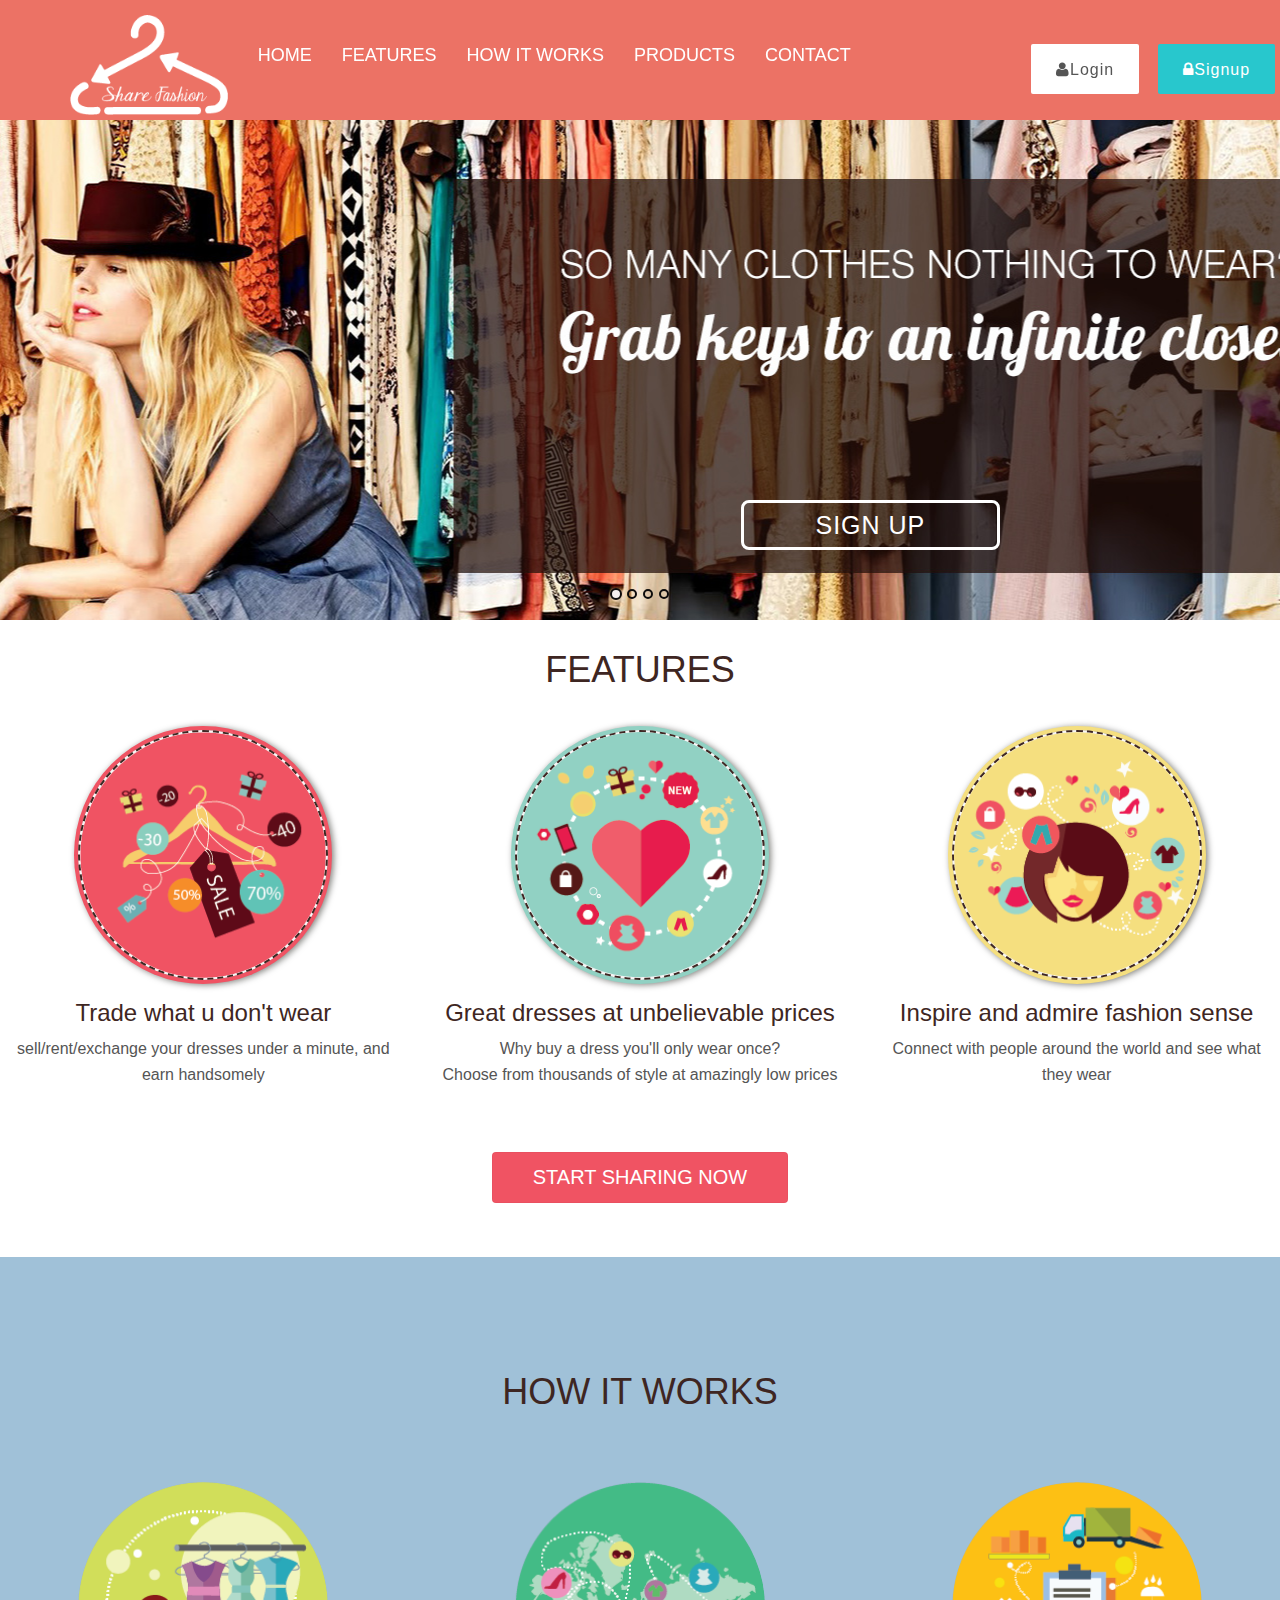
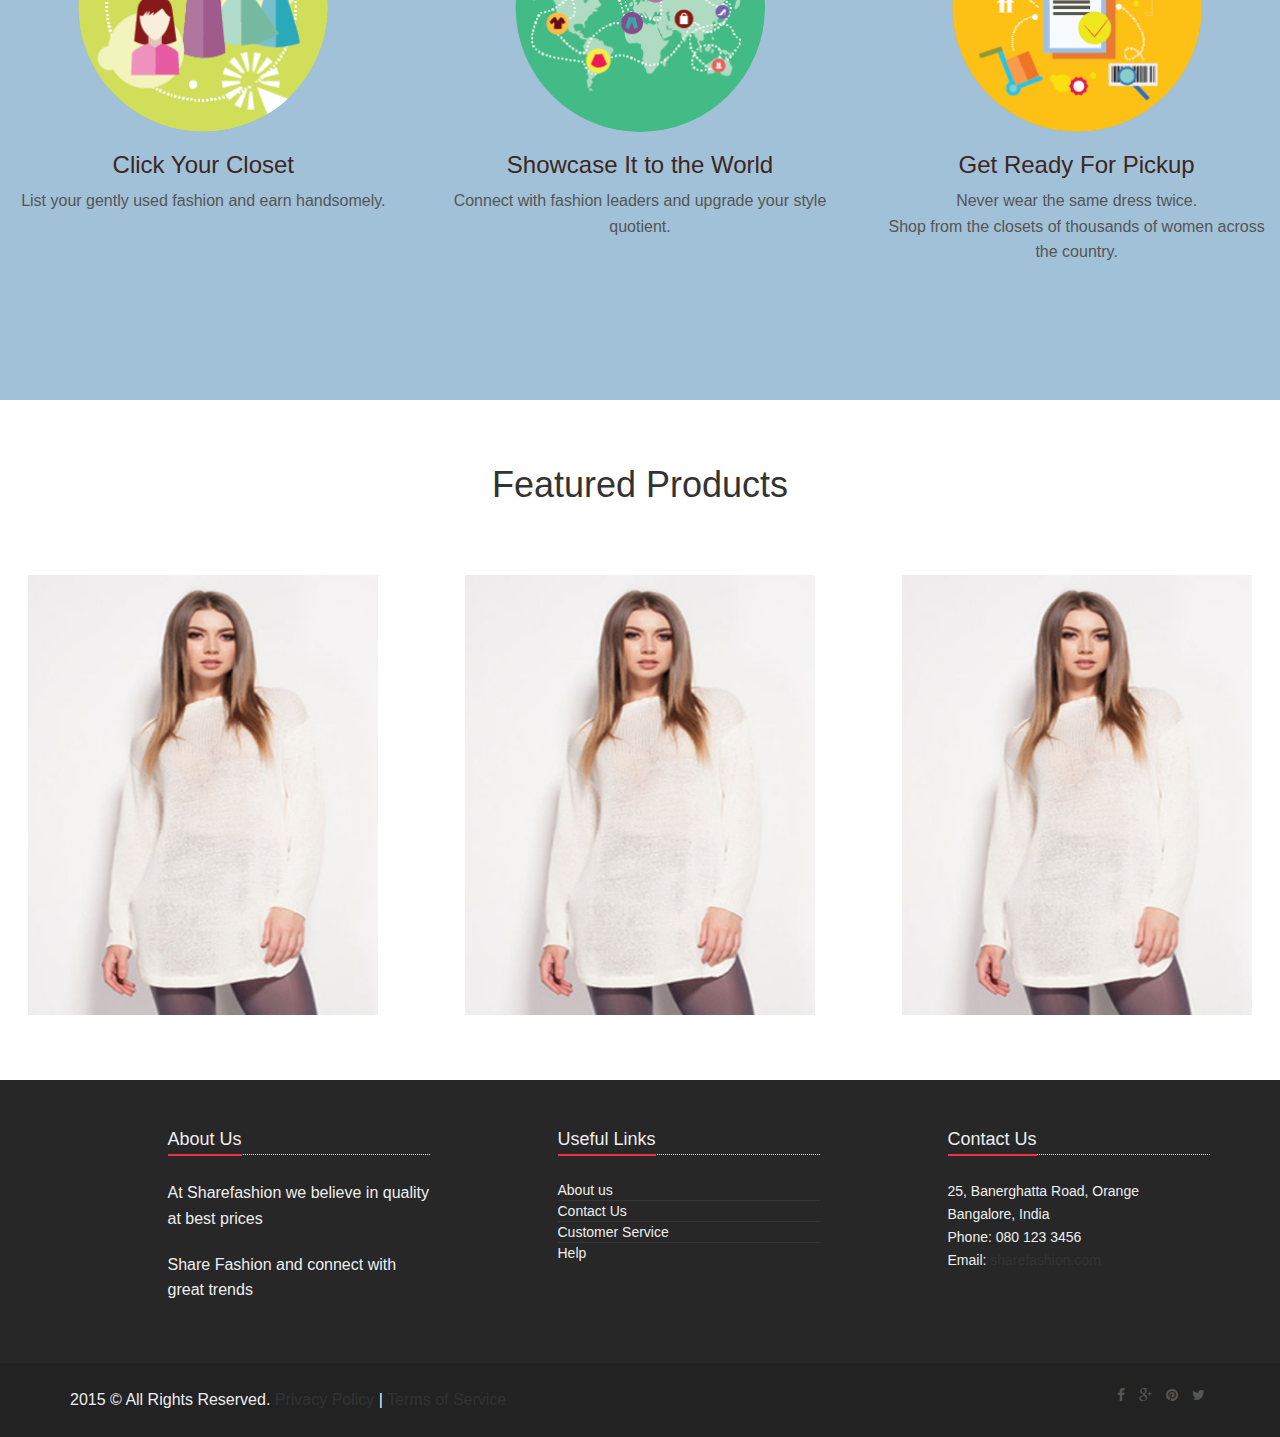
<file: sharefashion/homepage.html>
<!DOCTYPE html>
<html lang="en">
  <head>
    <meta charset="utf-8">
    <meta http-equiv="X-UA-Compatible" content="IE=edge">
    <meta name="viewport" content="width=device-width, initial-scale=1">
    <!-- The above 3 meta tags *must* come first in the head; any other head content must come *after* these tags -->
    <title>Homepage</title>

    <!-- Bootstrap -->
    <!--<link href="bootstrap-3.3.1/dist/css/bootstrap.min.css" rel="stylesheet">
    <link rel="stylesheet" type="text/css" href="font-awesome-4.3.0/css/font-awesome.min.css">
    <link href="homepage.css" rel="stylesheet">
    <link href="css/ihover.css" rel="stylesheet">-->

    <!-- Latest compiled and minified CSS -->
     <link rel="stylesheet" href="https://maxcdn.bootstrapcdn.com/bootstrap/3.3.4/css/bootstrap.min.css">
     <link rel="stylesheet" href="//maxcdn.bootstrapcdn.com/font-awesome/4.3.0/css/font-awesome.min.css">
     <link rel="stylesheet" type="text/css" href="font-awesome-4.3.0/css/font-awesome.min.css">
     <link href="homepage.css" rel="stylesheet">
     
    <!--<link href="css/ihover.css" rel="stylesheet">-->

    <!-- HTML5 shim and Respond.js for IE8 support of HTML5 elements and media queries -->
    <!-- WARNING: Respond.js doesn't work if you view the page via file:// -->
    <!--[if lt IE 9]>
      <script src="https://oss.maxcdn.com/html5shiv/3.7.2/html5shiv.min.js"></script>
      <script src="https://oss.maxcdn.com/respond/1.4.2/respond.min.js"></script>
    <![endif]-->
  </head>
  
  <body>
    <!-- NAVBAR
================================================== -->
   <div id="navbar-example" class="navbar navbar-fixed-top">
      <div class="container">

      <div class="navbar-header">
        <button type="button" class="navbar-toggle" data-toggle="collapse" data-target=".navbar-responsive-collapse">
                <span class="sr-only">Toggle navigation</span>
                <span class="fa fa-bars"></span>
            </button>
                    
                    <a class="navbar-brand" href="homepage.html">
                        <img id="logo-header" src="images/new1.png" alt="Logo">
                    </a>
        </div>        
                 <div class="pull-right header-inner-right">
                        <ul class="list-inline">
                            <li>
                                <!--<i class="menu-icons-style radius-x fa fa-user"><a href="loginpage.html">Login</a></i>-->
                                <a href="loginpage.html" class="btn btn-default btn-user btn-user-dark"><i class="fa fa-user"></i>Login</a>
                            </li>

                            <li>
                                <a href="signup.html" class="btn btn-default btn-user"><i class="fa fa-lock"></i>Signup</a>

                                <!--<i class="menu-icons-style search search-close search-btn fa fa-lock"><a href="signup.html">Signup</a></i>-->
                            </li>
                        </ul>    
                    </div>
              
            <div class="navbar-collapse collapse navbar-responsive-collapse navbar-fixed">
             
              
              <ul class="nav navbar-nav">
                <li><a href="homepage.html">Home</a></li>
                <li><a href="#Features" class="smoothScroll">Features</a></li>
                <li><a href="#Works" class="smoothScroll">How It Works</a></li>
                <li><a href="#Products" class="smoothScroll">Products</a></li>
                <li><a href="#Contact">Contact</a></li>
                </ul>

            
            
          
              
            </div>
          </div>
        

      </div> 

    <!-- Carousel
    ================================================== -->
    <div id="bg-carousel" class="carousel slide carousel-slide" data-ride="carousel">
      <ol class="carousel-indicators">
        <li data-target="#bg-carousel" data-slide-to="0" class="active"></li>
        <li data-target="#bg-carousel" data-slide-to="1"></li>
        <li data-target="#bg-carousel" data-slide-to="2"></li>
        <li data-target="#bg-carousel" data-slide-to="3"></li>
      </ol>

    <div class="carousel-inner" id="bg-slide">
        <div class="item active">
            <div class="slide1">
            <div class="carousel-caption">
            
            <p><a class="btn btn-default" href="#" role="button">SIGN UP</a></p>
          </div>
            </div>
        </div>
        <div class="item">
            <div class="slide2">
            <div class="container">  
            
            </div></div>
        </div>
        <div class="item">
            <div class="slide3">
              
              <div class="container">  
            
            <div class="slogan">

             
            </div>
            
            </div></div>
        </div>
        <div class="item">
            <div class="slide4">
              
              <div class="container">  
            
            <div class="slogan">

              
            </div>
            
            </div></div>
        </div>

            </div>
        </div> 

       
   <!-- Marketing messaging and featurettes
    ================================================== -->
    <div data-spy="scroll" data-target="#navbar-example" data-offset="0" class="smoothScroll">
     
     
      <!--<div class="container">-->
      <!--features-->

      <div id= "Features" class="cotainer-fluid infographic">
                 <div class="row text-center"><p></p><h1> FEATURES </h1><p></p>

                </div>
                <div class="row">
                <div class="col-md-4 text-center" style="padding:20px;">

                 

        <img src="images/Great dresses at unbelievable prices.png" class="ih-item circle dotted-border1 border-info img-responsive img-circle hcenter" style="padding:0px;" alt="img">
       
          <h3>Trade what u don't wear</h3>
            <p> sell/rent/exchange your dresses under a minute, and earn handsomely</p>
      
                  
                </div>
                <div class="col-md-4 text-center" style="padding:20px;">
                  
                  
        <img src="images/Inspire and admire fashion sense.png" class="ih-item circle dotted-border2 border-info img-responsive img-circle hcenter" style="padding:0px;" alt="img">
       
        <h3>Great dresses at unbelievable prices</h3>
            <p> Why buy a dress you'll only wear once?</br> Choose from thousands of style at amazingly low prices</p>
      </div>
                  
                
                <div class="col-md-4 text-center" style="padding:20px;">
                  
                  
        <img src="images/Trade what u don't wear.png" class="ih-item circle dotted-border3 border-info img-responsive img-circle hcenter" style="padding:0px;" alt="img">
            <h3>Inspire and admire fashion sense</h3>
            <p>Connect with people around the world and see what they wear</p>
      
                  
                </div>
              </div>
              <div class="col-md-12 text-center" style="padding-top:25px;">

                  <a href="/sell.html"><span class="btn btn-info" style="margin-top:0px;margin-bottom:35px;font-size:20px;padding:10px 40px 10px 40px;font-weight:100;">START SHARING NOW</span></a>
                </div>

            </div> 
            <!--Features-->
      
       <div id="Works"class="cotainer-fluid infographic2">
                 <div class="row text-center"><p></p><h1> HOW IT WORKS </h1><p></p>

                </div>
                <div class="row">
               <div class="col-md-4 text-center" style="padding:20px;">
                  
                  
        <img src="images/Click your closet .png" class="ih-item circle border-info img-responsive img-circle hcenter" style="padding:0px;" alt="img">
       
        <h3>Click Your Closet</h3>
                 <p>List your gently used fashion and earn handsomely.</p> 
      </div>
                <div class="col-md-4 text-center" style="padding:20px;">
                  
                  
        <img src="images/Showcase it to world close.png" class="ih-item circle border-info img-responsive img-circle hcenter" style="padding:0px;" alt="img">
       
        <h3>Showcase It to the World</h3>
            <p>Connect with fashion leaders and upgrade your style quotient.</p>
      </div>
                  
                
                <div class="col-md-4 text-center" style="padding:20px;">
                  
                  
        <img src="images/Get Ready for pickup.png" class="ih-item circle border-info img-responsive img-circle hcenter" style="padding:0px;" alt="img">
            <h3>Get Ready For Pickup</h3>
            <p>Never wear the same dress twice.</br> Shop from the closets of thousands of women across the country.</p> 
      
                  
                </div>
              </div>
              

            </div>










        <!-- How It works -->
   <!-- <div class="container-fluid infographic2">
                 <div class="row text-center"><p></p><h1> How It Works </h1><p></p>

                </div>
                <div class="row">
                <div class="col-md-4 text-center" style="padding:20px;">

<div class="circle effect5"><a href="#">
        <img src="images/Click your closet .png" class="effect5 border-info img-responsive img-circle hcenter" style="padding:0px;" alt="img">
        <div class="info">
          <div class="info-back">
            <h3>Click Your Closet</h3>
            
          </div>
        </div></a></div>

                 <h3>Click Your Closet</h3>
                 <p>List your gently used fashion and earn handsomely.</p> 
                </div>
                <div class="col-md-4 text-center" style="padding:20px;">
                  
                  <div class="ih-item circle effect5"><a href="#">
        <div class="img"><img src="images/Showcase it to world close.png " class="border-info img-responsive img-circle hcenter" style="padding:0px;" alt="img"></div>
        <div class="info">
          <div class="info-back">
            <h3>Showcase It to the World</h3>
            
          </div>
        </div></a></div>
                  <h3>Showcase It to the World</h3>
            <p>Connect with fashion leaders and upgrade your style quotient.</p>
                </div>
                <div class="col-md-4 text-center" style="padding:20px;">
                  
                  <div class="ih-item circle effect5"><a href="#">
        <div class="img"><img src="images/Get Ready for pickup.png" class="border-info img-responsive img-circle hcenter" style="padding:0px;" alt="img"></div>
        <div class="info">
          <div class="info-back">
            <h3>Get Ready For Pickup</h3>
            
          </div>
        </div></a></div>
                  <h3>Get Ready For Pickup</h3>
            <p>Never wear the same dress twice. Shop from the closets of thousands of women across the country.</p> 
                </div>
              </div>

            </div>--><!-- How it works -->
    
   
             <div id="Products" class="container-fluid infographic3">
                <div class="row text-center"><p></p><h1> Featured Products </h1><p></p>

                </div>
                <div class="row">
                <div class="col-md-4 text-center" style="padding:20px;">
                  
                  <img src="images/dress1.jpg" class="border-info img-responsive hcenter" style="padding:0px;width: 350px;height: 440px;">
                  
                </div>
                <div class="col-md-4 text-center" style="padding:20px;">
                  <img src="images/dress1.jpg" class="border-info img-responsive hcenter" style="padding:0px;width: 350px;height: 440px;">
                  
                  
                </div>
                <div class="col-md-4 text-center" style="padding:20px;">
                  <img src="images/dress1.jpg" class="border-info img-responsive hcenter" style="padding:0px;width: 350px;height: 440px;">
                  

            </div>
          </div>
            </div>

</div>

</div>             
         
         <div class="footer-v1">
        <div class="footer">
            <div class="container">
                <div class="row">
                    <!-- About -->
                    <div class="col-md-3 col-md-offset-1 md-margin-bottom-40">
                        <div class="headline"><h2>About Us</h2></div>
                        <p>At Sharefashion we believe in quality at best prices</p>
                        <p>Share Fashion and connect with great trends</p>    
                    </div><!--/col-md-3-->
                    <!-- End About -->
                    
                    <!-- Link List -->
                    <div class="col-md-3 col-md-offset-1 md-margin-bottom-40">
                        <div class="headline"><h2>Useful Links</h2></div>
                        <ul class="list-unstyled link-list">
                            <li><a href="#">About us</a></li>
                            <li><a href="#">Contact Us</a></li>
                            <li><a href="#">Customer Service</a></li>
                            <li><a href="#">Help</a></li>
                        </ul>
                    </div><!--/col-md-3-->
                    <!-- End Link List -->                    

                    <!-- Address -->
                    <div class="col-md-3 col-md-offset-1 md-margin-bottom-40">
                        <div class="headline"><h2>Contact Us</h2></div>                         
                        <address class="md-margin-bottom-40">
                            25, Banerghatta Road, Orange <br>
                            Bangalore, India <br>
                            Phone: 080 123 3456 <br>
                            Email: <a href="mailto:info@sharefashion.com" class="">sharefashion.com</a>
                        </address>
                    </div><!--/col-md-3-->
                    <!-- End Address -->
                </div>
            </div> 
        </div><!--/footer-->

        <div class="copyright">
            <div class="container">
                <div class="row">
                    <div class="col-md-6">                     
                        <p>
                            2015 © All Rights Reserved.
                           <a href="#">Privacy Policy</a> | <a href="#">Terms of Service</a>
                        </p>
                    </div>

                    <!-- Social Links -->
                    <div class="col-md-6">
                        <ul class="footer-socials list-inline">
                            <li>
                                <a href="#" class="tooltips" data-toggle="tooltip" data-placement="top" title="" data-original-title="Facebook">
                                    <i class="fa fa-facebook"></i>
                                </a>
                            </li>
                          
                            <li>
                                <a href="#" class="tooltips" data-toggle="tooltip" data-placement="top" title="" data-original-title="Google Plus">
                                    <i class="fa fa-google-plus"></i>
                                </a>
                            </li>
                            
                            <li>
                                <a href="#" class="tooltips" data-toggle="tooltip" data-placement="top" title="" data-original-title="Pinterest">
                                    <i class="fa fa-pinterest"></i>
                                </a>
                            </li>
                            <li>
                                <a href="#" class="tooltips" data-toggle="tooltip" data-placement="top" title="" data-original-title="Twitter">
                                    <i class="fa fa-twitter"></i>
                                </a>
                            </li>
                        </ul>
                    </div>
                    <!-- End Social Links -->
                </div>
            </div> 
        </div><!--/copyright-->
    </div>
  
  <!--
    <ul class="grid cs-style-6">
  <li>
    <figure>
      <img src="images/1.png" alt="img01">
      <figcaption>
        <h3>Camera</h3>
        <span>Jacob Cummings</span>
        <a href="http://dribbble.com/shots/1115632-Camera">Take a look</a>
      </figcaption>
    </figure>
  </li>
  <li>
    <figure>
      <img src="images/1.png" alt="img01">
      <figcaption>
        <h3>Camera</h3>
        <span>Jacob Cummings</span>
        <a href="http://dribbble.com/shots/1115632-Camera">Take a look</a>
      </figcaption>
    </figure>
 </li>
 <li>
    <figure>
      <img src="images/1.png" alt="img01">
      <figcaption>
        <h3>Camera</h3>
        <span>Jacob Cummings</span>
        <a href="http://dribbble.com/shots/1115632-Camera">Take a look</a>
      </figcaption>
    </figure>
  </li>
  <li>
    <figure>
      <img src="images/1.png" alt="img01">
      <figcaption>
        <h3>Camera</h3>
        <span>Jacob Cummings</span>
        <a href="http://dribbble.com/shots/1115632-Camera">Take a look</a>
      </figcaption>
    </figure>
  </li>
  
</ul> -->
                


      
     <!-- jQuery (necessary for Bootstrap's JavaScript plugins) -->
    <script src="https://ajax.googleapis.com/ajax/libs/jquery/1.11.1/jquery.min.js"></script>
    <!-- Include all compiled plugins (below), or include individual files as needed -->
    <!--<script src="bootstrap-3.3.1/dist/js/bootstrap.min.js"></script>-->

    <script src="https://maxcdn.bootstrapcdn.com/bootstrap/3.3.4/js/bootstrap.min.js"></script>
    <script src="js/smoothscroll.js"></script>
    <script src="js/home.js"></script>


  </body>
</html>
</file>
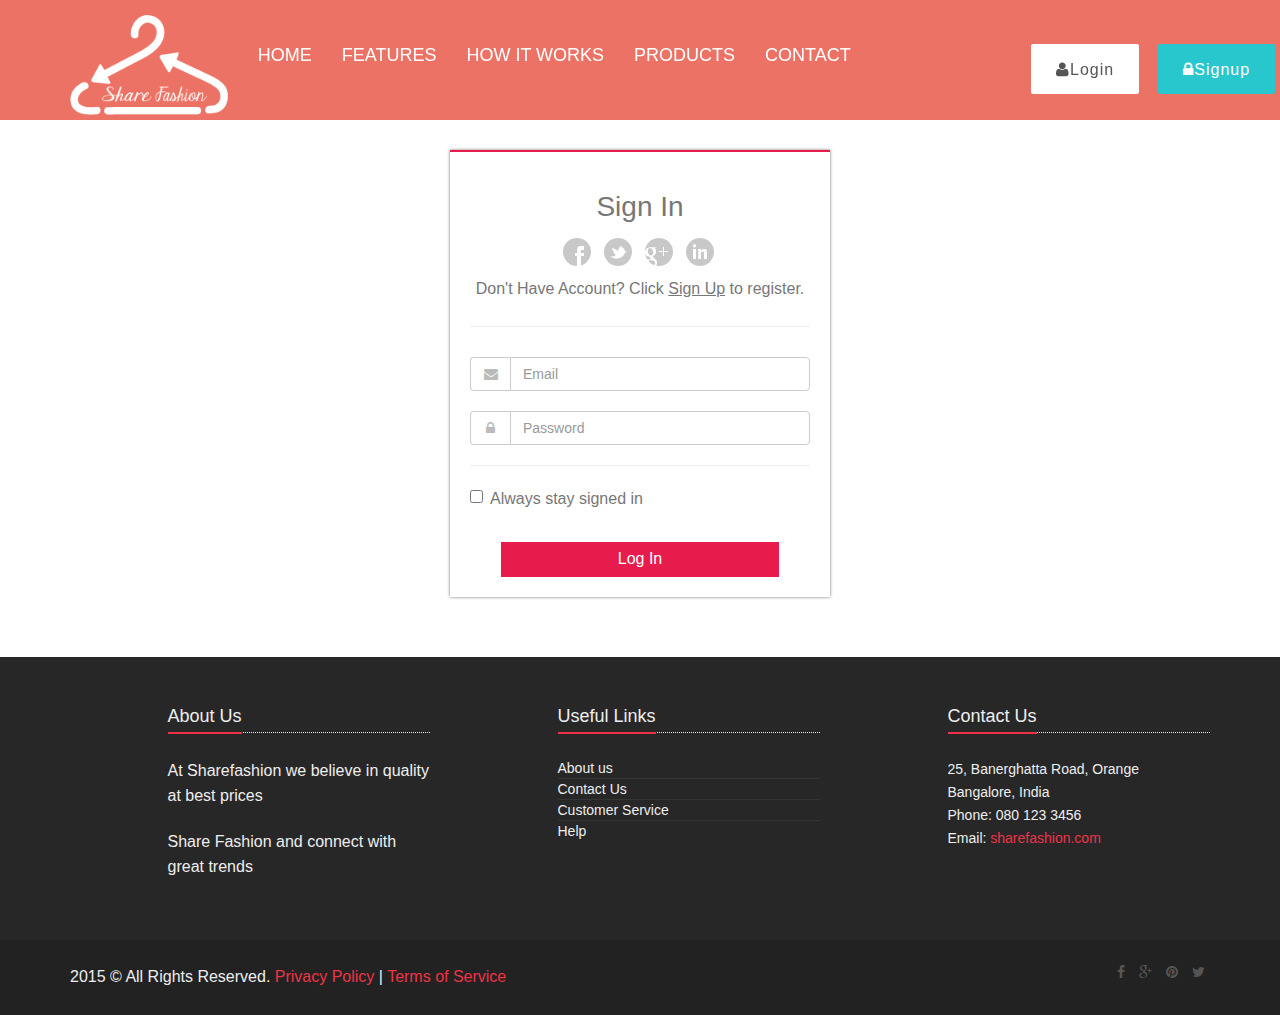
<file: sharefashion/loginpage.html>
<!DOCTYPE html>
<html lang="en">
  <head>
    <meta charset="utf-8">
    <meta http-equiv="X-UA-Compatible" content="IE=edge">
    <meta name="viewport" content="width=device-width, initial-scale=1">
    <!-- The above 3 meta tags *must* come first in the head; any other head content must come *after* these tags -->
    <title>Login</title>

    <!-- Bootstrap -->
    <!--<link href="bootstrap-3.3.1/dist/css/bootstrap.min.css" rel="stylesheet">
    <link rel="stylesheet" type="text/css" href="font-awesome-4.3.0/css/font-awesome.min.css">
    <link href="homepage.css" rel="stylesheet">
    <link href="css/ihover.css" rel="stylesheet">-->

    <!-- Latest compiled and minified CSS -->
     <link rel="stylesheet" href="https://maxcdn.bootstrapcdn.com/bootstrap/3.3.4/css/bootstrap.min.css">
     <link rel="stylesheet" href="//maxcdn.bootstrapcdn.com/font-awesome/4.3.0/css/font-awesome.min.css">
     <link rel="stylesheet" type="text/css" href="font-awesome-4.3.0/css/font-awesome.min.css">
     <link href="homepage.css" rel="stylesheet">
     <link href="login.css" rel="stylesheet">

    <!-- HTML5 shim and Respond.js for IE8 support of HTML5 elements and media queries -->
    <!-- WARNING: Respond.js doesn't work if you view the page via file:// -->
    <!--[if lt IE 9]>
      <script src="https://oss.maxcdn.com/html5shiv/3.7.2/html5shiv.min.js"></script>
      <script src="https://oss.maxcdn.com/respond/1.4.2/respond.min.js"></script>
    <![endif]-->
  </head>
  <body>
    <div class="wrapper">
    <!-- NAVBAR
================================================== -->
   <div id="navbar-example" class="navbar navbar-fixed-top">
      <div class="container">

      <div class="navbar-header">
        <button type="button" class="navbar-toggle" data-toggle="collapse" data-target=".navbar-responsive-collapse">
                <span class="sr-only">Toggle navigation</span>
                <span class="fa fa-bars"></span>
            </button>
                    
                    <a class="navbar-brand" href="homepage.html">
                        <img id="logo-header" src="images/new1.png" alt="Logo">
                    </a>
        </div>        
                 <div class="pull-right header-inner-right">
                        <ul class="list-inline">
                            <li>
                                <!--<i class="menu-icons-style radius-x fa fa-user"><a href="loginpage.html">Login</a></i>-->
                                <a href="loginpage.html" class="btn btn-default btn-user btn-user-dark"><i class="fa fa-user"></i>Login</a>
                            </li>

                            <li>
                                <a href="signup.html" class="btn btn-default btn-user"><i class="fa fa-lock"></i>Signup</a>

                                <!--<i class="menu-icons-style search search-close search-btn fa fa-lock"><a href="signup.html">Signup</a></i>-->
                            </li>
                        </ul>    
                    </div>
              
            <div class="navbar-collapse collapse navbar-responsive-collapse navbar-fixed">
             
              
              <ul class="nav navbar-nav">
                <li><a href="homepage.html">Home</a></li>
                <li><a href="#Features" class="smoothScroll">Features</a></li>
                <li><a href="#Works" class="smoothScroll">How It Works</a></li>
                <li><a href="#Products" class="smoothScroll">Products</a></li>
                <li><a href="#Contact">Contact</a></li>
                </ul>

            
            
          
              
            </div>
          </div>
        

      </div> 




<div class="container">
    <!--Reg Block-->
    <div class="reg-block">
        <div class="reg-block-header">
            <h2>Sign In</h2>
            <ul class="social-icons text-center">
                <li><a class="rounded-x social_facebook" data-original-title="Facebook" href="#"></a></li>
                <li><a class="rounded-x social_twitter" data-original-title="Twitter" href="#"></a></li>
                <li><a class="rounded-x social_googleplus" data-original-title="Google Plus" href="#"></a></li>
                <li><a class="rounded-x social_linkedin" data-original-title="Linkedin" href="#"></a></li>
            </ul>
            <p>Don't Have Account? Click <a class="color-green" href="signup.html">Sign Up</a> to register.</p>            
        </div>

        <div class="input-group margin-bottom-20">
            <span class="input-group-addon"><i class="fa fa-envelope"></i></span>
            <input type="text" class="form-control" placeholder="Email">
        </div>
        <div class="input-group margin-bottom-20">
            <span class="input-group-addon"><i class="fa fa-lock"></i></span>
            <input type="text" class="form-control" placeholder="Password">
        </div>
        <hr>

        <div class="checkbox">
            <label>
                <input type="checkbox"> 
                <p>Always stay signed in</p>
            </label>            
        </div>
                                
        <div class="row">
            <div class="col-md-10 col-md-offset-1">
                <button type="submit" class="btn-u btn-block">Log In</button>
            </div>
        </div>
    </div>
    <!--End Reg Block-->
</div>

 <div class="footer-v1">
        <div class="footer">
            <div class="container">
                <div class="row">
                    <!-- About -->
                    <div class="col-md-3 col-md-offset-1 md-margin-bottom-40">
                        <div class="headline"><h2>About Us</h2></div>
                        <p>At Sharefashion we believe in quality at best prices</p>
                        <p>Share Fashion and connect with great trends</p>    
                    </div><!--/col-md-3-->
                    <!-- End About -->
                    
                    <!-- Link List -->
                    <div class="col-md-3 col-md-offset-1 md-margin-bottom-40">
                        <div class="headline"><h2>Useful Links</h2></div>
                        <ul class="list-unstyled link-list">
                            <li><a href="#">About us</a></li>
                            <li><a href="#">Contact Us</a></li>
                            <li><a href="#">Customer Service</a></li>
                            <li><a href="#">Help</a></li>
                        </ul>
                    </div><!--/col-md-3-->
                    <!-- End Link List -->                    

                    <!-- Address -->
                    <div class="col-md-3 col-md-offset-1 md-margin-bottom-40">
                        <div class="headline"><h2>Contact Us</h2></div>                         
                        <address class="md-margin-bottom-40">
                            25, Banerghatta Road, Orange <br>
                            Bangalore, India <br>
                            Phone: 080 123 3456 <br>
                            Email: <a href="mailto:info@sharefashion.com" class="">sharefashion.com</a>
                        </address>
                    </div><!--/col-md-3-->
                    <!-- End Address -->
                </div>
            </div> 
        </div><!--/footer-->

        <div class="copyright">
            <div class="container">
                <div class="row">
                    <div class="col-md-6">                     
                        <p>
                            2015 © All Rights Reserved.
                           <a href="#">Privacy Policy</a> | <a href="#">Terms of Service</a>
                        </p>
                    </div>

                    <!-- Social Links -->
                    <div class="col-md-6">
                        <ul class="footer-socials list-inline">
                            <li>
                                <a href="#" class="tooltips" data-toggle="tooltip" data-placement="top" title="" data-original-title="Facebook">
                                    <i class="fa fa-facebook"></i>
                                </a>
                            </li>
                          
                            <li>
                                <a href="#" class="tooltips" data-toggle="tooltip" data-placement="top" title="" data-original-title="Google Plus">
                                    <i class="fa fa-google-plus"></i>
                                </a>
                            </li>
                            
                            <li>
                                <a href="#" class="tooltips" data-toggle="tooltip" data-placement="top" title="" data-original-title="Pinterest">
                                    <i class="fa fa-pinterest"></i>
                                </a>
                            </li>
                            <li>
                                <a href="#" class="tooltips" data-toggle="tooltip" data-placement="top" title="" data-original-title="Twitter">
                                    <i class="fa fa-twitter"></i>
                                </a>
                            </li>
                        </ul>
                    </div>
                    <!-- End Social Links -->
                </div>
            </div> 
        </div><!--/copyright-->
    </div>
  </div>
     <!-- jQuery (necessary for Bootstrap's JavaScript plugins) -->
    <script src="https://ajax.googleapis.com/ajax/libs/jquery/1.11.1/jquery.min.js"></script>
    <!-- Include all compiled plugins (below), or include individual files as needed -->
    <!--<script src="bootstrap-3.3.1/dist/js/bootstrap.min.js"></script>-->

    <script src="https://maxcdn.bootstrapcdn.com/bootstrap/3.3.4/js/bootstrap.min.js"></script>
    <script src="js/home.js"></script>

  </body>
</html>
</file>
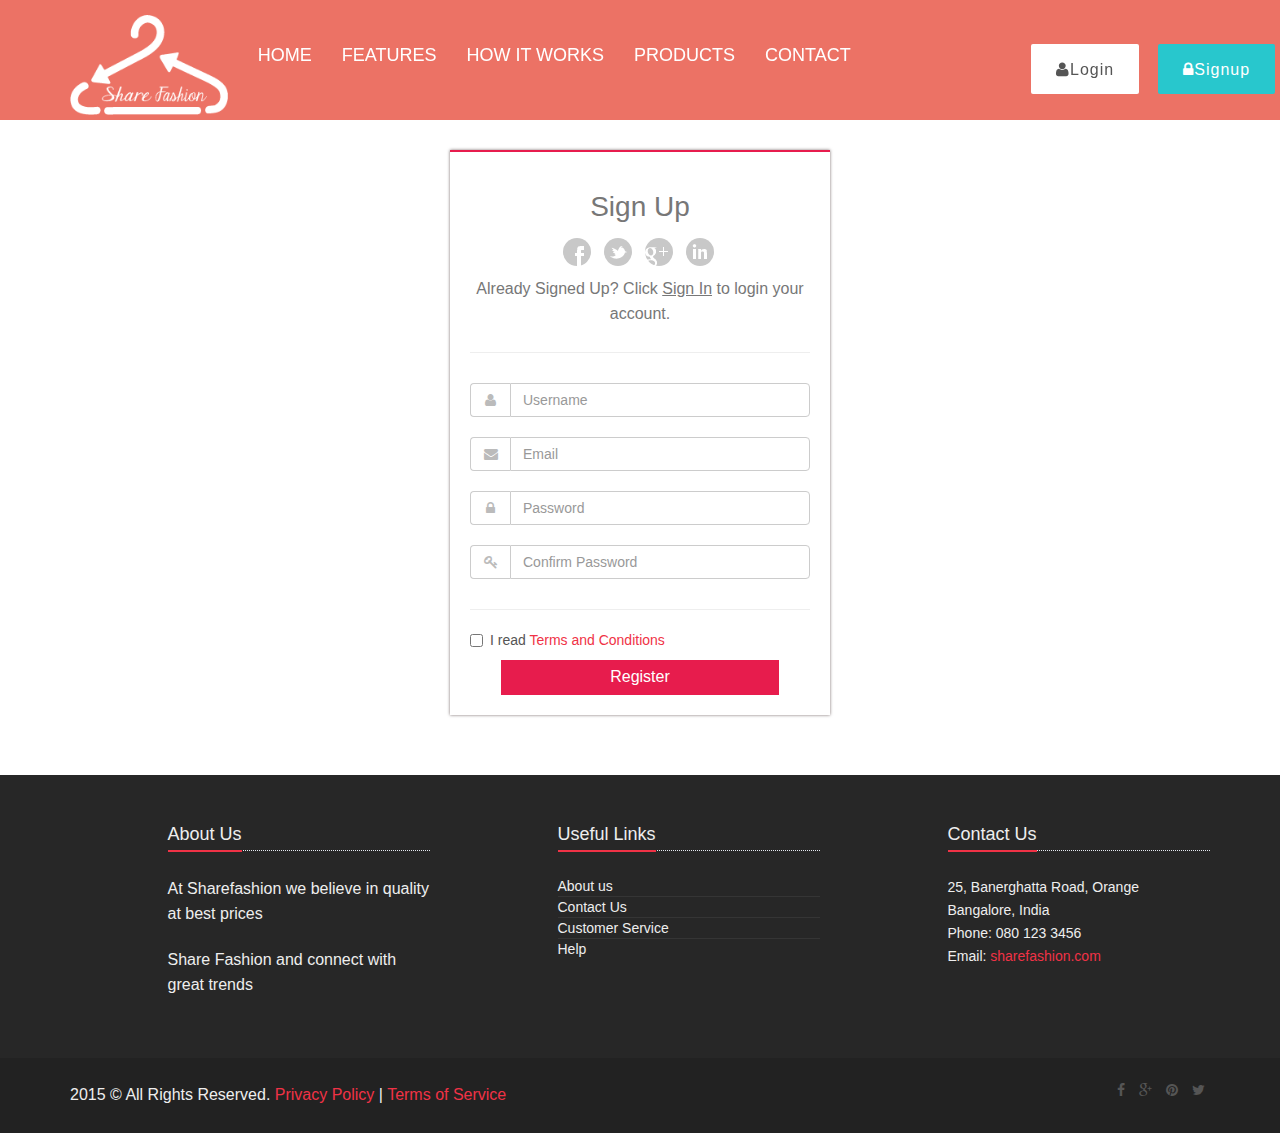
<file: sharefashion/signup.html>
<!DOCTYPE html>
<html lang="en">
  <head>
    <meta charset="utf-8">
    <meta http-equiv="X-UA-Compatible" content="IE=edge">
    <meta name="viewport" content="width=device-width, initial-scale=1">
    <!-- The above 3 meta tags *must* come first in the head; any other head content must come *after* these tags -->
    <title>Login</title>

    <!-- Bootstrap -->
    <!--<link href="bootstrap-3.3.1/dist/css/bootstrap.min.css" rel="stylesheet">
    <link rel="stylesheet" type="text/css" href="font-awesome-4.3.0/css/font-awesome.min.css">
    <link href="homepage.css" rel="stylesheet">
    <link href="css/ihover.css" rel="stylesheet">-->

    <!-- Latest compiled and minified CSS -->
     <link rel="stylesheet" href="https://maxcdn.bootstrapcdn.com/bootstrap/3.3.4/css/bootstrap.min.css">
     <link rel="stylesheet" href="//maxcdn.bootstrapcdn.com/font-awesome/4.3.0/css/font-awesome.min.css">
     <link rel="stylesheet" type="text/css" href="font-awesome-4.3.0/css/font-awesome.min.css">
     <link href="homepage.css" rel="stylesheet">
     <link href="login.css" rel="stylesheet">

    <!-- HTML5 shim and Respond.js for IE8 support of HTML5 elements and media queries -->
    <!-- WARNING: Respond.js doesn't work if you view the page via file:// -->
    <!--[if lt IE 9]>
      <script src="https://oss.maxcdn.com/html5shiv/3.7.2/html5shiv.min.js"></script>
      <script src="https://oss.maxcdn.com/respond/1.4.2/respond.min.js"></script>
    <![endif]-->
  </head>
  <body>
    <div class="wrapper">
    <!-- NAVBAR
================================================== -->
 <div id="navbar-example" class="navbar navbar-fixed-top">
      <div class="container">

      <div class="navbar-header">
        <button type="button" class="navbar-toggle" data-toggle="collapse" data-target=".navbar-responsive-collapse">
                <span class="sr-only">Toggle navigation</span>
                <span class="fa fa-bars"></span>
            </button>
                    
                    <a class="navbar-brand" href="homepage.html">
                        <img id="logo-header" src="images/new1.png" alt="Logo">
                    </a>
        </div>        
                 <div class="pull-right header-inner-right">
                        <ul class="list-inline">
                            <li>
                                <!--<i class="menu-icons-style radius-x fa fa-user"><a href="loginpage.html">Login</a></i>-->
                                <a href="loginpage.html" class="btn btn-default btn-user btn-user-dark"><i class="fa fa-user"></i>Login</a>
                            </li>

                            <li>
                                <a href="signup.html" class="btn btn-default btn-user"><i class="fa fa-lock"></i>Signup</a>

                                <!--<i class="menu-icons-style search search-close search-btn fa fa-lock"><a href="signup.html">Signup</a></i>-->
                            </li>
                        </ul>    
                    </div>
              
            <div class="navbar-collapse collapse navbar-responsive-collapse navbar-fixed">
             
              
              <ul class="nav navbar-nav">
                <li><a href="homepage.html">Home</a></li>
                <li><a href="#Features" class="smoothScroll">Features</a></li>
                <li><a href="#Works" class="smoothScroll">How It Works</a></li>
                <li><a href="#Products" class="smoothScroll">Products</a></li>
                <li><a href="#Contact">Contact</a></li>
                </ul>

            
            
          
              
            </div>
          </div>
        

      </div>  




<div class="container">
    <!--Reg Block-->
    <div class="reg-block">
        <div class="reg-block-header">
            <h2>Sign Up</h2>
            <ul class="social-icons text-center">
                <li><a class="rounded-x social_facebook" data-original-title="Facebook" href="#"></a></li>
                <li><a class="rounded-x social_twitter" data-original-title="Twitter" href="#"></a></li>
                <li><a class="rounded-x social_googleplus" data-original-title="Google Plus" href="#"></a></li>
                <li><a class="rounded-x social_linkedin" data-original-title="Linkedin" href="#"></a></li>
            </ul>
            <p>Already Signed Up? Click <a class="color-green" href="loginpage.html">Sign In</a> to login your account.</p>
        </div>

        <div class="input-group margin-bottom-20">
            <span class="input-group-addon"><i class="fa fa-user"></i></span>
            <input type="text" class="form-control" placeholder="Username">
        </div>
        <div class="input-group margin-bottom-20">
            <span class="input-group-addon"><i class="fa fa-envelope"></i></span>
            <input type="text" class="form-control" placeholder="Email">
        </div>
        <div class="input-group margin-bottom-20">
            <span class="input-group-addon"><i class="fa fa-lock"></i></span>
            <input type="text" class="form-control" placeholder="Password">
        </div>
        <div class="input-group margin-bottom-30">
            <span class="input-group-addon"><i class="fa fa-key"></i></span>
            <input type="text" class="form-control" placeholder="Confirm Password">
        </div>
        <hr>

        <div class="checkbox">            
            <label>
                <input type="checkbox"> 
                I read <a target="_blank" href="page_terms.html">Terms and Conditions</a>
            </label>
        </div>
                                
        <div class="row">
            <div class="col-md-10 col-md-offset-1">
                <button type="submit" class="btn-u btn-block">Register</button>                
            </div>
        </div>
    </div>
    <!--End Reg Block-->
</div>

 <div class="footer-v1">
        <div class="footer">
            <div class="container">
                <div class="row">
                    <!-- About -->
                    <div class="col-md-3 col-md-offset-1 md-margin-bottom-40">
                        <div class="headline"><h2>About Us</h2></div>
                        <p>At Sharefashion we believe in quality at best prices</p>
                        <p>Share Fashion and connect with great trends</p>    
                    </div><!--/col-md-3-->
                    <!-- End About -->
                    
                    <!-- Link List -->
                    <div class="col-md-3 col-md-offset-1 md-margin-bottom-40">
                        <div class="headline"><h2>Useful Links</h2></div>
                        <ul class="list-unstyled link-list">
                            <li><a href="#">About us</a></li>
                            <li><a href="#">Contact Us</a></li>
                            <li><a href="#">Customer Service</a></li>
                            <li><a href="#">Help</a></li>
                        </ul>
                    </div><!--/col-md-3-->
                    <!-- End Link List -->                    

                    <!-- Address -->
                    <div class="col-md-3 col-md-offset-1 md-margin-bottom-40">
                        <div class="headline"><h2>Contact Us</h2></div>                         
                        <address class="md-margin-bottom-40">
                            25, Banerghatta Road, Orange <br>
                            Bangalore, India <br>
                            Phone: 080 123 3456 <br>
                            Email: <a href="mailto:info@sharefashion.com" class="">sharefashion.com</a>
                        </address>
                    </div><!--/col-md-3-->
                    <!-- End Address -->
                </div>
            </div> 
        </div><!--/footer-->

        <div class="copyright">
            <div class="container">
                <div class="row">
                    <div class="col-md-6">                     
                        <p>
                            2015 © All Rights Reserved.
                           <a href="#">Privacy Policy</a> | <a href="#">Terms of Service</a>
                        </p>
                    </div>

                    <!-- Social Links -->
                    <div class="col-md-6">
                        <ul class="footer-socials list-inline">
                            <li>
                                <a href="#" class="tooltips" data-toggle="tooltip" data-placement="top" title="" data-original-title="Facebook">
                                    <i class="fa fa-facebook"></i>
                                </a>
                            </li>
                          
                            <li>
                                <a href="#" class="tooltips" data-toggle="tooltip" data-placement="top" title="" data-original-title="Google Plus">
                                    <i class="fa fa-google-plus"></i>
                                </a>
                            </li>
                            
                            <li>
                                <a href="#" class="tooltips" data-toggle="tooltip" data-placement="top" title="" data-original-title="Pinterest">
                                    <i class="fa fa-pinterest"></i>
                                </a>
                            </li>
                            <li>
                                <a href="#" class="tooltips" data-toggle="tooltip" data-placement="top" title="" data-original-title="Twitter">
                                    <i class="fa fa-twitter"></i>
                                </a>
                            </li>
                        </ul>
                    </div>
                    <!-- End Social Links -->
                </div>
            </div> 
        </div><!--/copyright-->
    </div>

  </div>
     <!-- jQuery (necessary for Bootstrap's JavaScript plugins) -->
    <script src="https://ajax.googleapis.com/ajax/libs/jquery/1.11.1/jquery.min.js"></script>
    <!-- Include all compiled plugins (below), or include individual files as needed -->
    <!--<script src="bootstrap-3.3.1/dist/js/bootstrap.min.js"></script>-->

    <script src="https://maxcdn.bootstrapcdn.com/bootstrap/3.3.4/js/bootstrap.min.js"></script>
    <script src="js/home.js"></script>

  </body>
</html>
</file>
<file: sharefashion/homepage.css>
body {
  position: relative;
  font-family: "Helvetica Neue",Helvetica,Arial,sans-serif;
  font-size: 14px;
  line-height: 1.42857143;
  color: #333;
}

* {
  font-family: 'Open Sans', sans-serif;
}

#content{
   background-color: #F7F5EE;
  padding: 30px 0 50px 0;
}
.container {
  padding-right: 15px;
  padding-left: 15px;
  margin-right: auto;
  margin-left: auto;
}
/*Navbar*/
.navbar{
	border-radius: 0px;
  height: 120px;
}

.header{
  z-index: 99;
  position: relative;
  border-bottom: solid 2px #eee;
}
.header .navbar-nav {
    float: none;
  margin: 0 auto;
  display: table;
  table-layout: fixed;
}
.navbar-fixed-top {
  top: 0;
  /* border-width: 0 0 1px; */
  background-color: rgba(231, 76, 60, 0.79);
}
.navbar.shrink {
 height: 80px;
 background-color: rgba(231, 28, 77, 1);
 transition: all 0.4s ease;
}

.navbar.shrink .navbar-brand>img {
height: 50px;
  width: 100px;
}
.navbar.shrink .pull-right{
  line-height: 0px;
}


.header .navbar-toggle, .header .navbar-toggle:hover, .header .navbar-toggle:focus {
 color: #333;
  border: none;
  font-size: 19px;
  margin-top: 10px;
}
.header .navbar-default .navbar-nav > .active > a {
  color: #18ba9b;
}

.header .logo {
  height: 100%;
  width: 100px;
  display: table-cell;
  vertical-align: middle;
}
.navbar-default{
	height: 70px;
	background-color: #FFFFFF;
	margin-bottom: 0px;
	z-index: 10;
}


.navbar-brand>img {
  display: block;
  height: 100px;
  
}
.navbar-nav>li>a{
  line-height: 110px;
 
  font-size: 18px;
  font-weight: 500;
  text-transform: uppercase;
  color: rgba(255, 255, 255, 1);
}
.nav>li>a{

padding: 0px 15px; 
display: inline; 
}

.navbar.shrink .navbar-fixed .nav>li>a:focus, .nav>li>a:hover {
  text-decoration: none;
  background-color: #F05363;
  
}


.navbar .navbar-fixed .nav>li>a:focus, .nav>li>a:hover {
  text-decoration: none;
  background-color: #EC7164;
  
}
.navbar-form{
  margin-top: 15px;
}
.pull-right {
  float: right;
  line-height: 115px;
}


.background-top {
  width: 100%;
  padding-right: 0px;
  padding-left: 0px;
}

.carousel {
  position: relative;
  top: 120px;
  
}

.carousel-inner>.item>img, .carousel-inner>.item>a>img {
  line-height: 1;
  height: 600px;
  width: 100%;
  zoom: 1;
}

.carousel-indicators {
  bottom: 5px;
}
.carousel-indicators .active {
  background-color: #F5EFEF;
  }
.carousel-indicators li {
  border: 2px solid #0D0C0C;
}


.marketing{
  margin-top: 100px;
  padding-top: 60px;
}

.features{
  
}
.heading {
  text-align: center;
}
.margin-bottom-20 {
  margin-bottom: 20px;
}
.margin-bottom-30 {
  margin-bottom: 30px;
}
.heading h2 {
  color: #687074;
  font-size: 24px;
  text-transform: uppercase;
}
.margin-bottom-60 {
  margin-bottom: 60px;
}

.margin-bottom-25 {
  margin-bottom: 25px;
}
/*.illustration-v2 .customNavigation {
  text-align: center;
}
.illustration-v2 .customNavigation a.owl-btn {
  color: #ccc;
  width: 30px;
  height: 30px;
  font-size: 17px;
  cursor: pointer;
  line-height: 24px;
  text-align: center;
  display: inline-block;
  border: 2px solid #ddd;
}
.rounded-x {
  border-radius: 50% !important;
}
.illustration-v2 .customNavigation a.owl-btn.prev i {
  margin-left: -2px;
}*/
.fa {
  display: inline-block;
  font: normal normal normal 14px/1 FontAwesome;
  font-size: inherit;
  text-rendering: auto;
  -webkit-font-smoothing: antialiased;
  -moz-osx-font-smoothing: grayscale;
}
ul.list-inline {
  margin-left: 0;
}
/*.owl-carousel {
   position: relative;
  width: 100%;
  }

.owl-carousel .owl-wrapper-outer {
  overflow: hidden;
  position: relative;
  width: 100%;
}*/
.list-inline {
  padding-left: 0;
  margin-left: -5px;
  list-style: none;
}


/*.illustration-v2 .item {
  margin: 0 10px;
  padding-bottom: 5px;
}

.full-width {
  width: 100%;
}
.illustration-v2 a.product-review {
  left: 0;
  bottom: 0;
  color: #fff;
  width: 100%;
  padding: 5px 0;
  font-size: 12px;
  text-align: center;
  position: absolute;
  text-transform: uppercase;
  background: rgba(0,0,0,0.5);
}*/
a {
  
  text-decoration: none;
}
.product-description-brd {
  box-shadow: 0 0 2px #ccc;
}
.product-description {
  padding: 10px;
  overflow: hidden;
}

/*.infographic {
  background: url(images/dimension.png) repeat;
}*/
.infographic {
  
  color: rgba(62,38,34,1);
 padding: 80px 0;
  text-transform: none;
  list-style: none;
  margin: 50px 0px;
}


.border-info {
 
    /*border: 7px solid #fff;
  border-radius: 5px;*/
  background-color: rgba(64,38,34,0.04);

}


.hcenter {
  float: none !important;
  margin: 0 auto !important;
  text-align: center;
}

.img-circle {
  border-radius: 50%;
}

.col-center {
  float: none;
  margin: 0 auto;
}
p {
  margin: 0 0 20px;
  font-size: 16px;
  line-height: 1.6em;
}

.btn-info {
  background-color: #F05363;
  border-width: 1px;
  border-color: rgba(64,38,34,0.04);
  color: white;
}

.btn-info:hover {
  background-color: #FFFFFF;
  border-color: rgba(231, 76, 60, 1);
  color: #F05363;
  border-width: 2px;
}

.row {
  margin-right: -15px;
  margin-left: -15px;
}
/* Featured Products */
.grid {
  padding: 20px 20px 100px 20px;
  max-width: 1300px;
  margin: 0 auto;
  list-style: none;
  text-align: center;
}

.grid li {
  display: inline-block;
  width: 440px;
  margin: 0;
  padding: 20px;
  text-align: left;
  position: relative;
}
.grid figure {
  margin: 0;
  position: relative;
}

.grid figure img {
  max-width: 100%;
  display: block;
  position: relative;
}
.grid figcaption {
  position: absolute;
  top: 0;
  left: 0;
  padding: 20px;
  background: #2c3f52;
  color: #ed4e6e;
}
.grid figcaption h3 {
  margin: 0;
  padding: 0;
  color: #fff;
}

.grid figcaption span:before {
  content: 'by ';
}

.grid figcaption a {
  text-align: center;
  padding: 5px 10px;
  border-radius: 2px;
  display: inline-block;
  background: #ed4e6e;
  color: #fff;
}
@media screen and (max-width: 31.5em) {
  .grid {
    padding: 10px 10px 100px 10px;
  }
  .grid li {
    width: 100%;
    min-width: 300px;
  }
}
.cs-style-6 figure img {
  z-index: 10;
  transition: transform 0.4s;
}

.no-touch .cs-style-6 figure:hover img,
.cs-style-6 figure.cs-hover img {
  transform: translateY(-50px) scale(0.5);
}
.cs-style-6 figcaption {
  height: 100%;
  width: 100%;
}
.cs-style-6 figcaption h3 {
  margin-top: 60%;
}

.cs-style-6 figcaption a {
  position: absolute;
  bottom: 20px;
  right: 20px;
}
.infographic2 {
  
  color: rgba(62,38,34,1);
 padding: 80px 0px;
  text-transform: none;
  list-style: none;
  margin-top: 50px 0px;
  background-color: rgba(96, 151, 190, 0.6);
}

.infographic2 .row {
  padding: 15px 0px;
}
.infographic3 {
  padding: 30px 0px;
}
.infographic3 .row {
  padding: 15px 0px;
}

.navbar-nav > li > a:hover, .header .navbar-nav > .active > a {
  /*bottom: -2px;*/
  position: relative;
  /*border-bottom: solid 2px #72c02c;
  background-color: #FFF;*/
  
}
/*cicle images*/

.ch-grid {
  margin: 20px 0 0 0;
  padding: 0;
  list-style: none;
  display: block;
  text-align: center;
  width: 100%;
}

.ch-grid:after,
.ch-item:before {
  content: '';
    display: table;
}

.ch-grid:after {
  clear: both;
}

.ch-grid li {
  width: 220px;
  height: 220px;
  display: inline-block;
  margin: 20px;
}
.ch-item {
  width: 100%;
  height: 100%;
  border-radius: 50%;
  overflow: hidden;
  position: relative;
  cursor: default;
  box-shadow: 
    inset 0 0 0 16px rgba(255,255,255,0.6),
    0 1px 2px rgba(0,0,0,0.1);
  transition: all 0.4s ease-in-out;
}
.ch-img-1 { 
  background-image: url(images/hiw1.png);
}

.ch-img-2 { 
  background-image: url(images/hiw2.png);
}

.ch-img-3 { 
  background-image: url(images/hiw3.png);
}
.ch-info {
  position: absolute;
  background: rgba(63,147,147, 0.8);
  width: inherit;
  height: inherit;
  border-radius: 50%;
  overflow: hidden;
  opacity: 0;
  transition: all 0.4s ease-in-out;
  transform: scale(0);
}
.ch-info h3 {
  color: #fff;
  text-transform: uppercase;
  letter-spacing: 2px;
  font-size: 22px;
  margin: 0 30px;
  padding: 45px 0 0 0;
  height: 140px;
  font-family: 'Open Sans', Arial, sans-serif;
  text-shadow: 
    0 0 1px #fff, 
    0 1px 2px rgba(0,0,0,0.3);
}
.ch-info p {
  color: #fff;
  padding: 10px 5px;
  font-style: italic;
  margin: 0 30px;
  font-size: 12px;
  border-top: 1px solid rgba(255,255,255,0.5);
  opacity: 0;
  transition: all 1s ease-in-out 0.4s;
}
.ch-info p a {
  display: block;
  color: rgba(255,255,255,0.7);
  font-style: normal;
  font-weight: 700;
  text-transform: uppercase;
  font-size: 9px;
  letter-spacing: 1px;
  padding-top: 4px;
  font-family: 'Open Sans', Arial, sans-serif;
}

.ch-info p a:hover {
  color: rgba(255,242,34, 0.8);
}

.ch-item:hover {
  box-shadow: 
    inset 0 0 0 1px rgba(255,255,255,0.1),
    0 1px 2px rgba(0,0,0,0.1);
}
.ch-item:hover .ch-info {
  transform: scale(1);
  opacity: 1;
}
.ch-item:hover .ch-info p {
  opacity: 1;
}


/*footer*/
.list-unstyled {
  padding-left: 0;
  list-style: none;
}
ul, ol {
  margin-top: 0;
  margin-bottom: 10px;
}
.simple-list>li>a{
  color: #B7336F;
}
.contacts-in li i {
  
  padding: 8px;
  
  margin-right: 5px;
  text-align: center;
  display: inline-block;
  background: rgba(255,255,255,0.1);
}
/*Carousel*/

#bg-slide, #bg-slide > * {
  width: 100%;
  height: 100%;
}

.slogan {
  text-align: center;
}

.slogan {
  padding-top: 20%;
}
.slogan h2 {
  color: #FFF;
  font-size: 60px;
  line-height: 60px;
  font-weight: 200;
  font-family: WisdomScriptAJ;
  background-color: rgba(0, 0, 0, 0);
  text-decoration: none;
  color: white;
  text-transform: none !important;
  border-width: 0px;
  border-color: #000;
  border-style: none;
  text-shadow: -1px 0 1px rgba(0,0,0,0.4);
}
.slogan h2 {
  font-size: 20px;
  font-weight: 100;
  color: #fff;
  text-shadow: -1px 0 1px rgba(0,0,0,0.4);
}
.slide1, .slide2, .slide3, .slide4 {
  background-size: cover !important;
  background-repeat: no-repeat;
  height: 100%;
  min-height: 500px;
}
.slide1 {
  background-image: url(images/Banner1.jpg);
  background-position: top center;
}
.slide2{
  background-image: url(images/Banner2_a.jpg);
  background-position: top center;
}
.slide3 {
 background-image: url(images/Banner3.jpg);
  background-position: top center;
}
.slide4 {
 background-image: url(images/Banner4.jpg);
  background-position: top center;
}
.btn-default {
  margin-top: 38px;
  background: none;
  border: solid 3px #ffffff;
  color: white;
  font-size: 25px;
  height: 50px;
  line-height: 20px !important;
  border-radius: 8px;
  letter-spacing: 1px;

   text-align: center;
  padding: 12px 72px;
  margin-top: 19%;
  margin-left: 60%;
  font-weight: 500;
    
}

.btn-default.active, .btn-default.focus, .btn-default:active, .btn-default:focus, .btn-default:hover, .open>.dropdown-toggle.btn-default {
background: none;
  border: solid 3px #ffffff;
  color: white;
}
.btn-user{
  font-size: 18px;
  padding: 10px 25px;
  background: #EF867B;
  font-size: 16px;
  cursor: pointer;
  font-weight: 400;
 /* padding: 6px 13px;*/
  position: relative;
    background: #28C7CD;
  white-space: nowrap;
  display: inline-block;
  text-decoration: none;
  line-height: 31px !important;
  border-radius: 2px;
  border: none;
}
.btn-user:hover{
background-color: #28C7CD;
border: none;
}
.btn.btn-default.btn-user.btn-user-dark{
   background: #FFF;
  border: solid 2px #555 ;
  color: #555;
  border-radius: 2px;
  border: none;
}
/*footer*/
/*.footer-top {
  background: rgba(231, 76, 60, 0.05);
  border-top: 2px solid rgba(231, 76, 60, 1.0);
  border-bottom: 1px solid rgba(231, 76, 60, 1.0);
  color: rgba(62,38,34,1);
  padding-top: 50px;
  text-transform: none;
  list-style: none;
}*/

.footer-v1 .footer {
  padding: 40px 0;
  background: #272727;
}
a {
  color: #F03246;
  text-decoration: none;
}
a:focus, a:hover {
  color: #F03246;
  text-decoration: underline;
}
.footer-logo {
  margin: 17px 0 20px;
}
.footer-v1 .footer p {
  color: #eee;
}
.headline {
  display: block;
  margin: 10px 0 25px 0;
  border-bottom: 1px dotted #e4e9f0;
}
.footer-v1 .footer h2 {
  color: #eee;
  font-size: 18px;
  font-weight: 200;
}
.headline h2, .headline h3, .headline h4 {
  margin: 0 0 -2px 0;
  padding-bottom: 5px;
  display: inline-block;
  border-bottom: 2px solid #F03246;
}
.footer-v1 .link-list li {
  border-top: solid 1px #353535;
}
.link-list li:first-child {
  border-top: none !important;
}
.footer-v1 .footer .map-img {
  background: url(../../img/map-img.png) 5px 60px no-repeat;
}
.footer-v1 address {
  line-height: 23px;
}
.footer-v1 address, .footer-v1 .link-list a, .footer-v1 .link-list i {
  color: #eee;
}

.footer-v1 .copyright {
  background: #222;
  border-top: none;
  padding: 10px 0 5px;
}
.footer-v1 .copyright p {
  color: #eee;
  margin-top: 14px;
}
.footer-v1 .footer-socials {
  margin-top: 12px;
  text-align: right;
}
p, li, li a, label {
  color: #555;
}

.btn-buy a {
  margin-top: 27px;
}
.btn-u-lg, a.btn-u-lg {
  font-size: 18px;
  padding: 10px 25px;
}
.btn-u {
  border: 0;
  color: #fff;
  font-size: 14px;
  cursor: pointer;
  font-weight: 400;
  padding: 6px 13px;
  position: relative;
  background: #72c02c;
  white-space: nowrap;
  display: inline-block;
  text-decoration: none;
}
.btn-buy a i {
  margin-right: 5px;
}

/*what we offer*/
.content-boxes-v3.content-boxes-v3-right {
  text-align: right;
}
.content-boxes-v3.content-boxes-v3-right i.icon-custom {
  float: right;
  margin-left: 10px;
}
.content-boxes-v3 i.icon-custom {
  top: 8px;
  float: left;
  position: relative;
}
i.icon-md.icon-line {
  font-size: 22px;
}
i.icon-bg-u {
  background: #72c02c;
}

/* how it works*/

.ih-item {
  position: relative;
  -webkit-transition: all 0.35s ease-in-out;
  -moz-transition: all 0.35s ease-in-out;
  transition: all 0.35s ease-in-out;
}
.ih-item,
.ih-item * {
  -webkit-box-sizing: border-box;
  -moz-box-sizing: border-box;
  box-sizing: border-box;
}
 a {
  color: #333;
}
 a:hover {
  text-decoration: none;
}
 img {
  width: 100%;
  height: 100%;
}

.circle {
  position: relative;
  width: 250px;
  height: 250px;
  border-radius: 50%;
}
.circle .img {
  position: relative;
  width: 250px;
  height: 250px;
  
}
.circle.dotted-border1{
  border-radius: 50%;
  border: 2px dashed;
  box-shadow: 0 0 0 4px #F05363, 2px 1px 6px 4px rgba(10, 10, 0, 0.5);
}

.circle.dotted-border2{
  border-radius: 50%;
  border: 2px dashed;
 box-shadow: 0 0 0 4px #91D1C3, 2px 1px 6px 4px rgba(10, 10, 0, 0.5);
}

.circle.dotted-border3{
  border-radius: 50%;
  border: 2px dashed;
  box-shadow: 0 0 0 4px #F5DF7F, 2px 1px 6px 4px rgba(10, 10, 0, 0.5);
}


.circle .img:before {
  position: absolute;
  display: block;
  content: '';
  width: 100%;
  height: 100%;
  border-radius: 50%;
  /*box-shadow: inset 0 0 0 16px rgba(255, 255, 255, 0.6), 0 1px 2px rgba(0, 0, 0, 0.3);*/
  -webkit-transition: all 0.35s ease-in-out;
  -moz-transition: all 0.35s ease-in-out;
  transition: all 0.35s ease-in-out;
}

.circle .img img {
  border-radius: 50%;
}
.circle .info {
  position: absolute;
  top: 0;
  bottom: 0;
  left: 0;
  right: 0;
  text-align: center;
  border-radius: 50%;
  -webkit-backface-visibility: hidden;
  backface-visibility: hidden;
}


.circle.effect5 {
  -webkit-perspective: 900px;
  -moz-perspective: 900px;
  perspective: 900px;
}
.circle.effect5.colored .info .info-back {
  background: #1a4a72;
  background: rgba(26, 74, 114, 0.6);
}
.circle.effect5 .info {
  -webkit-transition: all 0.35s ease-in-out;
  -moz-transition: all 0.35s ease-in-out;
  transition: all 0.35s ease-in-out;
  -webkit-transform-style: preserve-3d;
  -moz-transform-style: preserve-3d;
  -ms-transform-style: preserve-3d;
  -o-transform-style: preserve-3d;
  transform-style: preserve-3d;
}
.circle.effect5 .info .info-back {
  visibility: hidden;
  border-radius: 50%;
  width: 100%;
  height: 100%;
  background: #333333;
  background: rgba(0, 0, 0, 0.6);
  -webkit-transform: rotate3d(0, 1, 0, 180deg);
  -moz-transform: rotate3d(0, 1, 0, 180deg);
  -ms-transform: rotate3d(0, 1, 0, 180deg);
  -o-transform: rotate3d(0, 1, 0, 180deg);
  transform: rotate3d(0, 1, 0, 180deg);
  -webkit-backface-visibility: hidden;
  backface-visibility: hidden;
}
.circle.effect5 .info h3 {
  color: #fff;
  text-transform: uppercase;
  position: relative;
  letter-spacing: 2px;
  font-size: 22px;
  margin: 0 30px;
  padding: 55px 0 0 0;
  height: 110px;
  text-shadow: 0 0 1px white, 0 1px 2px rgba(0, 0, 0, 0.3);
}
.circle.effect5 .info p {
  color: #bbb;
  padding: 10px 5px;
  font-style: italic;
  margin: 0 30px;
  font-size: 12px;
  border-top: 1px solid rgba(255, 255, 255, 0.5);
}
.circle.effect5 a:hover .info {
  -webkit-transform: rotate3d(0, 1, 0, -180deg);
  -moz-transform: rotate3d(0, 1, 0, -180deg);
  -ms-transform: rotate3d(0, 1, 0, -180deg);
  -o-transform: rotate3d(0, 1, 0, -180deg);
  transform: rotate3d(0, 1, 0, -180deg);
}
.circle.effect5 a:hover .info .info-back {
  visibility: visible;
}


/*hiw*/
</file>
<file: sharefashion/css/ihover.css>
.ih-item {
  position: relative;
  -webkit-transition: all 0.35s ease-in-out;
  -moz-transition: all 0.35s ease-in-out;
  transition: all 0.35s ease-in-out;
}
.ih-item,
.ih-item * {
  -webkit-box-sizing: border-box;
  -moz-box-sizing: border-box;
  box-sizing: border-box;
}
.ih-item a {
  color: #333;
}
.ih-item a:hover {
  text-decoration: none;
}
.ih-item img {
  width: 100%;
  height: 100%;
}

.ih-item.circle {
  position: relative;
  width: 250px;
  height: 250px;
  border-radius: 50%;
}
.ih-item.circle .img {
  position: relative;
  width: 250px;
  height: 250px;
  
}
.ih-item.circle.dotted-border1{
  border-radius: 50%;
  border: 2px dashed;
  box-shadow: 0 0 0 4px #F05363, 2px 1px 6px 4px rgba(10, 10, 0, 0.5);
}

.ih-item.circle.dotted-border2{
  border-radius: 50%;
  border: 2px dashed;
 box-shadow: 0 0 0 4px #91D1C3, 2px 1px 6px 4px rgba(10, 10, 0, 0.5);
}

.ih-item.circle.dotted-border3{
  border-radius: 50%;
  border: 2px dashed;
  box-shadow: 0 0 0 4px #F5DF7F, 2px 1px 6px 4px rgba(10, 10, 0, 0.5);
}


.ih-item.circle .img:before {
  position: absolute;
  display: block;
  content: '';
  width: 100%;
  height: 100%;
  border-radius: 50%;
  /*box-shadow: inset 0 0 0 16px rgba(255, 255, 255, 0.6), 0 1px 2px rgba(0, 0, 0, 0.3);*/
  -webkit-transition: all 0.35s ease-in-out;
  -moz-transition: all 0.35s ease-in-out;
  transition: all 0.35s ease-in-out;
}

.ih-item.circle .img img {
  border-radius: 50%;
}
.ih-item.circle .info {
  position: absolute;
  top: 0;
  bottom: 0;
  left: 0;
  right: 0;
  text-align: center;
  border-radius: 50%;
  -webkit-backface-visibility: hidden;
  backface-visibility: hidden;
}

.ih-item.square {
  position: relative;
  width: 316px;
  height: 216px;
  border: 8px solid #fff;
  box-shadow: 1px 1px 3px rgba(0, 0, 0, 0.3);
}
.ih-item.square .info {
  position: absolute;
  top: 0;
  bottom: 0;
  left: 0;
  right: 0;
  text-align: center;
  -webkit-backface-visibility: hidden;
  backface-visibility: hidden;
}

.ih-item.circle.effect1 .spinner {
  width: 230px;
  height: 230px;
  border: 10px solid #ecab18;
  border-right-color: #1ad280;
  border-bottom-color: #1ad280;
  border-radius: 50%;
  -webkit-transition: all 0.8s ease-in-out;
  -moz-transition: all 0.8s ease-in-out;
  transition: all 0.8s ease-in-out;
}
.ih-item.circle.effect1 .img {
  position: absolute;
  top: 10px;
  bottom: 0;
  left: 10px;
  right: 0;
  width: auto;
  height: auto;
}
.ih-item.circle.effect1 .img:before {
  display: none;
}
.ih-item.circle.effect1.colored .info {
  background: #1a4a72;
  background: rgba(26, 74, 114, 0.6);
}
.ih-item.circle.effect1 .info {
  top: 10px;
  bottom: 0;
  left: 10px;
  right: 0;
  background: #333333;
  background: rgba(0, 0, 0, 0.6);
  opacity: 0;
  -webkit-transition: all 0.8s ease-in-out;
  -moz-transition: all 0.8s ease-in-out;
  transition: all 0.8s ease-in-out;
}
.ih-item.circle.effect1 .info h3 {
  color: #fff;
  text-transform: uppercase;
  position: relative;
  letter-spacing: 2px;
  font-size: 22px;
  margin: 0 30px;
  padding: 55px 0 0 0;
  height: 110px;
  text-shadow: 0 0 1px white, 0 1px 2px rgba(0, 0, 0, 0.3);
}
.ih-item.circle.effect1 .info p {
  color: #bbb;
  padding: 10px 5px;
  font-style: italic;
  margin: 0 30px;
  font-size: 12px;
  border-top: 1px solid rgba(255, 255, 255, 0.5);
}
.ih-item.circle.effect1 a:hover .spinner {
  -webkit-transform: rotate(180deg);
  -moz-transform: rotate(180deg);
  -ms-transform: rotate(180deg);
  -o-transform: rotate(180deg);
  transform: rotate(180deg);
}
.ih-item.circle.effect1 a:hover .info {
  opacity: 1;
}

.ih-item.circle.effect2 .img {
  opacity: 1;
  -webkit-transform: scale(1);
  -moz-transform: scale(1);
  -ms-transform: scale(1);
  -o-transform: scale(1);
  transform: scale(1);
  -webkit-transition: all 0.35s ease-in-out;
  -moz-transition: all 0.35s ease-in-out;
  transition: all 0.35s ease-in-out;
}
.ih-item.circle.effect2.colored .info {
  background: #1a4a72;
  background: rgba(26, 74, 114, 0.6);
}
.ih-item.circle.effect2 .info {
  background: #333333;
  background: rgba(0, 0, 0, 0.6);
  opacity: 0;
  pointer-events: none;
  -webkit-transition: all 0.35s ease-in-out;
  -moz-transition: all 0.35s ease-in-out;
  transition: all 0.35s ease-in-out;
}
.ih-item.circle.effect2 .info h3 {
  color: #fff;
  text-transform: uppercase;
  position: relative;
  letter-spacing: 2px;
  font-size: 22px;
  margin: 0 30px;
  padding: 55px 0 0 0;
  height: 110px;
  text-shadow: 0 0 1px white, 0 1px 2px rgba(0, 0, 0, 0.3);
}
.ih-item.circle.effect2 .info p {
  color: #bbb;
  padding: 10px 5px;
  font-style: italic;
  margin: 0 30px;
  font-size: 12px;
  border-top: 1px solid rgba(255, 255, 255, 0.5);
}

.ih-item.circle.effect2.left_to_right .info {
  -webkit-transform: translateX(-100%);
  -moz-transform: translateX(-100%);
  -ms-transform: translateX(-100%);
  -o-transform: translateX(-100%);
  transform: translateX(-100%);
}
.ih-item.circle.effect2.left_to_right a:hover .img {
  -webkit-transform: rotate(-90deg);
  -moz-transform: rotate(-90deg);
  -ms-transform: rotate(-90deg);
  -o-transform: rotate(-90deg);
  transform: rotate(-90deg);
}
.ih-item.circle.effect2.left_to_right a:hover .info {
  opacity: 1;
  -webkit-transform: translateX(0);
  -moz-transform: translateX(0);
  -ms-transform: translateX(0);
  -o-transform: translateX(0);
  transform: translateX(0);
}

.ih-item.circle.effect2.right_to_left .info {
  -webkit-transform: translateX(100%);
  -moz-transform: translateX(100%);
  -ms-transform: translateX(100%);
  -o-transform: translateX(100%);
  transform: translateX(100%);
}
.ih-item.circle.effect2.right_to_left a:hover .img {
  -webkit-transform: rotate(90deg);
  -moz-transform: rotate(90deg);
  -ms-transform: rotate(90deg);
  -o-transform: rotate(90deg);
  transform: rotate(90deg);
}
.ih-item.circle.effect2.right_to_left a:hover .info {
  opacity: 1;
  -webkit-transform: translateX(0);
  -moz-transform: translateX(0);
  -ms-transform: translateX(0);
  -o-transform: translateX(0);
  transform: translateX(0);
}

.ih-item.circle.effect2.top_to_bottom .info {
  -webkit-transform: translateY(-100%);
  -moz-transform: translateY(-100%);
  -ms-transform: translateY(-100%);
  -o-transform: translateY(-100%);
  transform: translateY(-100%);
}
.ih-item.circle.effect2.top_to_bottom a:hover .img {
  -webkit-transform: rotate(-90deg);
  -moz-transform: rotate(-90deg);
  -ms-transform: rotate(-90deg);
  -o-transform: rotate(-90deg);
  transform: rotate(-90deg);
}
.ih-item.circle.effect2.top_to_bottom a:hover .info {
  opacity: 1;
  -webkit-transform: translateY(0);
  -moz-transform: translateY(0);
  -ms-transform: translateY(0);
  -o-transform: translateY(0);
  transform: translateY(0);
}

.ih-item.circle.effect2.bottom_to_top .info {
  -webkit-transform: translateY(100%);
  -moz-transform: translateY(100%);
  -ms-transform: translateY(100%);
  -o-transform: translateY(100%);
  transform: translateY(100%);
}
.ih-item.circle.effect2.bottom_to_top a:hover .img {
  -webkit-transform: rotate(90deg);
  -moz-transform: rotate(90deg);
  -ms-transform: rotate(90deg);
  -o-transform: rotate(90deg);
  transform: rotate(90deg);
}
.ih-item.circle.effect2.bottom_to_top a:hover .info {
  opacity: 1;
  -webkit-transform: translateY(0);
  -moz-transform: translateY(0);
  -ms-transform: translateY(0);
  -o-transform: translateY(0);
  transform: translateY(0);
}

.ih-item.circle.effect3 .img {
  z-index: 11;
  -webkit-transition: all 0.35s ease-in-out;
  -moz-transition: all 0.35s ease-in-out;
  transition: all 0.35s ease-in-out;
}
.ih-item.circle.effect3.colored .info {
  background: #1a4a72;
}
.ih-item.circle.effect3 .info {
  background: #333333;
  opacity: 0;
  pointer-events: none;
  -webkit-transition: all 0.35s ease-in-out;
  -moz-transition: all 0.35s ease-in-out;
  transition: all 0.35s ease-in-out;
}
.ih-item.circle.effect3 .info h3 {
  color: #fff;
  text-transform: uppercase;
  position: relative;
  letter-spacing: 2px;
  font-size: 22px;
  margin: 0 30px;
  padding: 55px 0 0 0;
  height: 110px;
  text-shadow: 0 0 1px white, 0 1px 2px rgba(0, 0, 0, 0.3);
}
.ih-item.circle.effect3 .info p {
  color: #bbb;
  padding: 10px 5px;
  font-style: italic;
  margin: 0 30px;
  font-size: 12px;
  border-top: 1px solid rgba(255, 255, 255, 0.5);
}

.ih-item.circle.effect3.left_to_right .img {
  -webkit-transform: scale(1) translateX(0);
  -moz-transform: scale(1) translateX(0);
  -ms-transform: scale(1) translateX(0);
  -o-transform: scale(1) translateX(0);
  transform: scale(1) translateX(0);
}
.ih-item.circle.effect3.left_to_right .info {
  -webkit-transform: translateX(-100%);
  -moz-transform: translateX(-100%);
  -ms-transform: translateX(-100%);
  -o-transform: translateX(-100%);
  transform: translateX(-100%);
}
.ih-item.circle.effect3.left_to_right a:hover .img {
  -webkit-transform: scale(0.5) translateX(100%);
  -moz-transform: scale(0.5) translateX(100%);
  -ms-transform: scale(0.5) translateX(100%);
  -o-transform: scale(0.5) translateX(100%);
  transform: scale(0.5) translateX(100%);
}
.ih-item.circle.effect3.left_to_right a:hover .info {
  opacity: 1;
  -webkit-transform: translateX(0);
  -moz-transform: translateX(0);
  -ms-transform: translateX(0);
  -o-transform: translateX(0);
  transform: translateX(0);
}

.ih-item.circle.effect3.right_to_left .img {
  -webkit-transform: scale(1) translateX(0);
  -moz-transform: scale(1) translateX(0);
  -ms-transform: scale(1) translateX(0);
  -o-transform: scale(1) translateX(0);
  transform: scale(1) translateX(0);
}
.ih-item.circle.effect3.right_to_left .info {
  -webkit-transform: translateX(100%);
  -moz-transform: translateX(100%);
  -ms-transform: translateX(100%);
  -o-transform: translateX(100%);
  transform: translateX(100%);
}
.ih-item.circle.effect3.right_to_left a:hover .img {
  -webkit-transform: scale(0.5) translateX(-100%);
  -moz-transform: scale(0.5) translateX(-100%);
  -ms-transform: scale(0.5) translateX(-100%);
  -o-transform: scale(0.5) translateX(-100%);
  transform: scale(0.5) translateX(-100%);
}
.ih-item.circle.effect3.right_to_left a:hover .info {
  opacity: 1;
  -webkit-transform: translateX(0);
  -moz-transform: translateX(0);
  -ms-transform: translateX(0);
  -o-transform: translateX(0);
  transform: translateX(0);
}

.ih-item.circle.effect3.top_to_bottom .img {
  -webkit-transform: scale(1) translateY(0);
  -moz-transform: scale(1) translateY(0);
  -ms-transform: scale(1) translateY(0);
  -o-transform: scale(1) translateY(0);
  transform: scale(1) translateY(0);
}
.ih-item.circle.effect3.top_to_bottom .info {
  -webkit-transform: translateY(-100%);
  -moz-transform: translateY(-100%);
  -ms-transform: translateY(-100%);
  -o-transform: translateY(-100%);
  transform: translateY(-100%);
}
.ih-item.circle.effect3.top_to_bottom a:hover .img {
  -webkit-transform: scale(0.5) translateY(100%);
  -moz-transform: scale(0.5) translateY(100%);
  -ms-transform: scale(0.5) translateY(100%);
  -o-transform: scale(0.5) translateY(100%);
  transform: scale(0.5) translateY(100%);
}
.ih-item.circle.effect3.top_to_bottom a:hover .info {
  opacity: 1;
  -webkit-transform: translateY(0);
  -moz-transform: translateY(0);
  -ms-transform: translateY(0);
  -o-transform: translateY(0);
  transform: translateY(0);
}

.ih-item.circle.effect3.bottom_to_top .img {
  -webkit-transform: scale(1) translateY(0);
  -moz-transform: scale(1) translateY(0);
  -ms-transform: scale(1) translateY(0);
  -o-transform: scale(1) translateY(0);
  transform: scale(1) translateY(0);
}
.ih-item.circle.effect3.bottom_to_top .info {
  -webkit-transform: translateY(100%);
  -moz-transform: translateY(100%);
  -ms-transform: translateY(100%);
  -o-transform: translateY(100%);
  transform: translateY(100%);
}
.ih-item.circle.effect3.bottom_to_top a:hover .img {
  -webkit-transform: scale(0.5) translateY(-100%);
  -moz-transform: scale(0.5) translateY(-100%);
  -ms-transform: scale(0.5) translateY(-100%);
  -o-transform: scale(0.5) translateY(-100%);
  transform: scale(0.5) translateY(-100%);
}
.ih-item.circle.effect3.bottom_to_top a:hover .info {
  opacity: 1;
  -webkit-transform: translateY(0);
  -moz-transform: translateY(0);
  -ms-transform: translateY(0);
  -o-transform: translateY(0);
  transform: translateY(0);
}

.ih-item.circle.effect4 .img {
  opacity: 1;
  -webkit-transition: all 0.4s ease-in-out;
  -moz-transition: all 0.4s ease-in-out;
  transition: all 0.4s ease-in-out;
}
.ih-item.circle.effect4.colored .info {
  background: #1a4a72;
}
.ih-item.circle.effect4 .info {
  background: #333333;
  opacity: 0;
  visibility: hidden;
  pointer-events: none;
  -webkit-transition: all 0.35s ease;
  -moz-transition: all 0.35s ease;
  transition: all 0.35s ease;
}
.ih-item.circle.effect4 .info h3 {
  color: #fff;
  text-transform: uppercase;
  position: relative;
  letter-spacing: 2px;
  font-size: 22px;
  margin: 0 30px;
  padding: 55px 0 0 0;
  height: 110px;
  text-shadow: 0 0 1px white, 0 1px 2px rgba(0, 0, 0, 0.3);
}
.ih-item.circle.effect4 .info p {
  color: #bbb;
  padding: 10px 5px;
  font-style: italic;
  margin: 0 30px;
  font-size: 12px;
  border-top: 1px solid rgba(255, 255, 255, 0.5);
  -webkit-transition: all 0.35s ease-in-out;
  -moz-transition: all 0.35s ease-in-out;
  transition: all 0.35s ease-in-out;
}
.ih-item.circle.effect4 a:hover .img {
  opacity: 0;
  pointer-events: none;
}
.ih-item.circle.effect4 a:hover .info {
  visibility: visible;
  opacity: 1;
}

.ih-item.circle.effect4.left_to_right .img {
  -webkit-transform: translateX(0);
  -moz-transform: translateX(0);
  -ms-transform: translateX(0);
  -o-transform: translateX(0);
  transform: translateX(0);
}
.ih-item.circle.effect4.left_to_right .info {
  -webkit-transform: translateX(-100%);
  -moz-transform: translateX(-100%);
  -ms-transform: translateX(-100%);
  -o-transform: translateX(-100%);
  transform: translateX(-100%);
}
.ih-item.circle.effect4.left_to_right a:hover .img {
  -webkit-transform: translateX(100%);
  -moz-transform: translateX(100%);
  -ms-transform: translateX(100%);
  -o-transform: translateX(100%);
  transform: translateX(100%);
}
.ih-item.circle.effect4.left_to_right a:hover .info {
  -webkit-transform: translateX(0);
  -moz-transform: translateX(0);
  -ms-transform: translateX(0);
  -o-transform: translateX(0);
  transform: translateX(0);
}

.ih-item.circle.effect4.right_to_left .img {
  -webkit-transform: translateX(0);
  -moz-transform: translateX(0);
  -ms-transform: translateX(0);
  -o-transform: translateX(0);
  transform: translateX(0);
}
.ih-item.circle.effect4.right_to_left .info {
  -webkit-transform: translateX(100%);
  -moz-transform: translateX(100%);
  -ms-transform: translateX(100%);
  -o-transform: translateX(100%);
  transform: translateX(100%);
}
.ih-item.circle.effect4.right_to_left a:hover .img {
  -webkit-transform: translateX(-100%);
  -moz-transform: translateX(-100%);
  -ms-transform: translateX(-100%);
  -o-transform: translateX(-100%);
  transform: translateX(-100%);
}
.ih-item.circle.effect4.right_to_left a:hover .info {
  -webkit-transform: translateX(0);
  -moz-transform: translateX(0);
  -ms-transform: translateX(0);
  -o-transform: translateX(0);
  transform: translateX(0);
}

.ih-item.circle.effect4.top_to_bottom .img {
  -webkit-transform: translateY(0);
  -moz-transform: translateY(0);
  -ms-transform: translateY(0);
  -o-transform: translateY(0);
  transform: translateY(0);
}
.ih-item.circle.effect4.top_to_bottom .info {
  -webkit-transform: translateY(100%);
  -moz-transform: translateY(100%);
  -ms-transform: translateY(100%);
  -o-transform: translateY(100%);
  transform: translateY(100%);
}
.ih-item.circle.effect4.top_to_bottom a:hover .img {
  -webkit-transform: translateY(-100%);
  -moz-transform: translateY(-100%);
  -ms-transform: translateY(-100%);
  -o-transform: translateY(-100%);
  transform: translateY(-100%);
}
.ih-item.circle.effect4.top_to_bottom a:hover .info {
  -webkit-transform: translateY(0);
  -moz-transform: translateY(0);
  -ms-transform: translateY(0);
  -o-transform: translateY(0);
  transform: translateY(0);
}

.ih-item.circle.effect4.bottom_to_top .img {
  -webkit-transform: translateY(0);
  -moz-transform: translateY(0);
  -ms-transform: translateY(0);
  -o-transform: translateY(0);
  transform: translateY(0);
}
.ih-item.circle.effect4.bottom_to_top .info {
  -webkit-transform: translateY(-100%);
  -moz-transform: translateY(-100%);
  -ms-transform: translateY(-100%);
  -o-transform: translateY(-100%);
  transform: translateY(-100%);
}
.ih-item.circle.effect4.bottom_to_top a:hover .img {
  -webkit-transform: translateY(100%);
  -moz-transform: translateY(100%);
  -ms-transform: translateY(100%);
  -o-transform: translateY(100%);
  transform: translateY(100%);
}
.ih-item.circle.effect4.bottom_to_top a:hover .info {
  -webkit-transform: translateY(0);
  -moz-transform: translateY(0);
  -ms-transform: translateY(0);
  -o-transform: translateY(0);
  transform: translateY(0);
}

.ih-item.circle.effect5 {
  -webkit-perspective: 900px;
  -moz-perspective: 900px;
  perspective: 900px;
}
.ih-item.circle.effect5.colored .info .info-back {
  background: #1a4a72;
  background: rgba(26, 74, 114, 0.6);
}
.ih-item.circle.effect5 .info {
  -webkit-transition: all 0.35s ease-in-out;
  -moz-transition: all 0.35s ease-in-out;
  transition: all 0.35s ease-in-out;
  -webkit-transform-style: preserve-3d;
  -moz-transform-style: preserve-3d;
  -ms-transform-style: preserve-3d;
  -o-transform-style: preserve-3d;
  transform-style: preserve-3d;
}
.ih-item.circle.effect5 .info .info-back {
  visibility: hidden;
  border-radius: 50%;
  width: 100%;
  height: 100%;
  background: #333333;
  background: rgba(0, 0, 0, 0.6);
  -webkit-transform: rotate3d(0, 1, 0, 180deg);
  -moz-transform: rotate3d(0, 1, 0, 180deg);
  -ms-transform: rotate3d(0, 1, 0, 180deg);
  -o-transform: rotate3d(0, 1, 0, 180deg);
  transform: rotate3d(0, 1, 0, 180deg);
  -webkit-backface-visibility: hidden;
  backface-visibility: hidden;
}
.ih-item.circle.effect5 .info h3 {
  color: #fff;
  text-transform: uppercase;
  position: relative;
  letter-spacing: 2px;
  font-size: 22px;
  margin: 0 30px;
  padding: 55px 0 0 0;
  height: 110px;
  text-shadow: 0 0 1px white, 0 1px 2px rgba(0, 0, 0, 0.3);
}
.ih-item.circle.effect5 .info p {
  color: #bbb;
  padding: 10px 5px;
  font-style: italic;
  margin: 0 30px;
  font-size: 12px;
  border-top: 1px solid rgba(255, 255, 255, 0.5);
}
.ih-item.circle.effect5 a:hover .info {
  -webkit-transform: rotate3d(0, 1, 0, -180deg);
  -moz-transform: rotate3d(0, 1, 0, -180deg);
  -ms-transform: rotate3d(0, 1, 0, -180deg);
  -o-transform: rotate3d(0, 1, 0, -180deg);
  transform: rotate3d(0, 1, 0, -180deg);
}
.ih-item.circle.effect5 a:hover .info .info-back {
  visibility: visible;
}

.ih-item.circle.effect6 .img {
  opacity: 1;
  -webkit-transform: scale(1);
  -moz-transform: scale(1);
  -ms-transform: scale(1);
  -o-transform: scale(1);
  transform: scale(1);
  -webkit-transition: all 0.35s ease-in-out;
  -moz-transition: all 0.35s ease-in-out;
  transition: all 0.35s ease-in-out;
}
.ih-item.circle.effect6.colored .info {
  background: #1a4a72;
}
.ih-item.circle.effect6 .info {
  background: #333333;
  opacity: 0;
  -webkit-transition: all 0.35s ease-in-out;
  -moz-transition: all 0.35s ease-in-out;
  transition: all 0.35s ease-in-out;
}
.ih-item.circle.effect6 .info h3 {
  color: #fff;
  text-transform: uppercase;
  position: relative;
  letter-spacing: 2px;
  font-size: 22px;
  margin: 0 30px;
  padding: 55px 0 0 0;
  height: 110px;
  text-shadow: 0 0 1px white, 0 1px 2px rgba(0, 0, 0, 0.3);
}
.ih-item.circle.effect6 .info p {
  color: #bbb;
  padding: 10px 5px;
  font-style: italic;
  margin: 0 30px;
  font-size: 12px;
  border-top: 1px solid rgba(255, 255, 255, 0.5);
}

.ih-item.circle.effect6.scale_up .info {
  -webkit-transform: scale(0.5);
  -moz-transform: scale(0.5);
  -ms-transform: scale(0.5);
  -o-transform: scale(0.5);
  transform: scale(0.5);
}
.ih-item.circle.effect6.scale_up a:hover .img {
  opacity: 0;
  -webkit-transform: scale(1.5);
  -moz-transform: scale(1.5);
  -ms-transform: scale(1.5);
  -o-transform: scale(1.5);
  transform: scale(1.5);
}
.ih-item.circle.effect6.scale_up a:hover .info {
  opacity: 1;
  -webkit-transform: scale(1);
  -moz-transform: scale(1);
  -ms-transform: scale(1);
  -o-transform: scale(1);
  transform: scale(1);
}

.ih-item.circle.effect6.scale_down .info {
  -webkit-transform: scale(1.5);
  -moz-transform: scale(1.5);
  -ms-transform: scale(1.5);
  -o-transform: scale(1.5);
  transform: scale(1.5);
}
.ih-item.circle.effect6.scale_down a:hover .img {
  opacity: 0;
  -webkit-transform: scale(0.5);
  -moz-transform: scale(0.5);
  -ms-transform: scale(0.5);
  -o-transform: scale(0.5);
  transform: scale(0.5);
}
.ih-item.circle.effect6.scale_down a:hover .info {
  opacity: 1;
  -webkit-transform: scale(1);
  -moz-transform: scale(1);
  -ms-transform: scale(1);
  -o-transform: scale(1);
  transform: scale(1);
}

.ih-item.circle.effect6.scale_down_up .info {
  -webkit-transform: scale(0.5);
  -moz-transform: scale(0.5);
  -ms-transform: scale(0.5);
  -o-transform: scale(0.5);
  transform: scale(0.5);
  -webkit-transition: all 0.35s ease-in-out 0.2s;
  -moz-transition: all 0.35s ease-in-out 0.2s;
  transition: all 0.35s ease-in-out 0.2s;
}
.ih-item.circle.effect6.scale_down_up a:hover .img {
  opacity: 0;
  -webkit-transform: scale(0.5);
  -moz-transform: scale(0.5);
  -ms-transform: scale(0.5);
  -o-transform: scale(0.5);
  transform: scale(0.5);
}
.ih-item.circle.effect6.scale_down_up a:hover .info {
  opacity: 1;
  -webkit-transform: scale(1);
  -moz-transform: scale(1);
  -ms-transform: scale(1);
  -o-transform: scale(1);
  transform: scale(1);
}

.ih-item.circle.effect7 .img {
  opacity: 1;
  -webkit-transform: scale(1);
  -moz-transform: scale(1);
  -ms-transform: scale(1);
  -o-transform: scale(1);
  transform: scale(1);
  -webkit-transition: all 0.35s ease-out;
  -moz-transition: all 0.35s ease-out;
  transition: all 0.35s ease-out;
}
.ih-item.circle.effect7.colored .info {
  background: #1a4a72;
}
.ih-item.circle.effect7 .info {
  background: #333333;
  opacity: 0;
  visibility: hidden;
  pointer-events: none;
  -webkit-transition: all 0.35s ease 0.2s;
  -moz-transition: all 0.35s ease 0.2s;
  transition: all 0.35s ease 0.2s;
}
.ih-item.circle.effect7 .info h3 {
  color: #fff;
  text-transform: uppercase;
  position: relative;
  letter-spacing: 2px;
  font-size: 22px;
  margin: 0 30px;
  padding: 55px 0 0 0;
  height: 110px;
  text-shadow: 0 0 1px white, 0 1px 2px rgba(0, 0, 0, 0.3);
}
.ih-item.circle.effect7 .info p {
  color: #bbb;
  padding: 10px 5px;
  font-style: italic;
  margin: 0 30px;
  font-size: 12px;
  border-top: 1px solid rgba(255, 255, 255, 0.5);
}
.ih-item.circle.effect7 a:hover .img {
  opacity: 0;
  -webkit-transform: scale(0.5);
  -moz-transform: scale(0.5);
  -ms-transform: scale(0.5);
  -o-transform: scale(0.5);
  transform: scale(0.5);
}
.ih-item.circle.effect7 a:hover .info {
  visibility: visible;
  opacity: 1;
}

.ih-item.circle.effect7.left_to_right .info {
  -webkit-transform: translateX(-100%);
  -moz-transform: translateX(-100%);
  -ms-transform: translateX(-100%);
  -o-transform: translateX(-100%);
  transform: translateX(-100%);
}
.ih-item.circle.effect7.left_to_right a:hover .info {
  -webkit-transform: translateX(0);
  -moz-transform: translateX(0);
  -ms-transform: translateX(0);
  -o-transform: translateX(0);
  transform: translateX(0);
}

.ih-item.circle.effect7.right_to_left .info {
  -webkit-transform: translateX(100%);
  -moz-transform: translateX(100%);
  -ms-transform: translateX(100%);
  -o-transform: translateX(100%);
  transform: translateX(100%);
}
.ih-item.circle.effect7.right_to_left a:hover .info {
  -webkit-transform: translateX(0);
  -moz-transform: translateX(0);
  -ms-transform: translateX(0);
  -o-transform: translateX(0);
  transform: translateX(0);
}

.ih-item.circle.effect7.top_to_bottom .info {
  -webkit-transform: translateY(100%);
  -moz-transform: translateY(100%);
  -ms-transform: translateY(100%);
  -o-transform: translateY(100%);
  transform: translateY(100%);
}
.ih-item.circle.effect7.top_to_bottom a:hover .info {
  -webkit-transform: translateY(0);
  -moz-transform: translateY(0);
  -ms-transform: translateY(0);
  -o-transform: translateY(0);
  transform: translateY(0);
}

.ih-item.circle.effect7.bottom_to_top .info {
  -webkit-transform: translateY(-100%);
  -moz-transform: translateY(-100%);
  -ms-transform: translateY(-100%);
  -o-transform: translateY(-100%);
  transform: translateY(-100%);
}
.ih-item.circle.effect7.bottom_to_top a:hover .info {
  -webkit-transform: translateY(0);
  -moz-transform: translateY(0);
  -ms-transform: translateY(0);
  -o-transform: translateY(0);
  transform: translateY(0);
}

.ih-item.circle.effect8.colored .info {
  background: #1a4a72;
}
.ih-item.circle.effect8 .img-container {
  -webkit-transform: scale(1);
  -moz-transform: scale(1);
  -ms-transform: scale(1);
  -o-transform: scale(1);
  transform: scale(1);
  -webkit-transition: all 0.3s ease-in-out;
  -moz-transition: all 0.3s ease-in-out;
  transition: all 0.3s ease-in-out;
}
.ih-item.circle.effect8 .img-container .img {
  opacity: 1;
  -webkit-transition: all 0.3s ease-in-out 0.3s;
  -moz-transition: all 0.3s ease-in-out 0.3s;
  transition: all 0.3s ease-in-out 0.3s;
}
.ih-item.circle.effect8 .info-container {
  position: absolute;
  top: 0;
  bottom: 0;
  left: 0;
  right: 0;
  text-align: center;
  border-radius: 50%;
  opacity: 0;
  pointer-events: none;
  -webkit-transition: all 0.3s ease-in-out 0.3s;
  -moz-transition: all 0.3s ease-in-out 0.3s;
  transition: all 0.3s ease-in-out 0.3s;
}
.ih-item.circle.effect8 .info {
  width: 100%;
  height: 100%;
  background: #333333;
  pointer-events: none;
  -webkit-transform: scale(0.5);
  -moz-transform: scale(0.5);
  -ms-transform: scale(0.5);
  -o-transform: scale(0.5);
  transform: scale(0.5);
  -webkit-transition: all 0.35s ease-in-out 0.6s;
  -moz-transition: all 0.35s ease-in-out 0.6s;
  transition: all 0.35s ease-in-out 0.6s;
}
.ih-item.circle.effect8 .info h3 {
  color: #fff;
  text-transform: uppercase;
  letter-spacing: 2px;
  font-size: 22px;
  margin: 0 30px;
  padding: 45px 0 0 0;
  height: 140px;
  text-shadow: 0 0 1px white, 0 1px 2px rgba(0, 0, 0, 0.3);
}
.ih-item.circle.effect8 .info p {
  color: #bbb;
  padding: 10px 5px;
  font-style: italic;
  margin: 0 30px;
  font-size: 12px;
  border-top: 1px solid rgba(255, 255, 255, 0.5);
}
.ih-item.circle.effect8 a:hover .img-container {
  pointer-events: none;
  -webkit-transform: scale(0.5);
  -moz-transform: scale(0.5);
  -ms-transform: scale(0.5);
  -o-transform: scale(0.5);
  transform: scale(0.5);
}
.ih-item.circle.effect8 a:hover .img-container .img {
  opacity: 0;
  pointer-events: none;
}
.ih-item.circle.effect8 a:hover .info-container {
  opacity: 1;
}
.ih-item.circle.effect8 a:hover .info-container .info {
  -webkit-transform: scale(1);
  -moz-transform: scale(1);
  -ms-transform: scale(1);
  -o-transform: scale(1);
  transform: scale(1);
}

.ih-item.circle.effect8.left_to_right .img-container .img {
  -webkit-transform: translateX(0);
  -moz-transform: translateX(0);
  -ms-transform: translateX(0);
  -o-transform: translateX(0);
  transform: translateX(0);
}
.ih-item.circle.effect8.left_to_right .info-container {
  -webkit-transform: translateX(100%);
  -moz-transform: translateX(100%);
  -ms-transform: translateX(100%);
  -o-transform: translateX(100%);
  transform: translateX(100%);
}
.ih-item.circle.effect8.left_to_right a:hover .img-container .img {
  -webkit-transform: translateX(-100%);
  -moz-transform: translateX(-100%);
  -ms-transform: translateX(-100%);
  -o-transform: translateX(-100%);
  transform: translateX(-100%);
}
.ih-item.circle.effect8.left_to_right a:hover .info-container {
  -webkit-transform: translateX(0);
  -moz-transform: translateX(0);
  -ms-transform: translateX(0);
  -o-transform: translateX(0);
  transform: translateX(0);
}

.ih-item.circle.effect8.right_to_left .img-container .img {
  -webkit-transform: translateX(0);
  -moz-transform: translateX(0);
  -ms-transform: translateX(0);
  -o-transform: translateX(0);
  transform: translateX(0);
}
.ih-item.circle.effect8.right_to_left .info-container {
  -webkit-transform: translateX(-100%);
  -moz-transform: translateX(-100%);
  -ms-transform: translateX(-100%);
  -o-transform: translateX(-100%);
  transform: translateX(-100%);
}
.ih-item.circle.effect8.right_to_left a:hover .img-container .img {
  -webkit-transform: translateX(100%);
  -moz-transform: translateX(100%);
  -ms-transform: translateX(100%);
  -o-transform: translateX(100%);
  transform: translateX(100%);
}
.ih-item.circle.effect8.right_to_left a:hover .info-container {
  -webkit-transform: translateX(0);
  -moz-transform: translateX(0);
  -ms-transform: translateX(0);
  -o-transform: translateX(0);
  transform: translateX(0);
}

.ih-item.circle.effect8.top_to_bottom .img-container .img {
  -webkit-transform: translateY(0);
  -moz-transform: translateY(0);
  -ms-transform: translateY(0);
  -o-transform: translateY(0);
  transform: translateY(0);
}
.ih-item.circle.effect8.top_to_bottom .info-container {
  -webkit-transform: translateY(-100%);
  -moz-transform: translateY(-100%);
  -ms-transform: translateY(-100%);
  -o-transform: translateY(-100%);
  transform: translateY(-100%);
}
.ih-item.circle.effect8.top_to_bottom a:hover .img-container .img {
  -webkit-transform: translateY(100%);
  -moz-transform: translateY(100%);
  -ms-transform: translateY(100%);
  -o-transform: translateY(100%);
  transform: translateY(100%);
}
.ih-item.circle.effect8.top_to_bottom a:hover .info-container {
  -webkit-transform: translateY(0);
  -moz-transform: translateY(0);
  -ms-transform: translateY(0);
  -o-transform: translateY(0);
  transform: translateY(0);
}

.ih-item.circle.effect8.bottom_to_top .img-container .img {
  -webkit-transform: translateY(0);
  -moz-transform: translateY(0);
  -ms-transform: translateY(0);
  -o-transform: translateY(0);
  transform: translateY(0);
}
.ih-item.circle.effect8.bottom_to_top .info-container {
  -webkit-transform: translateY(100%);
  -moz-transform: translateY(100%);
  -ms-transform: translateY(100%);
  -o-transform: translateY(100%);
  transform: translateY(100%);
}
.ih-item.circle.effect8.bottom_to_top a:hover .img-container .img {
  -webkit-transform: translateY(-100%);
  -moz-transform: translateY(-100%);
  -ms-transform: translateY(-100%);
  -o-transform: translateY(-100%);
  transform: translateY(-100%);
}
.ih-item.circle.effect8.bottom_to_top a:hover .info-container {
  -webkit-transform: translateY(0);
  -moz-transform: translateY(0);
  -ms-transform: translateY(0);
  -o-transform: translateY(0);
  transform: translateY(0);
}

.ih-item.circle.effect9 .img {
  opacity: 1;
  -webkit-transition: all 0.35s ease-out;
  -moz-transition: all 0.35s ease-out;
  transition: all 0.35s ease-out;
}
.ih-item.circle.effect9.colored .info {
  background: #1a4a72;
}
.ih-item.circle.effect9 .info {
  background: #333333;
  opacity: 0;
  visibility: hidden;
  pointer-events: none;
  -webkit-transform: scale(0.5);
  -moz-transform: scale(0.5);
  -ms-transform: scale(0.5);
  -o-transform: scale(0.5);
  transform: scale(0.5);
  -webkit-transition: all 0.35s ease 0.2s;
  -moz-transition: all 0.35s ease 0.2s;
  transition: all 0.35s ease 0.2s;
}
.ih-item.circle.effect9 .info h3 {
  color: #fff;
  text-transform: uppercase;
  position: relative;
  letter-spacing: 2px;
  font-size: 22px;
  margin: 0 30px;
  padding: 55px 0 0 0;
  height: 110px;
  text-shadow: 0 0 1px white, 0 1px 2px rgba(0, 0, 0, 0.3);
}
.ih-item.circle.effect9 .info p {
  color: #bbb;
  padding: 10px 5px;
  font-style: italic;
  margin: 0 30px;
  font-size: 12px;
  border-top: 1px solid rgba(255, 255, 255, 0.5);
}
.ih-item.circle.effect9 a:hover .img {
  opacity: 0;
  pointer-events: none;
  -webkit-transform: scale(0.5);
  -moz-transform: scale(0.5);
  -ms-transform: scale(0.5);
  -o-transform: scale(0.5);
  transform: scale(0.5);
}
.ih-item.circle.effect9 a:hover .info {
  visibility: visible;
  opacity: 1;
  -webkit-transform: scale(1);
  -moz-transform: scale(1);
  -ms-transform: scale(1);
  -o-transform: scale(1);
  transform: scale(1);
}

.ih-item.circle.effect9.left_to_right .img {
  -webkit-transform: translateX(0) rotate(0);
  -moz-transform: translateX(0) rotate(0);
  -ms-transform: translateX(0) rotate(0);
  -o-transform: translateX(0) rotate(0);
  transform: translateX(0) rotate(0);
}
.ih-item.circle.effect9.left_to_right a:hover .img {
  -webkit-transform: translateX(100%) rotate(180deg);
  -moz-transform: translateX(100%) rotate(180deg);
  -ms-transform: translateX(100%) rotate(180deg);
  -o-transform: translateX(100%) rotate(180deg);
  transform: translateX(100%) rotate(180deg);
}

.ih-item.circle.effect9.right_to_left .img {
  -webkit-transform: translateX(0) rotate(0);
  -moz-transform: translateX(0) rotate(0);
  -ms-transform: translateX(0) rotate(0);
  -o-transform: translateX(0) rotate(0);
  transform: translateX(0) rotate(0);
}
.ih-item.circle.effect9.right_to_left a:hover .img {
  -webkit-transform: translateX(-100%) rotate(-180deg);
  -moz-transform: translateX(-100%) rotate(-180deg);
  -ms-transform: translateX(-100%) rotate(-180deg);
  -o-transform: translateX(-100%) rotate(-180deg);
  transform: translateX(-100%) rotate(-180deg);
}

.ih-item.circle.effect9.top_to_bottom .img {
  -webkit-transform: translateY(0);
  -moz-transform: translateY(0);
  -ms-transform: translateY(0);
  -o-transform: translateY(0);
  transform: translateY(0);
}
.ih-item.circle.effect9.top_to_bottom a:hover .img {
  -webkit-transform: translateY(-100%);
  -moz-transform: translateY(-100%);
  -ms-transform: translateY(-100%);
  -o-transform: translateY(-100%);
  transform: translateY(-100%);
}

.ih-item.circle.effect9.bottom_to_top .img {
  -webkit-transform: translateY(0);
  -moz-transform: translateY(0);
  -ms-transform: translateY(0);
  -o-transform: translateY(0);
  transform: translateY(0);
}
.ih-item.circle.effect9.bottom_to_top a:hover .img {
  -webkit-transform: translateY(100%);
  -moz-transform: translateY(100%);
  -ms-transform: translateY(100%);
  -o-transform: translateY(100%);
  transform: translateY(100%);
}

.ih-item.circle.effect10 .img {
  z-index: 11;
  -webkit-transform: scale(1);
  -moz-transform: scale(1);
  -ms-transform: scale(1);
  -o-transform: scale(1);
  transform: scale(1);
  -webkit-transition: all 0.35s ease-in-out;
  -moz-transition: all 0.35s ease-in-out;
  transition: all 0.35s ease-in-out;
}
.ih-item.circle.effect10.colored .info {
  background: #1a4a72;
}
.ih-item.circle.effect10 .info {
  background: #333333;
  opacity: 0;
  -webkit-transform: scale(0);
  -moz-transform: scale(0);
  -ms-transform: scale(0);
  -o-transform: scale(0);
  transform: scale(0);
  -webkit-transition: all 0.35s ease-in-out;
  -moz-transition: all 0.35s ease-in-out;
  transition: all 0.35s ease-in-out;
}
.ih-item.circle.effect10 .info h3 {
  color: #fff;
  text-transform: uppercase;
  position: relative;
  letter-spacing: 2px;
  font-size: 22px;
  text-shadow: 0 0 1px white, 0 1px 2px rgba(0, 0, 0, 0.3);
}
.ih-item.circle.effect10 .info p {
  color: #bbb;
  font-style: italic;
  font-size: 12px;
  border-top: 1px solid rgba(255, 255, 255, 0.5);
}
.ih-item.circle.effect10 a:hover .info {
  visibility: visible;
  opacity: 1;
  -webkit-transform: scale(1);
  -moz-transform: scale(1);
  -ms-transform: scale(1);
  -o-transform: scale(1);
  transform: scale(1);
}

.ih-item.circle.effect10.top_to_bottom .info h3 {
  margin: 0 30px;
  padding: 25px 0 0 0;
  height: 78px;
}
.ih-item.circle.effect10.top_to_bottom .info p {
  margin: 0 30px;
  padding: 5px;
}
.ih-item.circle.effect10.top_to_bottom a:hover .img {
  -webkit-transform: translateY(50px) scale(0.5);
  -moz-transform: translateY(50px) scale(0.5);
  -ms-transform: translateY(50px) scale(0.5);
  -o-transform: translateY(50px) scale(0.5);
  transform: translateY(50px) scale(0.5);
}

.ih-item.circle.effect10.bottom_to_top .info h3 {
  margin: 95px 30px 0;
  padding: 25px 0 0 0;
  height: 78px;
}
.ih-item.circle.effect10.bottom_to_top .info p {
  margin: 0 30px;
  padding: 5px;
}
.ih-item.circle.effect10.bottom_to_top a:hover .img {
  -webkit-transform: translateY(-50px) scale(0.5);
  -moz-transform: translateY(-50px) scale(0.5);
  -ms-transform: translateY(-50px) scale(0.5);
  -o-transform: translateY(-50px) scale(0.5);
  transform: translateY(-50px) scale(0.5);
}

.ih-item.circle.effect11 {
  -webkit-perspective: 900px;
  -moz-perspective: 900px;
  perspective: 900px;
}
.ih-item.circle.effect11 .img {
  opacity: 1;
  -webkit-transform-origin: 50% 50%;
  -moz-transform-origin: 50% 50%;
  -ms-transform-origin: 50% 50%;
  -o-transform-origin: 50% 50%;
  transform-origin: 50% 50%;
  -webkit-transition: all 0.35s ease-in-out;
  -moz-transition: all 0.35s ease-in-out;
  transition: all 0.35s ease-in-out;
}
.ih-item.circle.effect11.colored .info {
  background: #1a4a72;
}
.ih-item.circle.effect11 .info {
  background: #333333;
  opacity: 0;
  visibility: hidden;
  -webkit-transition: all 0.35s ease 0.35s;
  -moz-transition: all 0.35s ease 0.35s;
  transition: all 0.35s ease 0.35s;
}
.ih-item.circle.effect11 .info h3 {
  color: #fff;
  text-transform: uppercase;
  position: relative;
  letter-spacing: 2px;
  font-size: 22px;
  margin: 0 30px;
  padding: 55px 0 0 0;
  height: 110px;
  text-shadow: 0 0 1px white, 0 1px 2px rgba(0, 0, 0, 0.3);
}
.ih-item.circle.effect11 .info p {
  color: #bbb;
  padding: 10px 5px;
  font-style: italic;
  margin: 0 30px;
  font-size: 12px;
  border-top: 1px solid rgba(255, 255, 255, 0.5);
}
.ih-item.circle.effect11 a:hover .img {
  opacity: 0;
}
.ih-item.circle.effect11 a:hover .info {
  visibility: visible;
  opacity: 1;
}

.ih-item.circle.effect11.left_to_right .img {
  -webkit-transform: translateZ(0) rotateY(0);
  -moz-transform: translateZ(0) rotateY(0);
  -ms-transform: translateZ(0) rotateY(0);
  -o-transform: translateZ(0) rotateY(0);
  transform: translateZ(0) rotateY(0);
}
.ih-item.circle.effect11.left_to_right .info {
  -webkit-transform: translateZ(-1000px) rotateY(-90deg);
  -moz-transform: translateZ(-1000px) rotateY(-90deg);
  -ms-transform: translateZ(-1000px) rotateY(-90deg);
  -o-transform: translateZ(-1000px) rotateY(-90deg);
  transform: translateZ(-1000px) rotateY(-90deg);
}
.ih-item.circle.effect11.left_to_right a:hover .img {
  -webkit-transform: translateZ(-1000px) rotateY(90deg);
  -moz-transform: translateZ(-1000px) rotateY(90deg);
  -ms-transform: translateZ(-1000px) rotateY(90deg);
  -o-transform: translateZ(-1000px) rotateY(90deg);
  transform: translateZ(-1000px) rotateY(90deg);
}
.ih-item.circle.effect11.left_to_right a:hover .info {
  -webkit-transform: translateZ(0) rotateY(0);
  -moz-transform: translateZ(0) rotateY(0);
  -ms-transform: translateZ(0) rotateY(0);
  -o-transform: translateZ(0) rotateY(0);
  transform: translateZ(0) rotateY(0);
}

.ih-item.circle.effect11.right_to_left .img {
  -webkit-transform: translateZ(0) rotateY(0);
  -moz-transform: translateZ(0) rotateY(0);
  -ms-transform: translateZ(0) rotateY(0);
  -o-transform: translateZ(0) rotateY(0);
  transform: translateZ(0) rotateY(0);
}
.ih-item.circle.effect11.right_to_left .info {
  -webkit-transform: translateZ(-1000px) rotateY(90deg);
  -moz-transform: translateZ(-1000px) rotateY(90deg);
  -ms-transform: translateZ(-1000px) rotateY(90deg);
  -o-transform: translateZ(-1000px) rotateY(90deg);
  transform: translateZ(-1000px) rotateY(90deg);
}
.ih-item.circle.effect11.right_to_left a:hover .img {
  -webkit-transform: translateZ(-1000px) rotateY(-90deg);
  -moz-transform: translateZ(-1000px) rotateY(-90deg);
  -ms-transform: translateZ(-1000px) rotateY(-90deg);
  -o-transform: translateZ(-1000px) rotateY(-90deg);
  transform: translateZ(-1000px) rotateY(-90deg);
}
.ih-item.circle.effect11.right_to_left a:hover .info {
  -webkit-transform: translateZ(0) rotateY(0);
  -moz-transform: translateZ(0) rotateY(0);
  -ms-transform: translateZ(0) rotateY(0);
  -o-transform: translateZ(0) rotateY(0);
  transform: translateZ(0) rotateY(0);
}

.ih-item.circle.effect11.top_to_bottom .img {
  -webkit-transform: translateZ(0) rotateX(0);
  -moz-transform: translateZ(0) rotateX(0);
  -ms-transform: translateZ(0) rotateX(0);
  -o-transform: translateZ(0) rotateX(0);
  transform: translateZ(0) rotateX(0);
}
.ih-item.circle.effect11.top_to_bottom .info {
  -webkit-transform: translateZ(-1000px) rotateX(90deg);
  -moz-transform: translateZ(-1000px) rotateX(90deg);
  -ms-transform: translateZ(-1000px) rotateX(90deg);
  -o-transform: translateZ(-1000px) rotateX(90deg);
  transform: translateZ(-1000px) rotateX(90deg);
}
.ih-item.circle.effect11.top_to_bottom a:hover .img {
  -webkit-transform: translateZ(-1000px) rotateX(-90deg);
  -moz-transform: translateZ(-1000px) rotateX(-90deg);
  -ms-transform: translateZ(-1000px) rotateX(-90deg);
  -o-transform: translateZ(-1000px) rotateX(-90deg);
  transform: translateZ(-1000px) rotateX(-90deg);
}
.ih-item.circle.effect11.top_to_bottom a:hover .info {
  -webkit-transform: translateZ(0) rotateX(0);
  -moz-transform: translateZ(0) rotateX(0);
  -ms-transform: translateZ(0) rotateX(0);
  -o-transform: translateZ(0) rotateX(0);
  transform: translateZ(0) rotateX(0);
}

.ih-item.circle.effect11.bottom_to_top .img {
  -webkit-transform: translateZ(0) rotateX(0);
  -moz-transform: translateZ(0) rotateX(0);
  -ms-transform: translateZ(0) rotateX(0);
  -o-transform: translateZ(0) rotateX(0);
  transform: translateZ(0) rotateX(0);
}
.ih-item.circle.effect11.bottom_to_top .info {
  -webkit-transform: translateZ(-1000px) rotateX(-90deg);
  -moz-transform: translateZ(-1000px) rotateX(-90deg);
  -ms-transform: translateZ(-1000px) rotateX(-90deg);
  -o-transform: translateZ(-1000px) rotateX(-90deg);
  transform: translateZ(-1000px) rotateX(-90deg);
}
.ih-item.circle.effect11.bottom_to_top a:hover .img {
  -webkit-transform: translateZ(-1000px) rotateX(90deg);
  -moz-transform: translateZ(-1000px) rotateX(90deg);
  -ms-transform: translateZ(-1000px) rotateX(90deg);
  -o-transform: translateZ(-1000px) rotateX(90deg);
  transform: translateZ(-1000px) rotateX(90deg);
}
.ih-item.circle.effect11.bottom_to_top a:hover .info {
  -webkit-transform: translateZ(0) rotateX(0);
  -moz-transform: translateZ(0) rotateX(0);
  -ms-transform: translateZ(0) rotateX(0);
  -o-transform: translateZ(0) rotateX(0);
  transform: translateZ(0) rotateX(0);
}

.ih-item.circle.effect12 .img {
  opacity: 1;
  -webkit-transition: all 0.35s ease-in-out;
  -moz-transition: all 0.35s ease-in-out;
  transition: all 0.35s ease-in-out;
}
.ih-item.circle.effect12.colored .info {
  background: #1a4a72;
}
.ih-item.circle.effect12 .info {
  background: #333333;
  opacity: 0;
  visibility: hidden;
  pointer-events: none;
  -webkit-transform: scale(0.5);
  -moz-transform: scale(0.5);
  -ms-transform: scale(0.5);
  -o-transform: scale(0.5);
  transform: scale(0.5);
  -webkit-transition: all 0.35s ease-in-out;
  -moz-transition: all 0.35s ease-in-out;
  transition: all 0.35s ease-in-out;
}
.ih-item.circle.effect12 .info h3 {
  color: #fff;
  text-transform: uppercase;
  position: relative;
  letter-spacing: 2px;
  font-size: 22px;
  margin: 0 30px;
  padding: 55px 0 0 0;
  height: 110px;
  text-shadow: 0 0 1px white, 0 1px 2px rgba(0, 0, 0, 0.3);
}
.ih-item.circle.effect12 .info p {
  color: #bbb;
  padding: 10px 5px;
  font-style: italic;
  margin: 0 30px;
  font-size: 12px;
  border-top: 1px solid rgba(255, 255, 255, 0.5);
}
.ih-item.circle.effect12 a:hover .img {
  opacity: 0;
  pointer-events: none;
}
.ih-item.circle.effect12 a:hover .info {
  opacity: 1;
  visibility: visible;
}

.ih-item.circle.effect12.left_to_right .img {
  -webkit-transform: translateX(0) rotate(0);
  -moz-transform: translateX(0) rotate(0);
  -ms-transform: translateX(0) rotate(0);
  -o-transform: translateX(0) rotate(0);
  transform: translateX(0) rotate(0);
}
.ih-item.circle.effect12.left_to_right .info {
  -webkit-transform: translateX(100%) rotate(180deg);
  -moz-transform: translateX(100%) rotate(180deg);
  -ms-transform: translateX(100%) rotate(180deg);
  -o-transform: translateX(100%) rotate(180deg);
  transform: translateX(100%) rotate(180deg);
}
.ih-item.circle.effect12.left_to_right a:hover .img {
  -webkit-transform: translateX(100%) rotate(180deg);
  -moz-transform: translateX(100%) rotate(180deg);
  -ms-transform: translateX(100%) rotate(180deg);
  -o-transform: translateX(100%) rotate(180deg);
  transform: translateX(100%) rotate(180deg);
}
.ih-item.circle.effect12.left_to_right a:hover .info {
  -webkit-transform: translateX(0) rotate(0);
  -moz-transform: translateX(0) rotate(0);
  -ms-transform: translateX(0) rotate(0);
  -o-transform: translateX(0) rotate(0);
  transform: translateX(0) rotate(0);
  -webkit-transition-delay: 0.4s;
  -moz-transition-delay: 0.4s;
  transition-delay: 0.4s;
}

.ih-item.circle.effect12.right_to_left .img {
  -webkit-transform: translateX(0) rotate(0);
  -moz-transform: translateX(0) rotate(0);
  -ms-transform: translateX(0) rotate(0);
  -o-transform: translateX(0) rotate(0);
  transform: translateX(0) rotate(0);
}
.ih-item.circle.effect12.right_to_left .info {
  -webkit-transform: translateX(-100%) rotate(-180deg);
  -moz-transform: translateX(-100%) rotate(-180deg);
  -ms-transform: translateX(-100%) rotate(-180deg);
  -o-transform: translateX(-100%) rotate(-180deg);
  transform: translateX(-100%) rotate(-180deg);
}
.ih-item.circle.effect12.right_to_left a:hover .img {
  -webkit-transform: translateX(-100%) rotate(-180deg);
  -moz-transform: translateX(-100%) rotate(-180deg);
  -ms-transform: translateX(-100%) rotate(-180deg);
  -o-transform: translateX(-100%) rotate(-180deg);
  transform: translateX(-100%) rotate(-180deg);
}
.ih-item.circle.effect12.right_to_left a:hover .info {
  -webkit-transform: translateX(0) rotate(0);
  -moz-transform: translateX(0) rotate(0);
  -ms-transform: translateX(0) rotate(0);
  -o-transform: translateX(0) rotate(0);
  transform: translateX(0) rotate(0);
  -webkit-transition-delay: 0.4s;
  -moz-transition-delay: 0.4s;
  transition-delay: 0.4s;
}

.ih-item.circle.effect12.top_to_bottom .img {
  -webkit-transform: translateY(0) rotate(0);
  -moz-transform: translateY(0) rotate(0);
  -ms-transform: translateY(0) rotate(0);
  -o-transform: translateY(0) rotate(0);
  transform: translateY(0) rotate(0);
}
.ih-item.circle.effect12.top_to_bottom .info {
  -webkit-transform: translateY(-100%) rotate(-180deg);
  -moz-transform: translateY(-100%) rotate(-180deg);
  -ms-transform: translateY(-100%) rotate(-180deg);
  -o-transform: translateY(-100%) rotate(-180deg);
  transform: translateY(-100%) rotate(-180deg);
}
.ih-item.circle.effect12.top_to_bottom a:hover .img {
  -webkit-transform: translateY(-100%) rotate(-180deg);
  -moz-transform: translateY(-100%) rotate(-180deg);
  -ms-transform: translateY(-100%) rotate(-180deg);
  -o-transform: translateY(-100%) rotate(-180deg);
  transform: translateY(-100%) rotate(-180deg);
}
.ih-item.circle.effect12.top_to_bottom a:hover .info {
  -webkit-transform: translateY(0) rotate(0);
  -moz-transform: translateY(0) rotate(0);
  -ms-transform: translateY(0) rotate(0);
  -o-transform: translateY(0) rotate(0);
  transform: translateY(0) rotate(0);
  -webkit-transition-delay: 0.4s;
  -moz-transition-delay: 0.4s;
  transition-delay: 0.4s;
}

.ih-item.circle.effect12.bottom_to_top .img {
  -webkit-transform: translateY(0) rotate(0);
  -moz-transform: translateY(0) rotate(0);
  -ms-transform: translateY(0) rotate(0);
  -o-transform: translateY(0) rotate(0);
  transform: translateY(0) rotate(0);
}
.ih-item.circle.effect12.bottom_to_top .info {
  -webkit-transform: translateY(100%) rotate(180deg);
  -moz-transform: translateY(100%) rotate(180deg);
  -ms-transform: translateY(100%) rotate(180deg);
  -o-transform: translateY(100%) rotate(180deg);
  transform: translateY(100%) rotate(180deg);
}
.ih-item.circle.effect12.bottom_to_top a:hover .img {
  -webkit-transform: translateY(100%) rotate(180deg);
  -moz-transform: translateY(100%) rotate(180deg);
  -ms-transform: translateY(100%) rotate(180deg);
  -o-transform: translateY(100%) rotate(180deg);
  transform: translateY(100%) rotate(180deg);
}
.ih-item.circle.effect12.bottom_to_top a:hover .info {
  -webkit-transform: translateY(0) rotate(0);
  -moz-transform: translateY(0) rotate(0);
  -ms-transform: translateY(0) rotate(0);
  -o-transform: translateY(0) rotate(0);
  transform: translateY(0) rotate(0);
  -webkit-transition-delay: 0.4s;
  -moz-transition-delay: 0.4s;
  transition-delay: 0.4s;
}

.ih-item.circle.effect13.colored .info {
  background: #1a4a72;
  background: rgba(26, 74, 114, 0.6);
}
.ih-item.circle.effect13 .info {
  background: #333333;
  background: rgba(0, 0, 0, 0.6);
  opacity: 0;
  pointer-events: none;
  -webkit-transition: all 0.35s ease-in-out;
  -moz-transition: all 0.35s ease-in-out;
  transition: all 0.35s ease-in-out;
}
.ih-item.circle.effect13 .info h3 {
  visibility: hidden;
  color: #fff;
  text-transform: uppercase;
  position: relative;
  letter-spacing: 2px;
  font-size: 22px;
  margin: 0 30px;
  padding: 55px 0 0 0;
  height: 110px;
  text-shadow: 0 0 1px white, 0 1px 2px rgba(0, 0, 0, 0.3);
  -webkit-transition: all 0.35s ease-in-out;
  -moz-transition: all 0.35s ease-in-out;
  transition: all 0.35s ease-in-out;
}
.ih-item.circle.effect13 .info p {
  visibility: hidden;
  color: #bbb;
  padding: 10px 5px;
  font-style: italic;
  margin: 0 30px;
  font-size: 12px;
  border-top: 1px solid rgba(255, 255, 255, 0.5);
  -webkit-transition: all 0.35s ease-in-out;
  -moz-transition: all 0.35s ease-in-out;
  transition: all 0.35s ease-in-out;
}
.ih-item.circle.effect13 a:hover .info {
  opacity: 1;
}
.ih-item.circle.effect13 a:hover h3 {
  visibility: visible;
}
.ih-item.circle.effect13 a:hover p {
  visibility: visible;
}

.ih-item.circle.effect13.from_left_and_right .info h3 {
  -webkit-transform: translateX(-100%);
  -moz-transform: translateX(-100%);
  -ms-transform: translateX(-100%);
  -o-transform: translateX(-100%);
  transform: translateX(-100%);
}
.ih-item.circle.effect13.from_left_and_right .info p {
  -webkit-transform: translateX(100%);
  -moz-transform: translateX(100%);
  -ms-transform: translateX(100%);
  -o-transform: translateX(100%);
  transform: translateX(100%);
}
.ih-item.circle.effect13.from_left_and_right a:hover h3 {
  -webkit-transform: translateX(0);
  -moz-transform: translateX(0);
  -ms-transform: translateX(0);
  -o-transform: translateX(0);
  transform: translateX(0);
}
.ih-item.circle.effect13.from_left_and_right a:hover p {
  -webkit-transform: translateX(0);
  -moz-transform: translateX(0);
  -ms-transform: translateX(0);
  -o-transform: translateX(0);
  transform: translateX(0);
}

.ih-item.circle.effect13.top_to_bottom .info h3 {
  -webkit-transform: translateY(-100%);
  -moz-transform: translateY(-100%);
  -ms-transform: translateY(-100%);
  -o-transform: translateY(-100%);
  transform: translateY(-100%);
}
.ih-item.circle.effect13.top_to_bottom .info p {
  -webkit-transform: translateY(-100%);
  -moz-transform: translateY(-100%);
  -ms-transform: translateY(-100%);
  -o-transform: translateY(-100%);
  transform: translateY(-100%);
}
.ih-item.circle.effect13.top_to_bottom a:hover h3 {
  -webkit-transform: translateY(0);
  -moz-transform: translateY(0);
  -ms-transform: translateY(0);
  -o-transform: translateY(0);
  transform: translateY(0);
}
.ih-item.circle.effect13.top_to_bottom a:hover p {
  -webkit-transform: translateY(0);
  -moz-transform: translateY(0);
  -ms-transform: translateY(0);
  -o-transform: translateY(0);
  transform: translateY(0);
}

.ih-item.circle.effect13.bottom_to_top .info h3 {
  -webkit-transform: translateY(100%);
  -moz-transform: translateY(100%);
  -ms-transform: translateY(100%);
  -o-transform: translateY(100%);
  transform: translateY(100%);
}
.ih-item.circle.effect13.bottom_to_top .info p {
  -webkit-transform: translateY(100%);
  -moz-transform: translateY(100%);
  -ms-transform: translateY(100%);
  -o-transform: translateY(100%);
  transform: translateY(100%);
}
.ih-item.circle.effect13.bottom_to_top a:hover h3 {
  -webkit-transform: translateY(0);
  -moz-transform: translateY(0);
  -ms-transform: translateY(0);
  -o-transform: translateY(0);
  transform: translateY(0);
}
.ih-item.circle.effect13.bottom_to_top a:hover p {
  -webkit-transform: translateY(0);
  -moz-transform: translateY(0);
  -ms-transform: translateY(0);
  -o-transform: translateY(0);
  transform: translateY(0);
}

.ih-item.circle.effect14 {
  -webkit-perspective: 900px;
  -moz-perspective: 900px;
  perspective: 900px;
}
.ih-item.circle.effect14 .img {
  visibility: visible;
  opacity: 1;
  -webkit-transition: all 0.4s ease-out;
  -moz-transition: all 0.4s ease-out;
  transition: all 0.4s ease-out;
}
.ih-item.circle.effect14.colored .info {
  background: #1a4a72;
}
.ih-item.circle.effect14 .info {
  background: #333333;
  opacity: 0;
  visibility: hidden;
  -webkit-transition: all 0.35s ease-in-out 0.3s;
  -moz-transition: all 0.35s ease-in-out 0.3s;
  transition: all 0.35s ease-in-out 0.3s;
}
.ih-item.circle.effect14 .info h3 {
  color: #fff;
  text-transform: uppercase;
  position: relative;
  letter-spacing: 2px;
  font-size: 22px;
  margin: 0 30px;
  padding: 55px 0 0 0;
  height: 110px;
  text-shadow: 0 0 1px white, 0 1px 2px rgba(0, 0, 0, 0.3);
}
.ih-item.circle.effect14 .info p {
  color: #bbb;
  padding: 10px 5px;
  font-style: italic;
  margin: 0 30px;
  font-size: 12px;
  border-top: 1px solid rgba(255, 255, 255, 0.5);
}
.ih-item.circle.effect14 a:hover .img {
  opacity: 0;
  visibility: hidden;
}
.ih-item.circle.effect14 a:hover .info {
  visibility: visible;
  opacity: 1;
}

.ih-item.circle.effect14.left_to_right .img {
  -webkit-transform: rotateY(0);
  -moz-transform: rotateY(0);
  -ms-transform: rotateY(0);
  -o-transform: rotateY(0);
  transform: rotateY(0);
  -webkit-transform-origin: 100% 50%;
  -moz-transform-origin: 100% 50%;
  -ms-transform-origin: 100% 50%;
  -o-transform-origin: 100% 50%;
  transform-origin: 100% 50%;
}
.ih-item.circle.effect14.left_to_right .info {
  -webkit-transform: rotateY(90deg);
  -moz-transform: rotateY(90deg);
  -ms-transform: rotateY(90deg);
  -o-transform: rotateY(90deg);
  transform: rotateY(90deg);
  -webkit-transform-origin: 0% 50%;
  -moz-transform-origin: 0% 50%;
  -ms-transform-origin: 0% 50%;
  -o-transform-origin: 0% 50%;
  transform-origin: 0% 50%;
}
.ih-item.circle.effect14.left_to_right a:hover .img {
  -webkit-transform: rotateY(-90deg);
  -moz-transform: rotateY(-90deg);
  -ms-transform: rotateY(-90deg);
  -o-transform: rotateY(-90deg);
  transform: rotateY(-90deg);
}
.ih-item.circle.effect14.left_to_right a:hover .info {
  -webkit-transform: rotateY(0);
  -moz-transform: rotateY(0);
  -ms-transform: rotateY(0);
  -o-transform: rotateY(0);
  transform: rotateY(0);
}

.ih-item.circle.effect14.right_to_left .img {
  -webkit-transform: rotateY(0);
  -moz-transform: rotateY(0);
  -ms-transform: rotateY(0);
  -o-transform: rotateY(0);
  transform: rotateY(0);
  -webkit-transform-origin: 0% 50%;
  -moz-transform-origin: 0% 50%;
  -ms-transform-origin: 0% 50%;
  -o-transform-origin: 0% 50%;
  transform-origin: 0% 50%;
}
.ih-item.circle.effect14.right_to_left .info {
  -webkit-transform: rotateY(-90deg);
  -moz-transform: rotateY(-90deg);
  -ms-transform: rotateY(-90deg);
  -o-transform: rotateY(-90deg);
  transform: rotateY(-90deg);
  -webkit-transform-origin: 100% 50%;
  -moz-transform-origin: 100% 50%;
  -ms-transform-origin: 100% 50%;
  -o-transform-origin: 100% 50%;
  transform-origin: 100% 50%;
}
.ih-item.circle.effect14.right_to_left a:hover .img {
  -webkit-transform: rotateY(90deg);
  -moz-transform: rotateY(90deg);
  -ms-transform: rotateY(90deg);
  -o-transform: rotateY(90deg);
  transform: rotateY(90deg);
}
.ih-item.circle.effect14.right_to_left a:hover .info {
  -webkit-transform: rotateY(0);
  -moz-transform: rotateY(0);
  -ms-transform: rotateY(0);
  -o-transform: rotateY(0);
  transform: rotateY(0);
}

.ih-item.circle.effect14.top_to_bottom .img {
  -webkit-transform: rotateX(0);
  -moz-transform: rotateX(0);
  -ms-transform: rotateX(0);
  -o-transform: rotateX(0);
  transform: rotateX(0);
  -webkit-transform-origin: 50% 100%;
  -moz-transform-origin: 50% 100%;
  -ms-transform-origin: 50% 100%;
  -o-transform-origin: 50% 100%;
  transform-origin: 50% 100%;
}
.ih-item.circle.effect14.top_to_bottom .info {
  -webkit-transform: rotateX(-90deg);
  -moz-transform: rotateX(-90deg);
  -ms-transform: rotateX(-90deg);
  -o-transform: rotateX(-90deg);
  transform: rotateX(-90deg);
  -webkit-transform-origin: 50% 0;
  -moz-transform-origin: 50% 0;
  -ms-transform-origin: 50% 0;
  -o-transform-origin: 50% 0;
  transform-origin: 50% 0;
}
.ih-item.circle.effect14.top_to_bottom a:hover .img {
  -webkit-transform: rotateX(90deg);
  -moz-transform: rotateX(90deg);
  -ms-transform: rotateX(90deg);
  -o-transform: rotateX(90deg);
  transform: rotateX(90deg);
}
.ih-item.circle.effect14.top_to_bottom a:hover .info {
  -webkit-transform: rotateX(0);
  -moz-transform: rotateX(0);
  -ms-transform: rotateX(0);
  -o-transform: rotateX(0);
  transform: rotateX(0);
}

.ih-item.circle.effect14.bottom_to_top .img {
  -webkit-transform: rotateX(0);
  -moz-transform: rotateX(0);
  -ms-transform: rotateX(0);
  -o-transform: rotateX(0);
  transform: rotateX(0);
  -webkit-transform-origin: 50% 0;
  -moz-transform-origin: 50% 0;
  -ms-transform-origin: 50% 0;
  -o-transform-origin: 50% 0;
  transform-origin: 50% 0;
}
.ih-item.circle.effect14.bottom_to_top .info {
  -webkit-transform: rotateX(90deg);
  -moz-transform: rotateX(90deg);
  -ms-transform: rotateX(90deg);
  -o-transform: rotateX(90deg);
  transform: rotateX(90deg);
  -webkit-transform-origin: 50% 100%;
  -moz-transform-origin: 50% 100%;
  -ms-transform-origin: 50% 100%;
  -o-transform-origin: 50% 100%;
  transform-origin: 50% 100%;
}
.ih-item.circle.effect14.bottom_to_top a:hover .img {
  -webkit-transform: rotateX(-90deg);
  -moz-transform: rotateX(-90deg);
  -ms-transform: rotateX(-90deg);
  -o-transform: rotateX(-90deg);
  transform: rotateX(-90deg);
}
.ih-item.circle.effect14.bottom_to_top a:hover .info {
  -webkit-transform: rotateX(0);
  -moz-transform: rotateX(0);
  -ms-transform: rotateX(0);
  -o-transform: rotateX(0);
  transform: rotateX(0);
}

.ih-item.circle.effect15 .img {
  opacity: 1;
  visibility: visible;
  -webkit-transform: scale(1) rotate(0);
  -moz-transform: scale(1) rotate(0);
  -ms-transform: scale(1) rotate(0);
  -o-transform: scale(1) rotate(0);
  transform: scale(1) rotate(0);
  -webkit-transition: all 0.35s ease-in-out;
  -moz-transition: all 0.35s ease-in-out;
  transition: all 0.35s ease-in-out;
}
.ih-item.circle.effect15.colored .info {
  background: #1a4a72;
}
.ih-item.circle.effect15 .info {
  background: #333333;
  opacity: 0;
  visibility: hidden;
  -webkit-transform: scale(0.5) rotate(-720deg);
  -moz-transform: scale(0.5) rotate(-720deg);
  -ms-transform: scale(0.5) rotate(-720deg);
  -o-transform: scale(0.5) rotate(-720deg);
  transform: scale(0.5) rotate(-720deg);
  -webkit-transition: all 0.35s ease-in-out 0.3s;
  -moz-transition: all 0.35s ease-in-out 0.3s;
  transition: all 0.35s ease-in-out 0.3s;
}
.ih-item.circle.effect15 .info h3 {
  color: #fff;
  text-transform: uppercase;
  position: relative;
  letter-spacing: 2px;
  font-size: 22px;
  margin: 0 30px;
  padding: 55px 0 0 0;
  height: 110px;
  text-shadow: 0 0 1px white, 0 1px 2px rgba(0, 0, 0, 0.3);
}
.ih-item.circle.effect15 .info p {
  color: #bbb;
  padding: 10px 5px;
  font-style: italic;
  margin: 0 30px;
  font-size: 12px;
  border-top: 1px solid rgba(255, 255, 255, 0.5);
}
.ih-item.circle.effect15 a:hover .img {
  opacity: 0;
  visibility: hidden;
  -webkit-transform: scale(0.5) rotate(720deg);
  -moz-transform: scale(0.5) rotate(720deg);
  -ms-transform: scale(0.5) rotate(720deg);
  -o-transform: scale(0.5) rotate(720deg);
  transform: scale(0.5) rotate(720deg);
}
.ih-item.circle.effect15 a:hover .info {
  opacity: 1;
  visibility: visible;
  -webkit-transform: scale(1) rotate(0);
  -moz-transform: scale(1) rotate(0);
  -ms-transform: scale(1) rotate(0);
  -o-transform: scale(1) rotate(0);
  transform: scale(1) rotate(0);
}

.ih-item.circle.effect16 .img {
  z-index: 11;
  -webkit-transition: all 0.35s ease-in-out;
  -moz-transition: all 0.35s ease-in-out;
  transition: all 0.35s ease-in-out;
}
.ih-item.circle.effect16.colored .info {
  background: #1a4a72;
}
.ih-item.circle.effect16 .info {
  background: #333333;
  -webkit-transition: all 0.35s ease-in-out;
  -moz-transition: all 0.35s ease-in-out;
  transition: all 0.35s ease-in-out;
}
.ih-item.circle.effect16 .info h3 {
  color: #fff;
  text-transform: uppercase;
  position: relative;
  letter-spacing: 2px;
  font-size: 22px;
  margin: 0 30px;
  padding: 55px 0 0 0;
  height: 110px;
  text-shadow: 0 0 1px white, 0 1px 2px rgba(0, 0, 0, 0.3);
}
.ih-item.circle.effect16 .info p {
  color: #bbb;
  padding: 10px 5px;
  font-style: italic;
  margin: 0 30px;
  font-size: 12px;
  border-top: 1px solid rgba(255, 255, 255, 0.5);
  -webkit-transition: all 0.35s ease-in-out;
  -moz-transition: all 0.35s ease-in-out;
  transition: all 0.35s ease-in-out;
}

.ih-item.circle.effect16.left_to_right .img {
  -webkit-transform-origin: 95% 40%;
  -moz-transform-origin: 95% 40%;
  -ms-transform-origin: 95% 40%;
  -o-transform-origin: 95% 40%;
  transform-origin: 95% 40%;
}
.ih-item.circle.effect16.left_to_right .img:after {
  content: '';
  width: 8px;
  height: 8px;
  position: absolute;
  border-radius: 50%;
  top: 40%;
  left: 95%;
  margin: -4px 0 0 -4px;
  background: rgba(0, 0, 0, 0.8);
  box-shadow: 0 0 1px rgba(255, 255, 255, 0.9);
}
.ih-item.circle.effect16.left_to_right a:hover .img {
  -webkit-transform: rotate(-120deg);
  -moz-transform: rotate(-120deg);
  -ms-transform: rotate(-120deg);
  -o-transform: rotate(-120deg);
  transform: rotate(-120deg);
}

.ih-item.circle.effect16.right_to_left .img {
  -webkit-transform-origin: 5% 40%;
  -moz-transform-origin: 5% 40%;
  -ms-transform-origin: 5% 40%;
  -o-transform-origin: 5% 40%;
  transform-origin: 5% 40%;
}
.ih-item.circle.effect16.right_to_left .img:after {
  content: '';
  width: 8px;
  height: 8px;
  position: absolute;
  border-radius: 50%;
  top: 40%;
  left: 5%;
  margin: -4px 0 0 -4px;
  background: rgba(0, 0, 0, 0.8);
  box-shadow: 0 0 1px rgba(255, 255, 255, 0.9);
}
.ih-item.circle.effect16.right_to_left a:hover .img {
  -webkit-transform: rotate(120deg);
  -moz-transform: rotate(120deg);
  -ms-transform: rotate(120deg);
  -o-transform: rotate(120deg);
  transform: rotate(120deg);
}

.ih-item.circle.effect17 .info {
  opacity: 0;
  -webkit-transform: scale(0);
  -moz-transform: scale(0);
  -ms-transform: scale(0);
  -o-transform: scale(0);
  transform: scale(0);
  -webkit-transition: all 0.35s ease-in-out;
  -moz-transition: all 0.35s ease-in-out;
  transition: all 0.35s ease-in-out;
}
.ih-item.circle.effect17 .info h3 {
  color: #fff;
  text-transform: uppercase;
  position: relative;
  letter-spacing: 2px;
  font-size: 22px;
  margin: 0 30px;
  padding: 55px 0 0 0;
  height: 110px;
  text-shadow: 0 0 1px white, 0 1px 2px rgba(0, 0, 0, 0.3);
}
.ih-item.circle.effect17 .info p {
  color: #bbb;
  padding: 10px 5px;
  font-style: italic;
  margin: 0 30px;
  font-size: 12px;
  border-top: 1px solid rgba(255, 255, 255, 0.5);
  opacity: 0;
  -webkit-transition: all 0.35s ease-in-out;
  -moz-transition: all 0.35s ease-in-out;
  transition: all 0.35s ease-in-out;
}
.ih-item.circle.effect17 a:hover .img:before {
  box-shadow: inset 0 0 0 110px #333333, inset 0 0 0 16px rgba(255, 255, 255, 0.8), 0 1px 2px rgba(0, 0, 0, 0.1);
  box-shadow: inset 0 0 0 110px rgba(0, 0, 0, 0.6), inset 0 0 0 16px rgba(255, 255, 255, 0.8), 0 1px 2px rgba(0, 0, 0, 0.1);
}
.ih-item.circle.effect17 a:hover .info {
  opacity: 1;
  -webkit-transform: scale(1);
  -moz-transform: scale(1);
  -ms-transform: scale(1);
  -o-transform: scale(1);
  transform: scale(1);
}
.ih-item.circle.effect17 a:hover .info p {
  opacity: 1;
}
.ih-item.circle.effect17.colored a:hover .img:before {
  box-shadow: inset 0 0 0 110px #1a4a72, inset 0 0 0 16px rgba(255, 255, 255, 0.8), 0 1px 2px rgba(0, 0, 0, 0.1);
  box-shadow: inset 0 0 0 110px rgba(26, 74, 114, 0.6), inset 0 0 0 16px rgba(255, 255, 255, 0.8), 0 1px 2px rgba(0, 0, 0, 0.1);
}

.ih-item.circle.effect18 {
  -webkit-perspective: 900px;
  -moz-perspective: 900px;
  perspective: 900px;
}
.ih-item.circle.effect18 .img {
  z-index: 11;
  -webkit-transition: all 0.5s ease-in-out;
  -moz-transition: all 0.5s ease-in-out;
  transition: all 0.5s ease-in-out;
}
.ih-item.circle.effect18.colored .info .info-back {
  background: #1a4a72;
}
.ih-item.circle.effect18 .info {
  -webkit-transform-style: preserve-3d;
  -moz-transform-style: preserve-3d;
  -ms-transform-style: preserve-3d;
  -o-transform-style: preserve-3d;
  transform-style: preserve-3d;
}
.ih-item.circle.effect18 .info .info-back {
  opacity: 1;
  border-radius: 50%;
  width: 100%;
  height: 100%;
  background: #333333;
}
.ih-item.circle.effect18 .info h3 {
  color: #fff;
  text-transform: uppercase;
  position: relative;
  letter-spacing: 2px;
  font-size: 22px;
  margin: 0 30px;
  padding: 55px 0 0 0;
  height: 110px;
  text-shadow: 0 0 1px white, 0 1px 2px rgba(0, 0, 0, 0.3);
}
.ih-item.circle.effect18 .info p {
  color: #bbb;
  padding: 10px 5px;
  font-style: italic;
  margin: 0 30px;
  font-size: 12px;
  border-top: 1px solid rgba(255, 255, 255, 0.5);
}

.ih-item.circle.effect18.bottom_to_top .img {
  -webkit-transform-origin: 50% 0;
  -moz-transform-origin: 50% 0;
  -ms-transform-origin: 50% 0;
  -o-transform-origin: 50% 0;
  transform-origin: 50% 0;
}
.ih-item.circle.effect18.bottom_to_top a:hover .img {
  -webkit-transform: rotate3d(1, 0, 0, 180deg);
  -moz-transform: rotate3d(1, 0, 0, 180deg);
  -ms-transform: rotate3d(1, 0, 0, 180deg);
  -o-transform: rotate3d(1, 0, 0, 180deg);
  transform: rotate3d(1, 0, 0, 180deg);
}

.ih-item.circle.effect18.top_to_bottom .img {
  -webkit-transform-origin: 50% 100%;
  -moz-transform-origin: 50% 100%;
  -ms-transform-origin: 50% 100%;
  -o-transform-origin: 50% 100%;
  transform-origin: 50% 100%;
}
.ih-item.circle.effect18.top_to_bottom a:hover .img {
  -webkit-transform: rotate3d(1, 0, 0, -180deg);
  -moz-transform: rotate3d(1, 0, 0, -180deg);
  -ms-transform: rotate3d(1, 0, 0, -180deg);
  -o-transform: rotate3d(1, 0, 0, -180deg);
  transform: rotate3d(1, 0, 0, -180deg);
}

.ih-item.circle.effect18.left_to_right .img {
  -webkit-transform-origin: 100% 50%;
  -moz-transform-origin: 100% 50%;
  -ms-transform-origin: 100% 50%;
  -o-transform-origin: 100% 50%;
  transform-origin: 100% 50%;
}
.ih-item.circle.effect18.left_to_right a:hover .img {
  -webkit-transform: rotate3d(0, 1, 0, 180deg);
  -moz-transform: rotate3d(0, 1, 0, 180deg);
  -ms-transform: rotate3d(0, 1, 0, 180deg);
  -o-transform: rotate3d(0, 1, 0, 180deg);
  transform: rotate3d(0, 1, 0, 180deg);
}

.ih-item.circle.effect18.right_to_left .img {
  -webkit-transform-origin: 0% 50%;
  -moz-transform-origin: 0% 50%;
  -ms-transform-origin: 0% 50%;
  -o-transform-origin: 0% 50%;
  transform-origin: 0% 50%;
}
.ih-item.circle.effect18.right_to_left a:hover .img {
  -webkit-transform: rotate3d(0, 1, 0, -180deg);
  -moz-transform: rotate3d(0, 1, 0, -180deg);
  -ms-transform: rotate3d(0, 1, 0, -180deg);
  -o-transform: rotate3d(0, 1, 0, -180deg);
  transform: rotate3d(0, 1, 0, -180deg);
}

.ih-item.circle.effect19.colored .info {
  background: #1a4a72;
  background: rgba(26, 74, 114, 0.6);
}
.ih-item.circle.effect19 .info {
  background: #333333;
  background: rgba(0, 0, 0, 0.6);
  opacity: 0;
  -webkit-transform: scale(0);
  -moz-transform: scale(0);
  -ms-transform: scale(0);
  -o-transform: scale(0);
  transform: scale(0);
  -webkit-transition: all 0.35s ease-in-out;
  -moz-transition: all 0.35s ease-in-out;
  transition: all 0.35s ease-in-out;
}
.ih-item.circle.effect19 .info h3 {
  color: #fff;
  text-transform: uppercase;
  letter-spacing: 2px;
  font-size: 22px;
  margin: 0 30px;
  padding: 45px 0 0 0;
  height: 140px;
  text-shadow: 0 0 1px white, 0 1px 2px rgba(0, 0, 0, 0.3);
}
.ih-item.circle.effect19 .info p {
  color: #bbb;
  padding: 10px 5px;
  font-style: italic;
  margin: 0 30px;
  font-size: 12px;
  border-top: 1px solid rgba(255, 255, 255, 0.5);
}
.ih-item.circle.effect19 a:hover .info {
  opacity: 1;
  -webkit-transform: scale(1);
  -moz-transform: scale(1);
  -ms-transform: scale(1);
  -o-transform: scale(1);
  transform: scale(1);
}

.ih-item.circle.effect20 {
  -webkit-perspective: 900px;
  -moz-perspective: 900px;
  perspective: 900px;
}
.ih-item.circle.effect20 .img {
  -webkit-transition: all 0.35s linear;
  -moz-transition: all 0.35s linear;
  transition: all 0.35s linear;
  -webkit-transform-origin: 50% 0%;
  -moz-transform-origin: 50% 0%;
  -ms-transform-origin: 50% 0%;
  -o-transform-origin: 50% 0%;
  transform-origin: 50% 0%;
}
.ih-item.circle.effect20.colored .info .info-back {
  background: #1a4a72;
}
.ih-item.circle.effect20 .info {
  -webkit-transform-style: preserve-3d;
  -moz-transform-style: preserve-3d;
  -ms-transform-style: preserve-3d;
  -o-transform-style: preserve-3d;
  transform-style: preserve-3d;
}
.ih-item.circle.effect20 .info .info-back {
  opacity: 1;
  visibility: hidden;
  border-radius: 50%;
  width: 100%;
  height: 100%;
  background: #333333;
  -webkit-transition: all 0.35s linear;
  -moz-transition: all 0.35s linear;
  transition: all 0.35s linear;
  -webkit-transform-origin: 50% 0%;
  -moz-transform-origin: 50% 0%;
  -ms-transform-origin: 50% 0%;
  -o-transform-origin: 50% 0%;
  transform-origin: 50% 0%;
  -webkit-backface-visibility: hidden;
  backface-visibility: hidden;
}
.ih-item.circle.effect20 .info h3 {
  color: #fff;
  text-transform: uppercase;
  position: relative;
  letter-spacing: 2px;
  font-size: 22px;
  margin: 0 30px;
  padding: 55px 0 0 0;
  height: 110px;
  text-shadow: 0 0 1px white, 0 1px 2px rgba(0, 0, 0, 0.3);
}
.ih-item.circle.effect20 .info p {
  color: #bbb;
  padding: 10px 5px;
  font-style: italic;
  margin: 0 30px;
  font-size: 12px;
  border-top: 1px solid rgba(255, 255, 255, 0.5);
}
.ih-item.circle.effect20 a:hover .img {
  opacity: 0;
}
.ih-item.circle.effect20 a:hover .info .info-back {
  opacity: 1;
  visibility: visible;
}

.ih-item.circle.effect20.top_to_bottom .info .info-back {
  -webkit-transform: translate3d(0, 0, -220px) rotate3d(1, 0, 0, 90deg);
  -moz-transform: translate3d(0, 0, -220px) rotate3d(1, 0, 0, 90deg);
  -ms-transform: translate3d(0, 0, -220px) rotate3d(1, 0, 0, 90deg);
  -o-transform: translate3d(0, 0, -220px) rotate3d(1, 0, 0, 90deg);
  transform: translate3d(0, 0, -220px) rotate3d(1, 0, 0, 90deg);
}
.ih-item.circle.effect20.top_to_bottom a:hover .img {
  -webkit-transform: translate3d(0, 280px, 0) rotate3d(1, 0, 0, -90deg);
  -moz-transform: translate3d(0, 280px, 0) rotate3d(1, 0, 0, -90deg);
  -ms-transform: translate3d(0, 280px, 0) rotate3d(1, 0, 0, -90deg);
  -o-transform: translate3d(0, 280px, 0) rotate3d(1, 0, 0, -90deg);
  transform: translate3d(0, 280px, 0) rotate3d(1, 0, 0, -90deg);
}
.ih-item.circle.effect20.top_to_bottom a:hover .info .info-back {
  -webkit-transform: rotate3d(1, 0, 0, 0deg);
  -moz-transform: rotate3d(1, 0, 0, 0deg);
  -ms-transform: rotate3d(1, 0, 0, 0deg);
  -o-transform: rotate3d(1, 0, 0, 0deg);
  transform: rotate3d(1, 0, 0, 0deg);
}

.ih-item.circle.effect20.bottom_to_top .info .info-back {
  -webkit-transform: translate3d(0, 280px, 0) rotate3d(1, 0, 0, -90deg);
  -moz-transform: translate3d(0, 280px, 0) rotate3d(1, 0, 0, -90deg);
  -ms-transform: translate3d(0, 280px, 0) rotate3d(1, 0, 0, -90deg);
  -o-transform: translate3d(0, 280px, 0) rotate3d(1, 0, 0, -90deg);
  transform: translate3d(0, 280px, 0) rotate3d(1, 0, 0, -90deg);
}
.ih-item.circle.effect20.bottom_to_top a:hover .img {
  -webkit-transform: translate3d(0, 0, -220px) rotate3d(1, 0, 0, 90deg);
  -moz-transform: translate3d(0, 0, -220px) rotate3d(1, 0, 0, 90deg);
  -ms-transform: translate3d(0, 0, -220px) rotate3d(1, 0, 0, 90deg);
  -o-transform: translate3d(0, 0, -220px) rotate3d(1, 0, 0, 90deg);
  transform: translate3d(0, 0, -220px) rotate3d(1, 0, 0, 90deg);
}
.ih-item.circle.effect20.bottom_to_top a:hover .info .info-back {
  -webkit-transform: rotate3d(1, 0, 0, 0deg);
  -moz-transform: rotate3d(1, 0, 0, 0deg);
  -ms-transform: rotate3d(1, 0, 0, 0deg);
  -o-transform: rotate3d(1, 0, 0, 0deg);
  transform: rotate3d(1, 0, 0, 0deg);
}

.ih-item.square.effect1 {
  overflow: hidden;
}
.ih-item.square.effect1.colored .info {
  background: #1a4a72;
}
.ih-item.square.effect1 .img {
  z-index: 11;
  position: absolute;
  -webkit-transition: all 0.35s ease-in-out;
  -moz-transition: all 0.35s ease-in-out;
  transition: all 0.35s ease-in-out;
  -webkit-transform: scale(1);
  -moz-transform: scale(1);
  -ms-transform: scale(1);
  -o-transform: scale(1);
  transform: scale(1);
}
.ih-item.square.effect1 .info {
  background: #333333;
  visibility: hidden;
  opacity: 0;
  -webkit-transform: scale(0);
  -moz-transform: scale(0);
  -ms-transform: scale(0);
  -o-transform: scale(0);
  transform: scale(0);
  -webkit-transition: all 0.35s ease-in-out;
  -moz-transition: all 0.35s ease-in-out;
  transition: all 0.35s ease-in-out;
}
.ih-item.square.effect1 a:hover .info {
  visibility: visible;
  opacity: 1;
  -webkit-transform: scale(1);
  -moz-transform: scale(1);
  -ms-transform: scale(1);
  -o-transform: scale(1);
  transform: scale(1);
}

.ih-item.square.effect1.left_and_right .info h3 {
  position: absolute;
  top: 12px;
  left: 12px;
  text-transform: uppercase;
  color: #fff;
  text-align: center;
  font-size: 17px;
  margin: 0;
}
.ih-item.square.effect1.left_and_right .info p {
  position: absolute;
  right: 12px;
  bottom: 12px;
  margin: 0;
  font-style: italic;
  font-size: 12px;
  color: #bbb;
}
.ih-item.square.effect1.left_and_right a:hover .img {
  -webkit-transform: scale(0.6);
  -moz-transform: scale(0.6);
  -ms-transform: scale(0.6);
  -o-transform: scale(0.6);
  transform: scale(0.6);
}

.ih-item.square.effect1.top_to_bottom .info h3 {
  text-transform: uppercase;
  color: #fff;
  text-align: center;
  font-size: 17px;
  padding: 10px 10px 0 4px;
  margin: 10px 0 0 0;
}
.ih-item.square.effect1.top_to_bottom .info p {
  font-style: italic;
  font-size: 12px;
  color: #bbb;
  padding: 5px;
  text-align: center;
}
.ih-item.square.effect1.top_to_bottom a:hover .img {
  -webkit-transform: translateY(30px) scale(0.6);
  -moz-transform: translateY(30px) scale(0.6);
  -ms-transform: translateY(30px) scale(0.6);
  -o-transform: translateY(30px) scale(0.6);
  transform: translateY(30px) scale(0.6);
}

.ih-item.square.effect1.bottom_to_top .info h3 {
  text-transform: uppercase;
  color: #fff;
  text-align: center;
  font-size: 17px;
  padding: 10px 10px 0 4px;
  margin: 134px 0 0 0;
}
.ih-item.square.effect1.bottom_to_top .info p {
  font-style: italic;
  font-size: 12px;
  color: #bbb;
  padding: 5px;
  text-align: center;
}
.ih-item.square.effect1.bottom_to_top a:hover .img {
  -webkit-transform: translateY(-30px) scale(0.6);
  -moz-transform: translateY(-30px) scale(0.6);
  -ms-transform: translateY(-30px) scale(0.6);
  -o-transform: translateY(-30px) scale(0.6);
  transform: translateY(-30px) scale(0.6);
}

.ih-item.square.effect2 {
  overflow: hidden;
}
.ih-item.square.effect2.colored .info {
  background: #1a4a72;
}
.ih-item.square.effect2.colored .info h3 {
  background: rgba(12, 34, 52, 0.6);
}
.ih-item.square.effect2 .img {
  opacity: 1;
  -webkit-transition: all 0.5s ease-in-out;
  -moz-transition: all 0.5s ease-in-out;
  transition: all 0.5s ease-in-out;
  -webkit-transform: rotate(0deg) scale(1);
  -moz-transform: rotate(0deg) scale(1);
  -ms-transform: rotate(0deg) scale(1);
  -o-transform: rotate(0deg) scale(1);
  transform: rotate(0deg) scale(1);
}
.ih-item.square.effect2 .info {
  background: #333333;
  visibility: hidden;
  -webkit-transition: all 0.35s 0.3s ease-in-out;
  -moz-transition: all 0.35s 0.3s ease-in-out;
  transition: all 0.35s 0.3s ease-in-out;
}
.ih-item.square.effect2 .info h3 {
  text-transform: uppercase;
  color: #fff;
  text-align: center;
  font-size: 17px;
  padding: 10px;
  background: #111111;
  margin: 30px 0 0 0;
  -webkit-transform: translateY(-200px);
  -moz-transform: translateY(-200px);
  -ms-transform: translateY(-200px);
  -o-transform: translateY(-200px);
  transform: translateY(-200px);
  -webkit-transition: all 0.35s 0.6s ease-in-out;
  -moz-transition: all 0.35s 0.6s ease-in-out;
  transition: all 0.35s 0.6s ease-in-out;
}
.ih-item.square.effect2 .info p {
  font-style: italic;
  font-size: 12px;
  position: relative;
  color: #bbb;
  padding: 20px 20px 20px;
  text-align: center;
  -webkit-transform: translateY(-200px);
  -moz-transform: translateY(-200px);
  -ms-transform: translateY(-200px);
  -o-transform: translateY(-200px);
  transform: translateY(-200px);
  -webkit-transition: all 0.35s 0.5s linear;
  -moz-transition: all 0.35s 0.5s linear;
  transition: all 0.35s 0.5s linear;
}
.ih-item.square.effect2 a:hover .img {
  -webkit-transform: rotate(720deg) scale(0);
  -moz-transform: rotate(720deg) scale(0);
  -ms-transform: rotate(720deg) scale(0);
  -o-transform: rotate(720deg) scale(0);
  transform: rotate(720deg) scale(0);
  opacity: 0;
}
.ih-item.square.effect2 a:hover .info {
  visibility: visible;
}
.ih-item.square.effect2 a:hover .info h3,
.ih-item.square.effect2 a:hover .info p {
  -webkit-transform: translateY(0);
  -moz-transform: translateY(0);
  -ms-transform: translateY(0);
  -o-transform: translateY(0);
  transform: translateY(0);
}

.ih-item.square.effect3 {
  overflow: hidden;
}
.ih-item.square.effect3.colored .info {
  background: #1a4a72;
}
.ih-item.square.effect3 .img {
  -webkit-transform: translateY(0);
  -moz-transform: translateY(0);
  -ms-transform: translateY(0);
  -o-transform: translateY(0);
  transform: translateY(0);
  -webkit-transition: all 0.35s ease-in-out;
  -moz-transition: all 0.35s ease-in-out;
  transition: all 0.35s ease-in-out;
}
.ih-item.square.effect3 .info {
  height: 65px;
  background: #333333;
  opacity: 0;
  -webkit-transition: all 0.35s ease-in-out;
  -moz-transition: all 0.35s ease-in-out;
  transition: all 0.35s ease-in-out;
}
.ih-item.square.effect3 .info h3 {
  text-transform: uppercase;
  color: #fff;
  text-align: center;
  font-size: 17px;
  padding: 10px 10px 0 4px;
  margin: 4px 0 0 0;
}
.ih-item.square.effect3 .info p {
  font-style: italic;
  font-size: 12px;
  position: relative;
  color: #bbb;
  padding: 5px;
  text-align: center;
}
.ih-item.square.effect3 a:hover .info {
  visibility: visible;
  opacity: 1;
}

.ih-item.square.effect3.bottom_to_top .info {
  top: auto;
  -webkit-transform: translateY(100%);
  -moz-transform: translateY(100%);
  -ms-transform: translateY(100%);
  -o-transform: translateY(100%);
  transform: translateY(100%);
}
.ih-item.square.effect3.bottom_to_top a:hover .img {
  -webkit-transform: translateY(-50px);
  -moz-transform: translateY(-50px);
  -ms-transform: translateY(-50px);
  -o-transform: translateY(-50px);
  transform: translateY(-50px);
}
.ih-item.square.effect3.bottom_to_top a:hover .info {
  -webkit-transform: translateY(0);
  -moz-transform: translateY(0);
  -ms-transform: translateY(0);
  -o-transform: translateY(0);
  transform: translateY(0);
}

.ih-item.square.effect3.top_to_bottom .info {
  bottom: auto;
  -webkit-transform: translateY(-100%);
  -moz-transform: translateY(-100%);
  -ms-transform: translateY(-100%);
  -o-transform: translateY(-100%);
  transform: translateY(-100%);
}
.ih-item.square.effect3.top_to_bottom a:hover .img {
  -webkit-transform: translateY(50px);
  -moz-transform: translateY(50px);
  -ms-transform: translateY(50px);
  -o-transform: translateY(50px);
  transform: translateY(50px);
}
.ih-item.square.effect3.top_to_bottom a:hover .info {
  -webkit-transform: translateY(0);
  -moz-transform: translateY(0);
  -ms-transform: translateY(0);
  -o-transform: translateY(0);
  transform: translateY(0);
}

.ih-item.square.effect4 {
  overflow: hidden;
  position: relative;
}
.ih-item.square.effect4.colored .info {
  background: rgba(12, 34, 52, 0.6);
}
.ih-item.square.effect4.colored .mask1,
.ih-item.square.effect4.colored .mask2 {
  background: #1a4a72;
  background: rgba(26, 74, 114, 0.6);
}
.ih-item.square.effect4 .img {
  -webkit-transition: all 0.35s ease-in-out;
  -moz-transition: all 0.35s ease-in-out;
  transition: all 0.35s ease-in-out;
}
.ih-item.square.effect4 .mask1,
.ih-item.square.effect4 .mask2 {
  position: absolute;
  background: #333333;
  background: rgba(0, 0, 0, 0.6);
  height: 361px;
  width: 361px;
  -webkit-transition: all 0.35s ease-in-out;
  -moz-transition: all 0.35s ease-in-out;
  transition: all 0.35s ease-in-out;
}
.ih-item.square.effect4 .mask1 {
  left: auto;
  right: 0;
  top: 0;
  -webkit-transform: rotate(56.5deg) translateX(-180px);
  -moz-transform: rotate(56.5deg) translateX(-180px);
  -ms-transform: rotate(56.5deg) translateX(-180px);
  -o-transform: rotate(56.5deg) translateX(-180px);
  transform: rotate(56.5deg) translateX(-180px);
  -webkit-transform-origin: 100% 0%;
  -moz-transform-origin: 100% 0%;
  -ms-transform-origin: 100% 0%;
  -o-transform-origin: 100% 0%;
  transform-origin: 100% 0%;
}
.ih-item.square.effect4 .mask2 {
  top: auto;
  bottom: 0;
  left: 0;
  -webkit-transform: rotate(56.5deg) translateX(180px);
  -moz-transform: rotate(56.5deg) translateX(180px);
  -ms-transform: rotate(56.5deg) translateX(180px);
  -o-transform: rotate(56.5deg) translateX(180px);
  transform: rotate(56.5deg) translateX(180px);
  -webkit-transform-origin: 0% 100%;
  -moz-transform-origin: 0% 100%;
  -ms-transform-origin: 0% 100%;
  -o-transform-origin: 0% 100%;
  transform-origin: 0% 100%;
}
.ih-item.square.effect4 .info {
  background: #111111;
  height: 0;
  visibility: hidden;
  width: 361px;
  -webkit-transform: rotate(-33.5deg) translate(-112px, 166px);
  -moz-transform: rotate(-33.5deg) translate(-112px, 166px);
  -ms-transform: rotate(-33.5deg) translate(-112px, 166px);
  -o-transform: rotate(-33.5deg) translate(-112px, 166px);
  transform: rotate(-33.5deg) translate(-112px, 166px);
  -webkit-transform-origin: 0% 100%;
  -moz-transform-origin: 0% 100%;
  -ms-transform-origin: 0% 100%;
  -o-transform-origin: 0% 100%;
  transform-origin: 0% 100%;
  -webkit-transition: all 0.35s ease-in-out 0.35s;
  -moz-transition: all 0.35s ease-in-out 0.35s;
  transition: all 0.35s ease-in-out 0.35s;
}
.ih-item.square.effect4 .info h3 {
  text-transform: uppercase;
  color: #fff;
  text-align: center;
  font-size: 17px;
  padding: 10px;
  background: transparent;
  margin-top: 5px;
  border-bottom: 1px solid rgba(255, 255, 255, 0.2);
  opacity: 0;
  -webkit-transition: all 0.35s ease-in-out 0.35s;
  -moz-transition: all 0.35s ease-in-out 0.35s;
  transition: all 0.35s ease-in-out 0.35s;
}
.ih-item.square.effect4 .info p {
  font-style: italic;
  font-size: 12px;
  position: relative;
  color: #bbb;
  padding: 20px 20px 20px;
  text-align: center;
  opacity: 0;
  -webkit-transition: all 0.35s ease-in-out 0.35s;
  -moz-transition: all 0.35s ease-in-out 0.35s;
  transition: all 0.35s ease-in-out 0.35s;
}
.ih-item.square.effect4 a:hover .mask1 {
  -webkit-transform: rotate(56.5deg) translateX(1px);
  -moz-transform: rotate(56.5deg) translateX(1px);
  -ms-transform: rotate(56.5deg) translateX(1px);
  -o-transform: rotate(56.5deg) translateX(1px);
  transform: rotate(56.5deg) translateX(1px);
}
.ih-item.square.effect4 a:hover .mask2 {
  -webkit-transform: rotate(56.5deg) translateX(-1px);
  -moz-transform: rotate(56.5deg) translateX(-1px);
  -ms-transform: rotate(56.5deg) translateX(-1px);
  -o-transform: rotate(56.5deg) translateX(-1px);
  transform: rotate(56.5deg) translateX(-1px);
}
.ih-item.square.effect4 a:hover .info {
  width: 300px;
  height: 120px;
  visibility: visible;
  top: 40px;
  -webkit-transform: rotate(0deg) translate(0, 0);
  -moz-transform: rotate(0deg) translate(0, 0);
  -ms-transform: rotate(0deg) translate(0, 0);
  -o-transform: rotate(0deg) translate(0, 0);
  transform: rotate(0deg) translate(0, 0);
}
.ih-item.square.effect4 a:hover .info h3,
.ih-item.square.effect4 a:hover .info p {
  opacity: 1;
}

.ih-item.square.effect5.colored .info {
  background: #1a4a72;
}
.ih-item.square.effect5.colored .info h3 {
  background: rgba(12, 34, 52, 0.6);
}
.ih-item.square.effect5 .img {
  -webkit-transition: all 0.35s ease-in-out;
  -moz-transition: all 0.35s ease-in-out;
  transition: all 0.35s ease-in-out;
  -webkit-transform: scale(1);
  -moz-transform: scale(1);
  -ms-transform: scale(1);
  -o-transform: scale(1);
  transform: scale(1);
}
.ih-item.square.effect5 .info {
  background: #333333;
  opacity: 0;
  -webkit-transition: all 0.35s ease-in-out;
  -moz-transition: all 0.35s ease-in-out;
  transition: all 0.35s ease-in-out;
}
.ih-item.square.effect5 .info h3 {
  text-transform: uppercase;
  color: #fff;
  text-align: center;
  font-size: 17px;
  padding: 10px;
  background: #111111;
  margin: 30px 0 0 0;
}
.ih-item.square.effect5 .info p {
  font-style: italic;
  font-size: 12px;
  position: relative;
  color: #bbb;
  padding: 20px 20px 20px;
  text-align: center;
}
.ih-item.square.effect5 a:hover .img {
  -webkit-transform: scale(0);
  -moz-transform: scale(0);
  -ms-transform: scale(0);
  -o-transform: scale(0);
  transform: scale(0);
  -webkit-transition-delay: 0;
  -moz-transition-delay: 0;
  transition-delay: 0;
}
.ih-item.square.effect5 a:hover .info {
  visibility: visible;
  opacity: 1;
  -webkit-transform: scale(1) rotate(0deg);
  -moz-transform: scale(1) rotate(0deg);
  -ms-transform: scale(1) rotate(0deg);
  -o-transform: scale(1) rotate(0deg);
  transform: scale(1) rotate(0deg);
  -webkit-transition-delay: 0.3s;
  -moz-transition-delay: 0.3s;
  transition-delay: 0.3s;
}

.ih-item.square.effect5.left_to_right .info {
  -webkit-transform: scale(0) rotate(-180deg);
  -moz-transform: scale(0) rotate(-180deg);
  -ms-transform: scale(0) rotate(-180deg);
  -o-transform: scale(0) rotate(-180deg);
  transform: scale(0) rotate(-180deg);
}

.ih-item.square.effect5.right_to_left .info {
  -webkit-transform: scale(0) rotate(180deg);
  -moz-transform: scale(0) rotate(180deg);
  -ms-transform: scale(0) rotate(180deg);
  -o-transform: scale(0) rotate(180deg);
  transform: scale(0) rotate(180deg);
}

.ih-item.square.effect6 {
  overflow: hidden;
}
.ih-item.square.effect6.colored .info {
  background: #1a4a72;
  background: rgba(26, 74, 114, 0.6);
}
.ih-item.square.effect6.colored .info h3 {
  background: rgba(12, 34, 52, 0.6);
}
.ih-item.square.effect6 .img {
  -webkit-transition: all 0.35s ease-in-out;
  -moz-transition: all 0.35s ease-in-out;
  transition: all 0.35s ease-in-out;
  -webkit-transform: scale(1);
  -moz-transform: scale(1);
  -ms-transform: scale(1);
  -o-transform: scale(1);
  transform: scale(1);
}
.ih-item.square.effect6 .info {
  background: #333333;
  background: rgba(0, 0, 0, 0.6);
  visibility: hidden;
  opacity: 0;
  -webkit-transition: all 0.35s ease-in-out;
  -moz-transition: all 0.35s ease-in-out;
  transition: all 0.35s ease-in-out;
}
.ih-item.square.effect6 .info h3 {
  text-transform: uppercase;
  color: #fff;
  text-align: center;
  font-size: 17px;
  padding: 10px;
  background: #111111;
  margin: 30px 0 0 0;
  -webkit-transition: all 0.35s ease-in-out;
  -moz-transition: all 0.35s ease-in-out;
  transition: all 0.35s ease-in-out;
}
.ih-item.square.effect6 .info p {
  font-style: italic;
  font-size: 12px;
  position: relative;
  color: #bbb;
  padding: 20px 20px 20px;
  text-align: center;
  -webkit-transition: all 0.35s 0.1s linear;
  -moz-transition: all 0.35s 0.1s linear;
  transition: all 0.35s 0.1s linear;
}
.ih-item.square.effect6 a:hover .img {
  -webkit-transform: scale(1.2);
  -moz-transform: scale(1.2);
  -ms-transform: scale(1.2);
  -o-transform: scale(1.2);
  transform: scale(1.2);
}
.ih-item.square.effect6 a:hover .info {
  visibility: visible;
  opacity: 1;
}

.ih-item.square.effect6.from_top_and_bottom .info h3 {
  -webkit-transform: translateY(-100%);
  -moz-transform: translateY(-100%);
  -ms-transform: translateY(-100%);
  -o-transform: translateY(-100%);
  transform: translateY(-100%);
}
.ih-item.square.effect6.from_top_and_bottom .info p {
  -webkit-transform: translateY(100%);
  -moz-transform: translateY(100%);
  -ms-transform: translateY(100%);
  -o-transform: translateY(100%);
  transform: translateY(100%);
}
.ih-item.square.effect6.from_top_and_bottom a:hover .info h3,
.ih-item.square.effect6.from_top_and_bottom a:hover .info p {
  -webkit-transform: translateY(0);
  -moz-transform: translateY(0);
  -ms-transform: translateY(0);
  -o-transform: translateY(0);
  transform: translateY(0);
}

.ih-item.square.effect6.from_left_and_right .info h3 {
  -webkit-transform: translateX(-100%);
  -moz-transform: translateX(-100%);
  -ms-transform: translateX(-100%);
  -o-transform: translateX(-100%);
  transform: translateX(-100%);
}
.ih-item.square.effect6.from_left_and_right .info p {
  -webkit-transform: translateX(100%);
  -moz-transform: translateX(100%);
  -ms-transform: translateX(100%);
  -o-transform: translateX(100%);
  transform: translateX(100%);
}
.ih-item.square.effect6.from_left_and_right a:hover .info h3,
.ih-item.square.effect6.from_left_and_right a:hover .info p {
  -webkit-transform: translateX(0);
  -moz-transform: translateX(0);
  -ms-transform: translateX(0);
  -o-transform: translateX(0);
  transform: translateX(0);
}

.ih-item.square.effect6.top_to_bottom .info h3 {
  -webkit-transform: translateY(-100%);
  -moz-transform: translateY(-100%);
  -ms-transform: translateY(-100%);
  -o-transform: translateY(-100%);
  transform: translateY(-100%);
}
.ih-item.square.effect6.top_to_bottom .info p {
  -webkit-transform: translateY(-100%);
  -moz-transform: translateY(-100%);
  -ms-transform: translateY(-100%);
  -o-transform: translateY(-100%);
  transform: translateY(-100%);
}
.ih-item.square.effect6.top_to_bottom a:hover .info h3,
.ih-item.square.effect6.top_to_bottom a:hover .info p {
  -webkit-transform: translateY(0);
  -moz-transform: translateY(0);
  -ms-transform: translateY(0);
  -o-transform: translateY(0);
  transform: translateY(0);
}

.ih-item.square.effect6.bottom_to_top .info h3 {
  -webkit-transform: translateY(100%);
  -moz-transform: translateY(100%);
  -ms-transform: translateY(100%);
  -o-transform: translateY(100%);
  transform: translateY(100%);
}
.ih-item.square.effect6.bottom_to_top .info p {
  -webkit-transform: translateY(100%);
  -moz-transform: translateY(100%);
  -ms-transform: translateY(100%);
  -o-transform: translateY(100%);
  transform: translateY(100%);
}
.ih-item.square.effect6.bottom_to_top a:hover .info h3,
.ih-item.square.effect6.bottom_to_top a:hover .info p {
  -webkit-transform: translateY(0);
  -moz-transform: translateY(0);
  -ms-transform: translateY(0);
  -o-transform: translateY(0);
  transform: translateY(0);
}

.ih-item.square.effect7 {
  overflow: hidden;
}
.ih-item.square.effect7.colored .info {
  background: #1a4a72;
  background: rgba(26, 74, 114, 0.6);
}
.ih-item.square.effect7.colored .info h3 {
  background: rgba(12, 34, 52, 0.6);
}
.ih-item.square.effect7 .img {
  -webkit-transition: all 0.35s ease-in-out;
  -moz-transition: all 0.35s ease-in-out;
  transition: all 0.35s ease-in-out;
  -webkit-transform: scale(1);
  -moz-transform: scale(1);
  -ms-transform: scale(1);
  -o-transform: scale(1);
  transform: scale(1);
}
.ih-item.square.effect7 .info {
  background: #333333;
  background: rgba(0, 0, 0, 0.6);
  visibility: hidden;
  opacity: 0;
  -webkit-transition: all 0.35s ease-in-out;
  -moz-transition: all 0.35s ease-in-out;
  transition: all 0.35s ease-in-out;
}
.ih-item.square.effect7 .info h3 {
  text-transform: uppercase;
  color: #fff;
  text-align: center;
  font-size: 17px;
  padding: 10px;
  background: #111111;
  margin: 30px 0 0 0;
  -webkit-transform: scale(4);
  -moz-transform: scale(4);
  -ms-transform: scale(4);
  -o-transform: scale(4);
  transform: scale(4);
  -webkit-transition: all 0.35s 0.1s ease-in-out;
  -moz-transition: all 0.35s 0.1s ease-in-out;
  transition: all 0.35s 0.1s ease-in-out;
}
.ih-item.square.effect7 .info p {
  font-style: italic;
  font-size: 12px;
  position: relative;
  color: #bbb;
  padding: 20px 20px 20px;
  text-align: center;
  -webkit-transform: scale(5);
  -moz-transform: scale(5);
  -ms-transform: scale(5);
  -o-transform: scale(5);
  transform: scale(5);
  -webkit-transition: all 0.35s 0.3s linear;
  -moz-transition: all 0.35s 0.3s linear;
  transition: all 0.35s 0.3s linear;
}
.ih-item.square.effect7 a:hover .img {
  -webkit-transform: scale(1.2);
  -moz-transform: scale(1.2);
  -ms-transform: scale(1.2);
  -o-transform: scale(1.2);
  transform: scale(1.2);
}
.ih-item.square.effect7 a:hover .info {
  visibility: visible;
  opacity: 1;
}
.ih-item.square.effect7 a:hover .info h3,
.ih-item.square.effect7 a:hover .info p {
  -webkit-transform: scale(1);
  -moz-transform: scale(1);
  -ms-transform: scale(1);
  -o-transform: scale(1);
  transform: scale(1);
}

.ih-item.square.effect8 {
  overflow: hidden;
}
.ih-item.square.effect8.colored .info {
  background: #1a4a72;
}
.ih-item.square.effect8.colored .info h3 {
  background: rgba(12, 34, 52, 0.6);
}
.ih-item.square.effect8 .img {
  opacity: 1;
  -webkit-transition: all 0.35s ease-in-out;
  -moz-transition: all 0.35s ease-in-out;
  transition: all 0.35s ease-in-out;
}
.ih-item.square.effect8 .info {
  background: #333333;
  visibility: hidden;
  opacity: 0;
  -webkit-transition: all 0.35s ease-in-out;
  -moz-transition: all 0.35s ease-in-out;
  transition: all 0.35s ease-in-out;
}
.ih-item.square.effect8 .info h3 {
  text-transform: uppercase;
  color: #fff;
  text-align: center;
  font-size: 17px;
  padding: 10px;
  background: #111111;
  margin: 30px 0 0 0;
  -webkit-transition: all 0.35s 0.1s ease-in-out;
  -moz-transition: all 0.35s 0.1s ease-in-out;
  transition: all 0.35s 0.1s ease-in-out;
}
.ih-item.square.effect8 .info p {
  font-style: italic;
  font-size: 12px;
  position: relative;
  color: #bbb;
  padding: 20px 20px 20px;
  text-align: center;
  -webkit-transition: all 0.35s 0.15s linear;
  -moz-transition: all 0.35s 0.15s linear;
  transition: all 0.35s 0.15s linear;
}
.ih-item.square.effect8 a:hover .img {
  opacity: 0;
}
.ih-item.square.effect8 a:hover .info {
  visibility: visible;
  opacity: 1;
}

.ih-item.square.effect8.scale_up .img {
  -webkit-transform: scale(1);
  -moz-transform: scale(1);
  -ms-transform: scale(1);
  -o-transform: scale(1);
  transform: scale(1);
}
.ih-item.square.effect8.scale_up .info {
  -webkit-transform: scale(0);
  -moz-transform: scale(0);
  -ms-transform: scale(0);
  -o-transform: scale(0);
  transform: scale(0);
}
.ih-item.square.effect8.scale_up .info h3,
.ih-item.square.effect8.scale_up .info p {
  -webkit-transform: scale(0);
  -moz-transform: scale(0);
  -ms-transform: scale(0);
  -o-transform: scale(0);
  transform: scale(0);
}
.ih-item.square.effect8.scale_up a:hover .img {
  -webkit-transform: scale(5);
  -moz-transform: scale(5);
  -ms-transform: scale(5);
  -o-transform: scale(5);
  transform: scale(5);
}
.ih-item.square.effect8.scale_up a:hover .info {
  -webkit-transform: scale(1);
  -moz-transform: scale(1);
  -ms-transform: scale(1);
  -o-transform: scale(1);
  transform: scale(1);
}
.ih-item.square.effect8.scale_up a:hover .info h3,
.ih-item.square.effect8.scale_up a:hover .info p {
  -webkit-transform: scale(1);
  -moz-transform: scale(1);
  -ms-transform: scale(1);
  -o-transform: scale(1);
  transform: scale(1);
}

.ih-item.square.effect8.scale_down .img {
  -webkit-transform: scale(1);
  -moz-transform: scale(1);
  -ms-transform: scale(1);
  -o-transform: scale(1);
  transform: scale(1);
}
.ih-item.square.effect8.scale_down .info {
  -webkit-transform: scale(5);
  -moz-transform: scale(5);
  -ms-transform: scale(5);
  -o-transform: scale(5);
  transform: scale(5);
}
.ih-item.square.effect8.scale_down .info h3,
.ih-item.square.effect8.scale_down .info p {
  -webkit-transform: scale(5);
  -moz-transform: scale(5);
  -ms-transform: scale(5);
  -o-transform: scale(5);
  transform: scale(5);
}
.ih-item.square.effect8.scale_down a:hover .img {
  -webkit-transform: scale(0.5);
  -moz-transform: scale(0.5);
  -ms-transform: scale(0.5);
  -o-transform: scale(0.5);
  transform: scale(0.5);
}
.ih-item.square.effect8.scale_down a:hover .info {
  -webkit-transform: scale(1);
  -moz-transform: scale(1);
  -ms-transform: scale(1);
  -o-transform: scale(1);
  transform: scale(1);
}
.ih-item.square.effect8.scale_down a:hover .info h3,
.ih-item.square.effect8.scale_down a:hover .info p {
  -webkit-transform: scale(1);
  -moz-transform: scale(1);
  -ms-transform: scale(1);
  -o-transform: scale(1);
  transform: scale(1);
}

.ih-item.square.effect9 {
  -webkit-perspective: 900px;
  -moz-perspective: 900px;
  perspective: 900px;
}
.ih-item.square.effect9.colored .info .info-back {
  background: #1a4a72;
}
.ih-item.square.effect9.colored .info h3 {
  background: rgba(12, 34, 52, 0.6);
}
.ih-item.square.effect9 .img {
  position: relative;
  z-index: 11;
  -webkit-transition: all 0.5s ease-in-out;
  -moz-transition: all 0.5s ease-in-out;
  transition: all 0.5s ease-in-out;
}
.ih-item.square.effect9 .info {
  z-index: 0;
  -webkit-transform-style: preserve-3d;
  -moz-transform-style: preserve-3d;
  -ms-transform-style: preserve-3d;
  -o-transform-style: preserve-3d;
  transform-style: preserve-3d;
}
.ih-item.square.effect9 .info .info-back {
  opacity: 1;
  width: 100%;
  height: 100%;
  padding-top: 30px;
  background: #333333;
}
.ih-item.square.effect9 .info h3 {
  text-transform: uppercase;
  color: #fff;
  text-align: center;
  font-size: 17px;
  padding: 10px;
  background: #111111;
  margin: 0;
}
.ih-item.square.effect9 .info p {
  font-style: italic;
  font-size: 12px;
  position: relative;
  color: #bbb;
  padding: 20px 20px 20px;
  text-align: center;
}

.ih-item.square.effect9.left_to_right .img {
  -webkit-transform-origin: 100% 50%;
  -moz-transform-origin: 100% 50%;
  -ms-transform-origin: 100% 50%;
  -o-transform-origin: 100% 50%;
  transform-origin: 100% 50%;
}
.ih-item.square.effect9.left_to_right a:hover .img {
  -webkit-transform: rotate3d(0, 1, 0, 180deg);
  -moz-transform: rotate3d(0, 1, 0, 180deg);
  -ms-transform: rotate3d(0, 1, 0, 180deg);
  -o-transform: rotate3d(0, 1, 0, 180deg);
  transform: rotate3d(0, 1, 0, 180deg);
}

.ih-item.square.effect9.right_to_left .img {
  -webkit-transform-origin: 0% 50%;
  -moz-transform-origin: 0% 50%;
  -ms-transform-origin: 0% 50%;
  -o-transform-origin: 0% 50%;
  transform-origin: 0% 50%;
}
.ih-item.square.effect9.right_to_left a:hover .img {
  -webkit-transform: rotate3d(0, 1, 0, -180deg);
  -moz-transform: rotate3d(0, 1, 0, -180deg);
  -ms-transform: rotate3d(0, 1, 0, -180deg);
  -o-transform: rotate3d(0, 1, 0, -180deg);
  transform: rotate3d(0, 1, 0, -180deg);
}

.ih-item.square.effect9.top_to_bottom .img {
  -webkit-transform-origin: 50% 100%;
  -moz-transform-origin: 50% 100%;
  -ms-transform-origin: 50% 100%;
  -o-transform-origin: 50% 100%;
  transform-origin: 50% 100%;
}
.ih-item.square.effect9.top_to_bottom a:hover .img {
  -webkit-transform: rotate3d(1, 0, 0, -180deg);
  -moz-transform: rotate3d(1, 0, 0, -180deg);
  -ms-transform: rotate3d(1, 0, 0, -180deg);
  -o-transform: rotate3d(1, 0, 0, -180deg);
  transform: rotate3d(1, 0, 0, -180deg);
}

.ih-item.square.effect9.bottom_to_top .img {
  -webkit-transform-origin: 50% 0;
  -moz-transform-origin: 50% 0;
  -ms-transform-origin: 50% 0;
  -o-transform-origin: 50% 0;
  transform-origin: 50% 0;
}
.ih-item.square.effect9.bottom_to_top a:hover .img {
  -webkit-transform: rotate3d(1, 0, 0, 180deg);
  -moz-transform: rotate3d(1, 0, 0, 180deg);
  -ms-transform: rotate3d(1, 0, 0, 180deg);
  -o-transform: rotate3d(1, 0, 0, 180deg);
  transform: rotate3d(1, 0, 0, 180deg);
}

.ih-item.square.effect10 {
  overflow: hidden;
}
.ih-item.square.effect10.colored .info {
  background: #1a4a72;
}
.ih-item.square.effect10.colored .info h3 {
  background: rgba(12, 34, 52, 0.6);
}
.ih-item.square.effect10 .img {
  -webkit-transition: all 0.35s ease-in-out;
  -moz-transition: all 0.35s ease-in-out;
  transition: all 0.35s ease-in-out;
}
.ih-item.square.effect10 .info {
  background: #333333;
  visibility: hidden;
  opacity: 0;
  -webkit-transition: all 0.35s ease-in-out;
  -moz-transition: all 0.35s ease-in-out;
  transition: all 0.35s ease-in-out;
}
.ih-item.square.effect10 .info h3 {
  text-transform: uppercase;
  color: #fff;
  text-align: center;
  font-size: 17px;
  padding: 10px;
  background: #111111;
  margin: 30px 0 0 0;
}
.ih-item.square.effect10 .info p {
  font-style: italic;
  font-size: 12px;
  position: relative;
  color: #bbb;
  padding: 20px 20px 20px;
  text-align: center;
}
.ih-item.square.effect10 a:hover .info {
  visibility: visible;
  opacity: 1;
}

.ih-item.square.effect10.left_to_right .img {
  -webkit-transform: translateX(0);
  -moz-transform: translateX(0);
  -ms-transform: translateX(0);
  -o-transform: translateX(0);
  transform: translateX(0);
}
.ih-item.square.effect10.left_to_right .info {
  -webkit-transform: translateX(-100%);
  -moz-transform: translateX(-100%);
  -ms-transform: translateX(-100%);
  -o-transform: translateX(-100%);
  transform: translateX(-100%);
}
.ih-item.square.effect10.left_to_right a:hover .img {
  -webkit-transform: translateX(100%);
  -moz-transform: translateX(100%);
  -ms-transform: translateX(100%);
  -o-transform: translateX(100%);
  transform: translateX(100%);
}
.ih-item.square.effect10.left_to_right a:hover .info {
  -webkit-transform: translateX(0);
  -moz-transform: translateX(0);
  -ms-transform: translateX(0);
  -o-transform: translateX(0);
  transform: translateX(0);
}

.ih-item.square.effect10.right_to_left .img {
  -webkit-transform: translateX(0);
  -moz-transform: translateX(0);
  -ms-transform: translateX(0);
  -o-transform: translateX(0);
  transform: translateX(0);
}
.ih-item.square.effect10.right_to_left .info {
  -webkit-transform: translateX(100%);
  -moz-transform: translateX(100%);
  -ms-transform: translateX(100%);
  -o-transform: translateX(100%);
  transform: translateX(100%);
}
.ih-item.square.effect10.right_to_left a:hover .img {
  -webkit-transform: translateX(-100%);
  -moz-transform: translateX(-100%);
  -ms-transform: translateX(-100%);
  -o-transform: translateX(-100%);
  transform: translateX(-100%);
}
.ih-item.square.effect10.right_to_left a:hover .info {
  -webkit-transform: translateX(0);
  -moz-transform: translateX(0);
  -ms-transform: translateX(0);
  -o-transform: translateX(0);
  transform: translateX(0);
}

.ih-item.square.effect10.top_to_bottom .img {
  -webkit-transform: translateY(0);
  -moz-transform: translateY(0);
  -ms-transform: translateY(0);
  -o-transform: translateY(0);
  transform: translateY(0);
}
.ih-item.square.effect10.top_to_bottom .info {
  -webkit-transform: translateY(-100%);
  -moz-transform: translateY(-100%);
  -ms-transform: translateY(-100%);
  -o-transform: translateY(-100%);
  transform: translateY(-100%);
}
.ih-item.square.effect10.top_to_bottom a:hover .img {
  -webkit-transform: translateY(100%);
  -moz-transform: translateY(100%);
  -ms-transform: translateY(100%);
  -o-transform: translateY(100%);
  transform: translateY(100%);
}
.ih-item.square.effect10.top_to_bottom a:hover .info {
  -webkit-transform: translateY(0);
  -moz-transform: translateY(0);
  -ms-transform: translateY(0);
  -o-transform: translateY(0);
  transform: translateY(0);
}

.ih-item.square.effect10.bottom_to_top .img {
  -webkit-transform: translateY(0);
  -moz-transform: translateY(0);
  -ms-transform: translateY(0);
  -o-transform: translateY(0);
  transform: translateY(0);
}
.ih-item.square.effect10.bottom_to_top .info {
  -webkit-transform: translateY(100%);
  -moz-transform: translateY(100%);
  -ms-transform: translateY(100%);
  -o-transform: translateY(100%);
  transform: translateY(100%);
}
.ih-item.square.effect10.bottom_to_top a:hover .img {
  -webkit-transform: translateY(-100%);
  -moz-transform: translateY(-100%);
  -ms-transform: translateY(-100%);
  -o-transform: translateY(-100%);
  transform: translateY(-100%);
}
.ih-item.square.effect10.bottom_to_top a:hover .info {
  -webkit-transform: translateY(0);
  -moz-transform: translateY(0);
  -ms-transform: translateY(0);
  -o-transform: translateY(0);
  transform: translateY(0);
}

.ih-item.square.effect11 {
  overflow: hidden;
}
.ih-item.square.effect11.colored .info {
  background: #1a4a72;
}
.ih-item.square.effect11.colored .info h3 {
  background: rgba(12, 34, 52, 0.6);
}
.ih-item.square.effect11 .img {
  opacity: 1;
  -webkit-transform: scale(1);
  -moz-transform: scale(1);
  -ms-transform: scale(1);
  -o-transform: scale(1);
  transform: scale(1);
  -webkit-transition: all 0.35s ease-in-out;
  -moz-transition: all 0.35s ease-in-out;
  transition: all 0.35s ease-in-out;
}
.ih-item.square.effect11 .info {
  background: #333333;
  visibility: hidden;
  opacity: 0;
  -webkit-transition: all 0.35s ease 0.2s;
  -moz-transition: all 0.35s ease 0.2s;
  transition: all 0.35s ease 0.2s;
}
.ih-item.square.effect11 .info h3 {
  text-transform: uppercase;
  color: #fff;
  text-align: center;
  font-size: 17px;
  padding: 10px;
  background: #111111;
  margin: 30px 0 0 0;
}
.ih-item.square.effect11 .info p {
  font-style: italic;
  font-size: 12px;
  position: relative;
  color: #bbb;
  padding: 20px 20px 20px;
  text-align: center;
}
.ih-item.square.effect11 a:hover .img {
  opacity: 0;
  -webkit-transform: scale(0.5);
  -moz-transform: scale(0.5);
  -ms-transform: scale(0.5);
  -o-transform: scale(0.5);
  transform: scale(0.5);
}
.ih-item.square.effect11 a:hover .info {
  visibility: visible;
  opacity: 1;
}

.ih-item.square.effect11.left_to_right .info {
  -webkit-transform: translateX(-100%);
  -moz-transform: translateX(-100%);
  -ms-transform: translateX(-100%);
  -o-transform: translateX(-100%);
  transform: translateX(-100%);
}
.ih-item.square.effect11.left_to_right a:hover .info {
  -webkit-transform: translateX(0);
  -moz-transform: translateX(0);
  -ms-transform: translateX(0);
  -o-transform: translateX(0);
  transform: translateX(0);
}

.ih-item.square.effect11.right_to_left .info {
  -webkit-transform: translateX(100%);
  -moz-transform: translateX(100%);
  -ms-transform: translateX(100%);
  -o-transform: translateX(100%);
  transform: translateX(100%);
}
.ih-item.square.effect11.right_to_left a:hover .info {
  -webkit-transform: translateX(0);
  -moz-transform: translateX(0);
  -ms-transform: translateX(0);
  -o-transform: translateX(0);
  transform: translateX(0);
}

.ih-item.square.effect11.top_to_bottom .info {
  -webkit-transform: translateY(-100%);
  -moz-transform: translateY(-100%);
  -ms-transform: translateY(-100%);
  -o-transform: translateY(-100%);
  transform: translateY(-100%);
}
.ih-item.square.effect11.top_to_bottom a:hover .info {
  -webkit-transform: translateY(0);
  -moz-transform: translateY(0);
  -ms-transform: translateY(0);
  -o-transform: translateY(0);
  transform: translateY(0);
}

.ih-item.square.effect11.bottom_to_top .info {
  -webkit-transform: translateY(100%);
  -moz-transform: translateY(100%);
  -ms-transform: translateY(100%);
  -o-transform: translateY(100%);
  transform: translateY(100%);
}
.ih-item.square.effect11.bottom_to_top a:hover .info {
  -webkit-transform: translateY(0);
  -moz-transform: translateY(0);
  -ms-transform: translateY(0);
  -o-transform: translateY(0);
  transform: translateY(0);
}

.ih-item.square.effect12 {
  overflow: hidden;
}
.ih-item.square.effect12.colored .info {
  background: #1a4a72;
  background: rgba(26, 74, 114, 0.6);
}
.ih-item.square.effect12.colored .info h3 {
  background: rgba(12, 34, 52, 0.6);
}
.ih-item.square.effect12 .img {
  -webkit-transition: all 0.35s ease-in;
  -moz-transition: all 0.35s ease-in;
  transition: all 0.35s ease-in;
}
.ih-item.square.effect12 .info {
  background: #333333;
  background: rgba(0, 0, 0, 0.6);
  visibility: hidden;
  opacity: 0;
  -webkit-transition: all 0.35s ease-in;
  -moz-transition: all 0.35s ease-in;
  transition: all 0.35s ease-in;
}
.ih-item.square.effect12 .info h3 {
  text-transform: uppercase;
  color: #fff;
  text-align: center;
  font-size: 17px;
  padding: 10px;
  background: #111111;
  margin: 30px 0 0 0;
  -webkit-transition: all 0.35s ease-in;
  -moz-transition: all 0.35s ease-in;
  transition: all 0.35s ease-in;
}
.ih-item.square.effect12 .info p {
  font-style: italic;
  font-size: 12px;
  position: relative;
  color: #bbb;
  padding: 20px 20px 20px;
  text-align: center;
  -webkit-transition: all 0.35s ease-in;
  -moz-transition: all 0.35s ease-in;
  transition: all 0.35s ease-in;
}
.ih-item.square.effect12 a:hover .info {
  visibility: visible;
  opacity: 1;
  -webkit-transition-delay: 0.2s;
  -moz-transition-delay: 0.2s;
  transition-delay: 0.2s;
}
.ih-item.square.effect12 a:hover .info h3 {
  -webkit-transition-delay: 0.3s;
  -moz-transition-delay: 0.3s;
  transition-delay: 0.3s;
}
.ih-item.square.effect12 a:hover .info p {
  -webkit-transition-delay: 0.25s;
  -moz-transition-delay: 0.25s;
  transition-delay: 0.25s;
}

.ih-item.square.effect12.left_to_right .info {
  -webkit-transform: translate(-460px, -100px) rotate(-180deg);
  -moz-transform: translate(-460px, -100px) rotate(-180deg);
  -ms-transform: translate(-460px, -100px) rotate(-180deg);
  -o-transform: translate(-460px, -100px) rotate(-180deg);
  transform: translate(-460px, -100px) rotate(-180deg);
}
.ih-item.square.effect12.left_to_right .info h3 {
  -webkit-transform: translateY(-100px);
  -moz-transform: translateY(-100px);
  -ms-transform: translateY(-100px);
  -o-transform: translateY(-100px);
  transform: translateY(-100px);
}
.ih-item.square.effect12.left_to_right .info p {
  -webkit-transform: translateX(-300px) rotate(-90deg);
  -moz-transform: translateX(-300px) rotate(-90deg);
  -ms-transform: translateX(-300px) rotate(-90deg);
  -o-transform: translateX(-300px) rotate(-90deg);
  transform: translateX(-300px) rotate(-90deg);
}
.ih-item.square.effect12.left_to_right a:hover .info {
  -webkit-transform: translate(0px, 0px);
  -moz-transform: translate(0px, 0px);
  -ms-transform: translate(0px, 0px);
  -o-transform: translate(0px, 0px);
  transform: translate(0px, 0px);
}
.ih-item.square.effect12.left_to_right a:hover .info h3 {
  -webkit-transform: translateY(0px);
  -moz-transform: translateY(0px);
  -ms-transform: translateY(0px);
  -o-transform: translateY(0px);
  transform: translateY(0px);
}
.ih-item.square.effect12.left_to_right a:hover .info p {
  -webkit-transform: translateX(0px) rotate(0deg);
  -moz-transform: translateX(0px) rotate(0deg);
  -ms-transform: translateX(0px) rotate(0deg);
  -o-transform: translateX(0px) rotate(0deg);
  transform: translateX(0px) rotate(0deg);
}

.ih-item.square.effect12.right_to_left .info {
  -webkit-transform: translate(460px, -100px) rotate(180deg);
  -moz-transform: translate(460px, -100px) rotate(180deg);
  -ms-transform: translate(460px, -100px) rotate(180deg);
  -o-transform: translate(460px, -100px) rotate(180deg);
  transform: translate(460px, -100px) rotate(180deg);
}
.ih-item.square.effect12.right_to_left .info h3 {
  -webkit-transform: translateY(-100px);
  -moz-transform: translateY(-100px);
  -ms-transform: translateY(-100px);
  -o-transform: translateY(-100px);
  transform: translateY(-100px);
}
.ih-item.square.effect12.right_to_left .info p {
  -webkit-transform: translateX(300px) rotate(90deg);
  -moz-transform: translateX(300px) rotate(90deg);
  -ms-transform: translateX(300px) rotate(90deg);
  -o-transform: translateX(300px) rotate(90deg);
  transform: translateX(300px) rotate(90deg);
}
.ih-item.square.effect12.right_to_left a:hover .info {
  -webkit-transform: translate(0px, 0px);
  -moz-transform: translate(0px, 0px);
  -ms-transform: translate(0px, 0px);
  -o-transform: translate(0px, 0px);
  transform: translate(0px, 0px);
}
.ih-item.square.effect12.right_to_left a:hover .info h3 {
  -webkit-transform: translateY(0px);
  -moz-transform: translateY(0px);
  -ms-transform: translateY(0px);
  -o-transform: translateY(0px);
  transform: translateY(0px);
}
.ih-item.square.effect12.right_to_left a:hover .info p {
  -webkit-transform: translateX(0px) rotate(0deg);
  -moz-transform: translateX(0px) rotate(0deg);
  -ms-transform: translateX(0px) rotate(0deg);
  -o-transform: translateX(0px) rotate(0deg);
  transform: translateX(0px) rotate(0deg);
}

.ih-item.square.effect12.top_to_bottom .info {
  -webkit-transform: translate(-265px, -145px) rotate(-45deg);
  -moz-transform: translate(-265px, -145px) rotate(-45deg);
  -ms-transform: translate(-265px, -145px) rotate(-45deg);
  -o-transform: translate(-265px, -145px) rotate(-45deg);
  transform: translate(-265px, -145px) rotate(-45deg);
}
.ih-item.square.effect12.top_to_bottom .info h3 {
  -webkit-transform: translate(200px, -200px);
  -moz-transform: translate(200px, -200px);
  -ms-transform: translate(200px, -200px);
  -o-transform: translate(200px, -200px);
  transform: translate(200px, -200px);
}
.ih-item.square.effect12.top_to_bottom .info p {
  -webkit-transform: translate(200px, -200px);
  -moz-transform: translate(200px, -200px);
  -ms-transform: translate(200px, -200px);
  -o-transform: translate(200px, -200px);
  transform: translate(200px, -200px);
}
.ih-item.square.effect12.top_to_bottom a:hover .info {
  -webkit-transform: translate(0px, 0px);
  -moz-transform: translate(0px, 0px);
  -ms-transform: translate(0px, 0px);
  -o-transform: translate(0px, 0px);
  transform: translate(0px, 0px);
  -webkit-transition-delay: 0.2s;
  -moz-transition-delay: 0.2s;
  transition-delay: 0.2s;
}
.ih-item.square.effect12.top_to_bottom a:hover .info h3 {
  -webkit-transform: translate(0px, 0px);
  -moz-transform: translate(0px, 0px);
  -ms-transform: translate(0px, 0px);
  -o-transform: translate(0px, 0px);
  transform: translate(0px, 0px);
  -webkit-transition-delay: 0.3s;
  -moz-transition-delay: 0.3s;
  transition-delay: 0.3s;
}
.ih-item.square.effect12.top_to_bottom a:hover .info p {
  -webkit-transform: translate(0px, 0px);
  -moz-transform: translate(0px, 0px);
  -ms-transform: translate(0px, 0px);
  -o-transform: translate(0px, 0px);
  transform: translate(0px, 0px);
  -webkit-transition-delay: 0.4s;
  -moz-transition-delay: 0.4s;
  transition-delay: 0.4s;
}

.ih-item.square.effect12.bottom_to_top .info {
  -webkit-transform: translate(265px, 145px) rotate(45deg);
  -moz-transform: translate(265px, 145px) rotate(45deg);
  -ms-transform: translate(265px, 145px) rotate(45deg);
  -o-transform: translate(265px, 145px) rotate(45deg);
  transform: translate(265px, 145px) rotate(45deg);
}
.ih-item.square.effect12.bottom_to_top .info h3 {
  -webkit-transform: translate(200px, -200px);
  -moz-transform: translate(200px, -200px);
  -ms-transform: translate(200px, -200px);
  -o-transform: translate(200px, -200px);
  transform: translate(200px, -200px);
}
.ih-item.square.effect12.bottom_to_top .info p {
  -webkit-transform: translate(-200px, 200px);
  -moz-transform: translate(-200px, 200px);
  -ms-transform: translate(-200px, 200px);
  -o-transform: translate(-200px, 200px);
  transform: translate(-200px, 200px);
}
.ih-item.square.effect12.bottom_to_top a:hover .info {
  -webkit-transform: translate(0px, 0px);
  -moz-transform: translate(0px, 0px);
  -ms-transform: translate(0px, 0px);
  -o-transform: translate(0px, 0px);
  transform: translate(0px, 0px);
  -webkit-transition-delay: 0.2s;
  -moz-transition-delay: 0.2s;
  transition-delay: 0.2s;
}
.ih-item.square.effect12.bottom_to_top a:hover .info h3 {
  -webkit-transform: translate(0px, 0px);
  -moz-transform: translate(0px, 0px);
  -ms-transform: translate(0px, 0px);
  -o-transform: translate(0px, 0px);
  transform: translate(0px, 0px);
  -webkit-transition-delay: 0.3s;
  -moz-transition-delay: 0.3s;
  transition-delay: 0.3s;
}
.ih-item.square.effect12.bottom_to_top a:hover .info p {
  -webkit-transform: translate(0px, 0px);
  -moz-transform: translate(0px, 0px);
  -ms-transform: translate(0px, 0px);
  -o-transform: translate(0px, 0px);
  transform: translate(0px, 0px);
  -webkit-transition-delay: 0.4s;
  -moz-transition-delay: 0.4s;
  transition-delay: 0.4s;
}

.ih-item.square.effect13 {
  overflow: hidden;
}
.ih-item.square.effect13.colored .info {
  background: #1a4a72;
  background: rgba(26, 74, 114, 0.6);
}
.ih-item.square.effect13.colored .info h3 {
  background: rgba(12, 34, 52, 0.6);
}
.ih-item.square.effect13 .img {
  -webkit-transition: all 0.35s ease-in-out;
  -moz-transition: all 0.35s ease-in-out;
  transition: all 0.35s ease-in-out;
  -webkit-transform: scale(1);
  -moz-transform: scale(1);
  -ms-transform: scale(1);
  -o-transform: scale(1);
  transform: scale(1);
}
.ih-item.square.effect13 .info {
  background: #333333;
  background: rgba(0, 0, 0, 0.6);
  visibility: hidden;
  opacity: 0;
  pointer-events: none;
  -webkit-transition: all 0.35s ease-in-out;
  -moz-transition: all 0.35s ease-in-out;
  transition: all 0.35s ease-in-out;
}
.ih-item.square.effect13 .info h3 {
  text-transform: uppercase;
  color: #fff;
  text-align: center;
  font-size: 17px;
  padding: 10px;
  background: #111111;
  margin: 30px 0 0 0;
}
.ih-item.square.effect13 .info p {
  font-style: italic;
  font-size: 12px;
  position: relative;
  color: #bbb;
  padding: 20px 20px 20px;
  text-align: center;
}
.ih-item.square.effect13 a:hover .img {
  -webkit-transform: scale(1.2);
  -moz-transform: scale(1.2);
  -ms-transform: scale(1.2);
  -o-transform: scale(1.2);
  transform: scale(1.2);
}
.ih-item.square.effect13 a:hover .info {
  visibility: visible;
  opacity: 1;
}

.ih-item.square.effect13.left_to_right .info {
  -webkit-transform: translateX(-100%);
  -moz-transform: translateX(-100%);
  -ms-transform: translateX(-100%);
  -o-transform: translateX(-100%);
  transform: translateX(-100%);
}
.ih-item.square.effect13.left_to_right a:hover .info {
  -webkit-transform: translateX(0);
  -moz-transform: translateX(0);
  -ms-transform: translateX(0);
  -o-transform: translateX(0);
  transform: translateX(0);
}

.ih-item.square.effect13.right_to_left .info {
  -webkit-transform: translateX(100%);
  -moz-transform: translateX(100%);
  -ms-transform: translateX(100%);
  -o-transform: translateX(100%);
  transform: translateX(100%);
}
.ih-item.square.effect13.right_to_left a:hover .info {
  -webkit-transform: translateX(0);
  -moz-transform: translateX(0);
  -ms-transform: translateX(0);
  -o-transform: translateX(0);
  transform: translateX(0);
}

.ih-item.square.effect13.top_to_bottom .info {
  -webkit-transform: translateY(-100%);
  -moz-transform: translateY(-100%);
  -ms-transform: translateY(-100%);
  -o-transform: translateY(-100%);
  transform: translateY(-100%);
}
.ih-item.square.effect13.top_to_bottom a:hover .info {
  -webkit-transform: translateY(0);
  -moz-transform: translateY(0);
  -ms-transform: translateY(0);
  -o-transform: translateY(0);
  transform: translateY(0);
}

.ih-item.square.effect13.bottom_to_top .info {
  -webkit-transform: translateY(100%);
  -moz-transform: translateY(100%);
  -ms-transform: translateY(100%);
  -o-transform: translateY(100%);
  transform: translateY(100%);
}
.ih-item.square.effect13.bottom_to_top a:hover .info {
  -webkit-transform: translateY(0);
  -moz-transform: translateY(0);
  -ms-transform: translateY(0);
  -o-transform: translateY(0);
  transform: translateY(0);
}

.ih-item.square.effect14.colored .info {
  background: #1a4a72;
}
.ih-item.square.effect14.colored .info h3 {
  background: rgba(12, 34, 52, 0.6);
}
.ih-item.square.effect14 .img {
  opacity: 1;
  -webkit-transition: all 0.35s ease-in-out;
  -moz-transition: all 0.35s ease-in-out;
  transition: all 0.35s ease-in-out;
}
.ih-item.square.effect14 .info {
  background: #333333;
  visibility: hidden;
  opacity: 0;
  pointer-events: none;
  -webkit-transform: scale(0.5);
  -moz-transform: scale(0.5);
  -ms-transform: scale(0.5);
  -o-transform: scale(0.5);
  transform: scale(0.5);
  -webkit-transition: all 0.35s ease 0.2s;
  -moz-transition: all 0.35s ease 0.2s;
  transition: all 0.35s ease 0.2s;
}
.ih-item.square.effect14 .info h3 {
  text-transform: uppercase;
  color: #fff;
  text-align: center;
  font-size: 17px;
  padding: 10px;
  background: #111111;
  margin: 30px 0 0 0;
}
.ih-item.square.effect14 .info p {
  font-style: italic;
  font-size: 12px;
  position: relative;
  color: #bbb;
  padding: 20px 20px 20px;
  text-align: center;
}
.ih-item.square.effect14 a:hover .img {
  opacity: 0;
  pointer-events: none;
  -webkit-transform: scale(0.5);
  -moz-transform: scale(0.5);
  -ms-transform: scale(0.5);
  -o-transform: scale(0.5);
  transform: scale(0.5);
}
.ih-item.square.effect14 a:hover .info {
  visibility: visible;
  opacity: 1;
  -webkit-transform: scale(1);
  -moz-transform: scale(1);
  -ms-transform: scale(1);
  -o-transform: scale(1);
  transform: scale(1);
}

.ih-item.square.effect14.left_to_right .img {
  -webkit-transform: translateX(0) rotate(0);
  -moz-transform: translateX(0) rotate(0);
  -ms-transform: translateX(0) rotate(0);
  -o-transform: translateX(0) rotate(0);
  transform: translateX(0) rotate(0);
}
.ih-item.square.effect14.left_to_right a:hover .img {
  -webkit-transform: translateX(100%) rotate(180deg);
  -moz-transform: translateX(100%) rotate(180deg);
  -ms-transform: translateX(100%) rotate(180deg);
  -o-transform: translateX(100%) rotate(180deg);
  transform: translateX(100%) rotate(180deg);
}

.ih-item.square.effect14.right_to_left .img {
  -webkit-transform: translateX(0) rotate(0);
  -moz-transform: translateX(0) rotate(0);
  -ms-transform: translateX(0) rotate(0);
  -o-transform: translateX(0) rotate(0);
  transform: translateX(0) rotate(0);
}
.ih-item.square.effect14.right_to_left a:hover .img {
  -webkit-transform: translateX(-100%) rotate(-180deg);
  -moz-transform: translateX(-100%) rotate(-180deg);
  -ms-transform: translateX(-100%) rotate(-180deg);
  -o-transform: translateX(-100%) rotate(-180deg);
  transform: translateX(-100%) rotate(-180deg);
}

.ih-item.square.effect14.top_to_bottom .img {
  -webkit-transform: translateY(0);
  -moz-transform: translateY(0);
  -ms-transform: translateY(0);
  -o-transform: translateY(0);
  transform: translateY(0);
}
.ih-item.square.effect14.top_to_bottom a:hover .img {
  -webkit-transform: translateY(-100%);
  -moz-transform: translateY(-100%);
  -ms-transform: translateY(-100%);
  -o-transform: translateY(-100%);
  transform: translateY(-100%);
}

.ih-item.square.effect14.bottom_to_top .img {
  -webkit-transform: translateY(0);
  -moz-transform: translateY(0);
  -ms-transform: translateY(0);
  -o-transform: translateY(0);
  transform: translateY(0);
}
.ih-item.square.effect14.bottom_to_top a:hover .img {
  -webkit-transform: translateY(100%);
  -moz-transform: translateY(100%);
  -ms-transform: translateY(100%);
  -o-transform: translateY(100%);
  transform: translateY(100%);
}

.ih-item.square.effect15 {
  overflow: hidden;
  -webkit-perspective: 900px;
  -moz-perspective: 900px;
  perspective: 900px;
}
.ih-item.square.effect15.colored .info {
  background: #1a4a72;
}
.ih-item.square.effect15 .img {
  opacity: 1;
  -webkit-transition: all 0.4s ease-in-out;
  -moz-transition: all 0.4s ease-in-out;
  transition: all 0.4s ease-in-out;
}
.ih-item.square.effect15 .info {
  background: #333333;
  opacity: 0;
  -webkit-transition: all 0.35s ease-in-out 0.3s;
  -moz-transition: all 0.35s ease-in-out 0.3s;
  transition: all 0.35s ease-in-out 0.3s;
}
.ih-item.square.effect15 .info h3 {
  text-transform: uppercase;
  color: #fff;
  text-align: center;
  font-size: 17px;
  padding: 10px;
  background: #111111;
  margin: 30px 0 0 0;
}
.ih-item.square.effect15 .info p {
  font-style: italic;
  font-size: 12px;
  position: relative;
  color: #bbb;
  padding: 20px 20px 20px;
  text-align: center;
}
.ih-item.square.effect15 a:hover .img {
  opacity: 0;
  visibility: hidden;
}
.ih-item.square.effect15 a:hover .info {
  visibility: visible;
  opacity: 1;
}

.ih-item.square.effect15.left_to_right .img {
  -webkit-transform: rotateY(0);
  -moz-transform: rotateY(0);
  -ms-transform: rotateY(0);
  -o-transform: rotateY(0);
  transform: rotateY(0);
  -webkit-transform-origin: 100% 50%;
  -moz-transform-origin: 100% 50%;
  -ms-transform-origin: 100% 50%;
  -o-transform-origin: 100% 50%;
  transform-origin: 100% 50%;
}
.ih-item.square.effect15.left_to_right .info {
  -webkit-transform: rotateY(90deg);
  -moz-transform: rotateY(90deg);
  -ms-transform: rotateY(90deg);
  -o-transform: rotateY(90deg);
  transform: rotateY(90deg);
  -webkit-transform-origin: 0% 50%;
  -moz-transform-origin: 0% 50%;
  -ms-transform-origin: 0% 50%;
  -o-transform-origin: 0% 50%;
  transform-origin: 0% 50%;
}
.ih-item.square.effect15.left_to_right a:hover .img {
  -webkit-transform: rotateY(-90deg);
  -moz-transform: rotateY(-90deg);
  -ms-transform: rotateY(-90deg);
  -o-transform: rotateY(-90deg);
  transform: rotateY(-90deg);
}
.ih-item.square.effect15.left_to_right a:hover .info {
  -webkit-transform: rotateY(0);
  -moz-transform: rotateY(0);
  -ms-transform: rotateY(0);
  -o-transform: rotateY(0);
  transform: rotateY(0);
}

.ih-item.square.effect15.right_to_left .img {
  -webkit-transform: rotateY(0);
  -moz-transform: rotateY(0);
  -ms-transform: rotateY(0);
  -o-transform: rotateY(0);
  transform: rotateY(0);
  -webkit-transform-origin: 0% 50%;
  -moz-transform-origin: 0% 50%;
  -ms-transform-origin: 0% 50%;
  -o-transform-origin: 0% 50%;
  transform-origin: 0% 50%;
}
.ih-item.square.effect15.right_to_left .info {
  -webkit-transform: rotateY(-90deg);
  -moz-transform: rotateY(-90deg);
  -ms-transform: rotateY(-90deg);
  -o-transform: rotateY(-90deg);
  transform: rotateY(-90deg);
  -webkit-transform-origin: 100% 50%;
  -moz-transform-origin: 100% 50%;
  -ms-transform-origin: 100% 50%;
  -o-transform-origin: 100% 50%;
  transform-origin: 100% 50%;
}
.ih-item.square.effect15.right_to_left a:hover .img {
  -webkit-transform: rotateY(90deg);
  -moz-transform: rotateY(90deg);
  -ms-transform: rotateY(90deg);
  -o-transform: rotateY(90deg);
  transform: rotateY(90deg);
}
.ih-item.square.effect15.right_to_left a:hover .info {
  -webkit-transform: rotateY(0);
  -moz-transform: rotateY(0);
  -ms-transform: rotateY(0);
  -o-transform: rotateY(0);
  transform: rotateY(0);
}

.ih-item.square.effect15.top_to_bottom .img {
  -webkit-transform: rotateX(0);
  -moz-transform: rotateX(0);
  -ms-transform: rotateX(0);
  -o-transform: rotateX(0);
  transform: rotateX(0);
  -webkit-transform-origin: 50% 100%;
  -moz-transform-origin: 50% 100%;
  -ms-transform-origin: 50% 100%;
  -o-transform-origin: 50% 100%;
  transform-origin: 50% 100%;
}
.ih-item.square.effect15.top_to_bottom .info {
  -webkit-transform: rotateX(-90deg);
  -moz-transform: rotateX(-90deg);
  -ms-transform: rotateX(-90deg);
  -o-transform: rotateX(-90deg);
  transform: rotateX(-90deg);
  -webkit-transform-origin: 50% 0;
  -moz-transform-origin: 50% 0;
  -ms-transform-origin: 50% 0;
  -o-transform-origin: 50% 0;
  transform-origin: 50% 0;
}
.ih-item.square.effect15.top_to_bottom a:hover .img {
  -webkit-transform: rotateX(90deg);
  -moz-transform: rotateX(90deg);
  -ms-transform: rotateX(90deg);
  -o-transform: rotateX(90deg);
  transform: rotateX(90deg);
}
.ih-item.square.effect15.top_to_bottom a:hover .info {
  -webkit-transform: rotateX(0);
  -moz-transform: rotateX(0);
  -ms-transform: rotateX(0);
  -o-transform: rotateX(0);
  transform: rotateX(0);
}

.ih-item.square.effect15.bottom_to_top .img {
  -webkit-transform: rotateX(0);
  -moz-transform: rotateX(0);
  -ms-transform: rotateX(0);
  -o-transform: rotateX(0);
  transform: rotateX(0);
  -webkit-transform-origin: 50% 0;
  -moz-transform-origin: 50% 0;
  -ms-transform-origin: 50% 0;
  -o-transform-origin: 50% 0;
  transform-origin: 50% 0;
}
.ih-item.square.effect15.bottom_to_top .info {
  -webkit-transform: rotateX(90deg);
  -moz-transform: rotateX(90deg);
  -ms-transform: rotateX(90deg);
  -o-transform: rotateX(90deg);
  transform: rotateX(90deg);
  -webkit-transform-origin: 50% 100%;
  -moz-transform-origin: 50% 100%;
  -ms-transform-origin: 50% 100%;
  -o-transform-origin: 50% 100%;
  transform-origin: 50% 100%;
}
.ih-item.square.effect15.bottom_to_top a:hover .img {
  -webkit-transform: rotateX(-90deg);
  -moz-transform: rotateX(-90deg);
  -ms-transform: rotateX(-90deg);
  -o-transform: rotateX(-90deg);
  transform: rotateX(-90deg);
}
.ih-item.square.effect15.bottom_to_top a:hover .info {
  -webkit-transform: rotateX(0);
  -moz-transform: rotateX(0);
  -ms-transform: rotateX(0);
  -o-transform: rotateX(0);
  transform: rotateX(0);
}
</file>
<file: sharefashion/login.css>
.reg-block {
  width: 380px;
  padding: 20px;
  margin: 60px auto;
  background: #fff;
  border-top: solid 2px #E71C4D;
    box-shadow: 0 0 3px #7B6F6F;
    margin-top: 150px;
}

.reg-block-header {
  padding-bottom: 5px;
  margin-bottom: 30px;
  border-bottom: solid 1px #eee;
}
.reg-block-header h2 {
  text-align: center;
  margin-bottom: 15px;
}
.reg-block-header h2 {
  font-size: 28px;
}
.reg-block h2, .reg-block p, .reg-block p a {
  color: #777;
}
.reg-block p a {
  text-decoration: underline;
}
.reg-block-header p {
  text-align: center;
}
.social-icons {
  margin-top: 5px;
}

.social-icons {
  margin: 0;
  padding: 0;
}
.social-icons li a {
  margin: 0 3px;
}

.social-icons li a, a.social-icon {
  width: 28px;
  height: 28px;
  display: block;
  background-position: 0 0;
  background-repeat: no-repeat;
  transition: all 0.3s ease-in-out;
  -o-transition: all 0.3s ease-in-out;
  -ms-transition: all 0.3s ease-in-out;
  -moz-transition: all 0.3s ease-in-out;
  -webkit-transition: all 0.3s ease-in-out;
}
.rounded-x {
  border-radius: 50% !important;
}
.social_facebook {
  background: url(images/facebook.png) no-repeat;
}
/*include in all*/
p, li, li a, label {
  color: #555;
}

a, a:focus, a:hover, a:active {
  outline: 0 !important;
}

.social-icons li {
  list-style: none;
  margin-right: 3px;
  margin-bottom: 5px;
  text-indent: -9999px;
  display: inline-block;
}
.social-icons li:hover a {
  background-position: 0 -38px;
}
.social_twitter {
  background: url(images/twitter.png) no-repeat;
}
.social_googleplus {
  background: url(images/googleplus.png) no-repeat;
}
.social_linkedin {
  background: url(images/linkedin.png) no-repeat;
}

.reg-block-header p {
  text-align: center;
}
.reg-block h2, .reg-block p, .reg-block p a {
  color: #777;
}
.margin-bottom-20 {
  margin-bottom: 20px;
}
.margin-bottom-5, .margin-bottom-10, .margin-bottom-15, .margin-bottom-20, .margin-bottom-25, .margin-bottom-30, .margin-bottom-35, .margin-bottom-40, .margin-bottom-45, .margin-bottom-50, .margin-bottom-55, .margin-bottom-60 {
  clear: both;
}
.reg-block .input-group-addon {
  color: #bbb;
  background: none;
    font-size: 14px;
  min-width: 40px;
}
.form-control {
  box-shadow: none;
}
.btn-u.btn-block {
  text-align: center;
}
.btn-u {
  border: 0;
  color: #fff;
  font-size: 16px;
  cursor: pointer;
  font-weight: 500;
  padding: 6px 13px;
  position: relative;
  background: rgba(231, 28, 77, 1);
  white-space: nowrap;
  display: inline-block;
  text-decoration: none;
}
a:hover {
  color: #F03246;
  text-decoration: underline;
}
a {
  color: #F03246;
  text-decoration: none;
}
</file>
